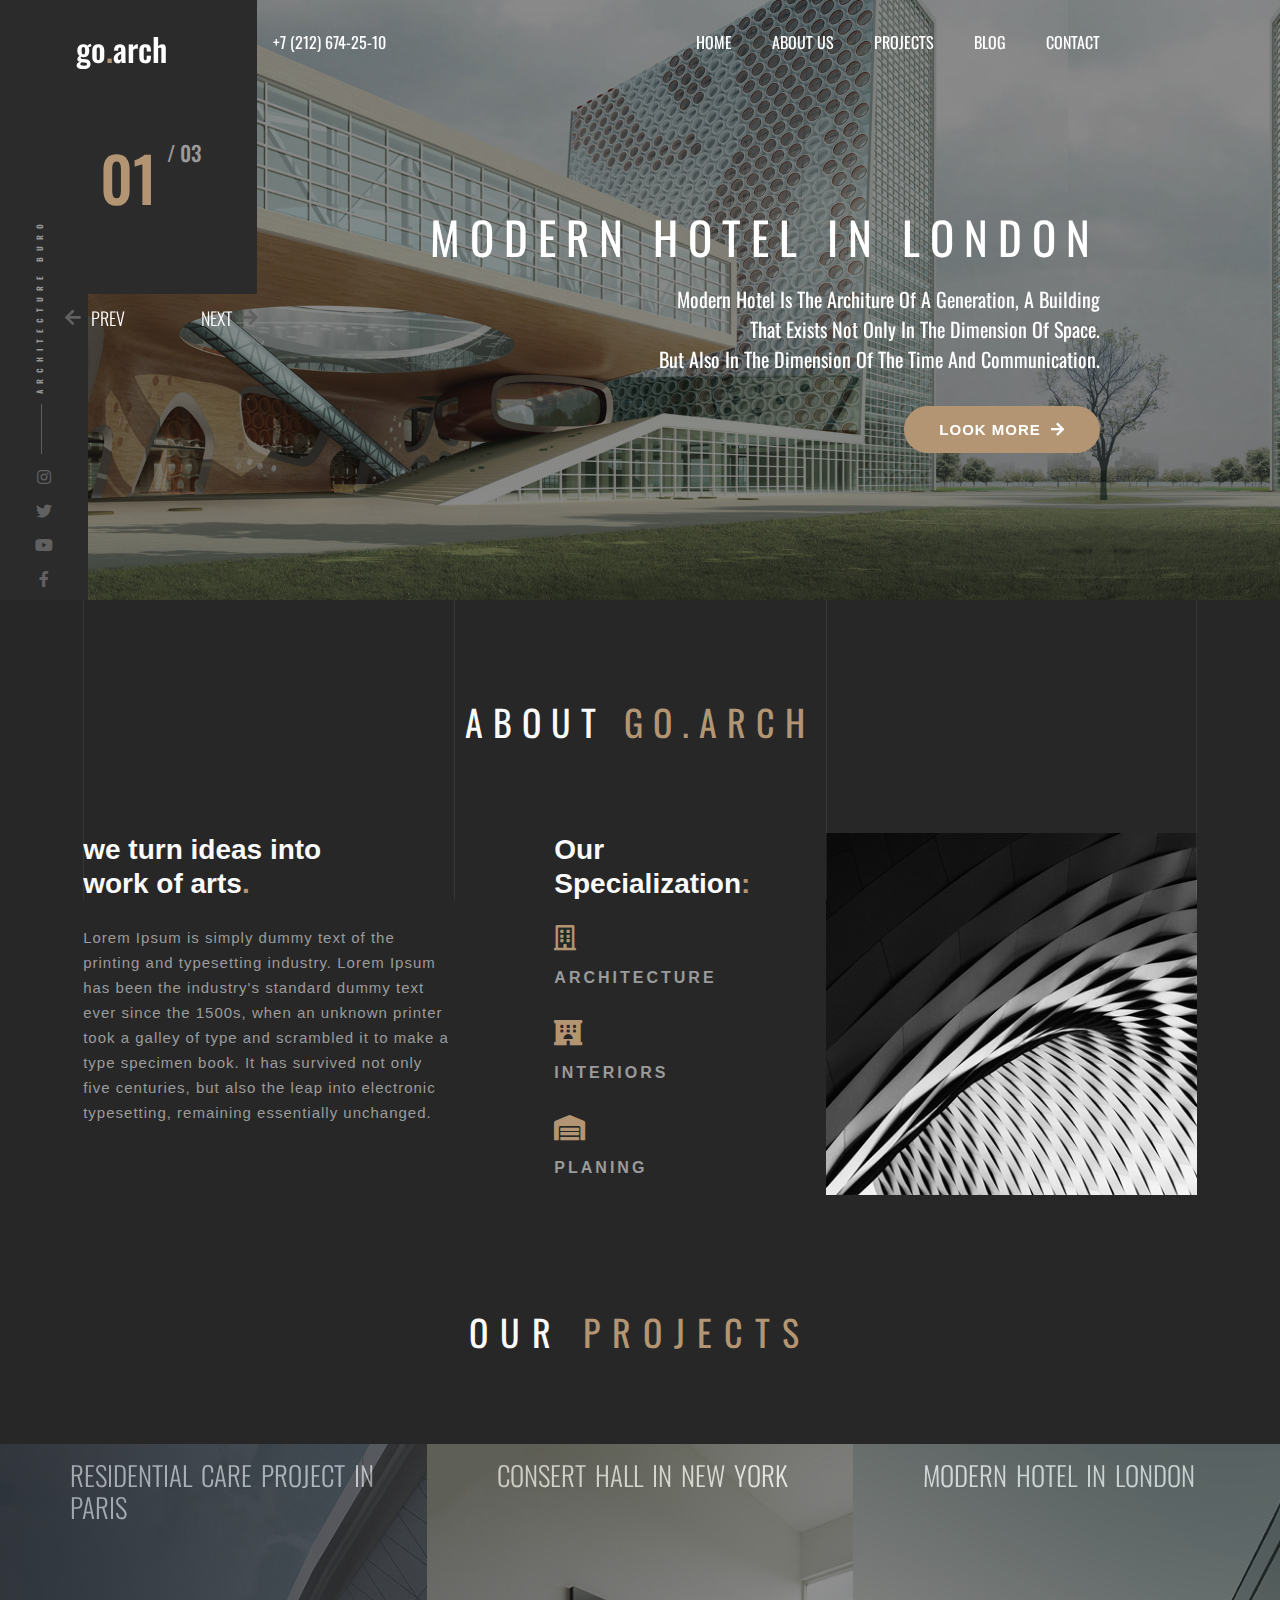
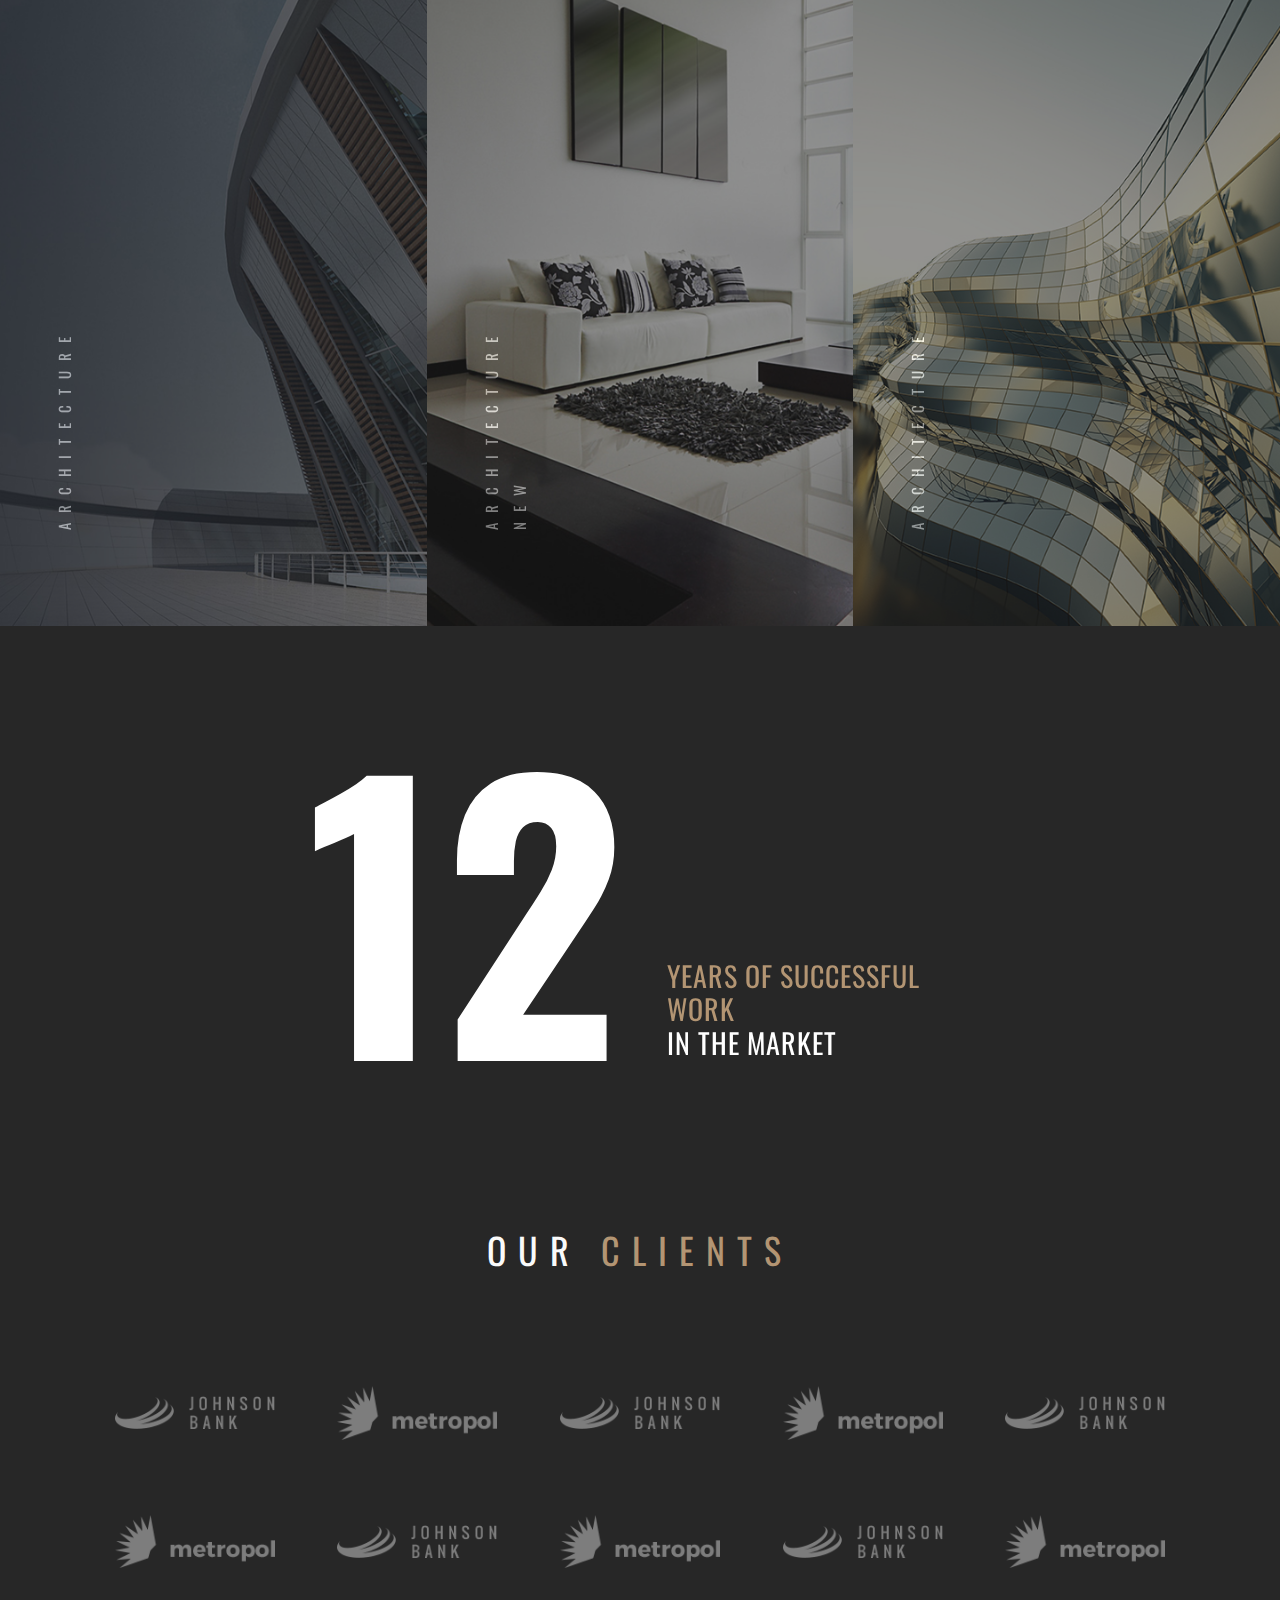
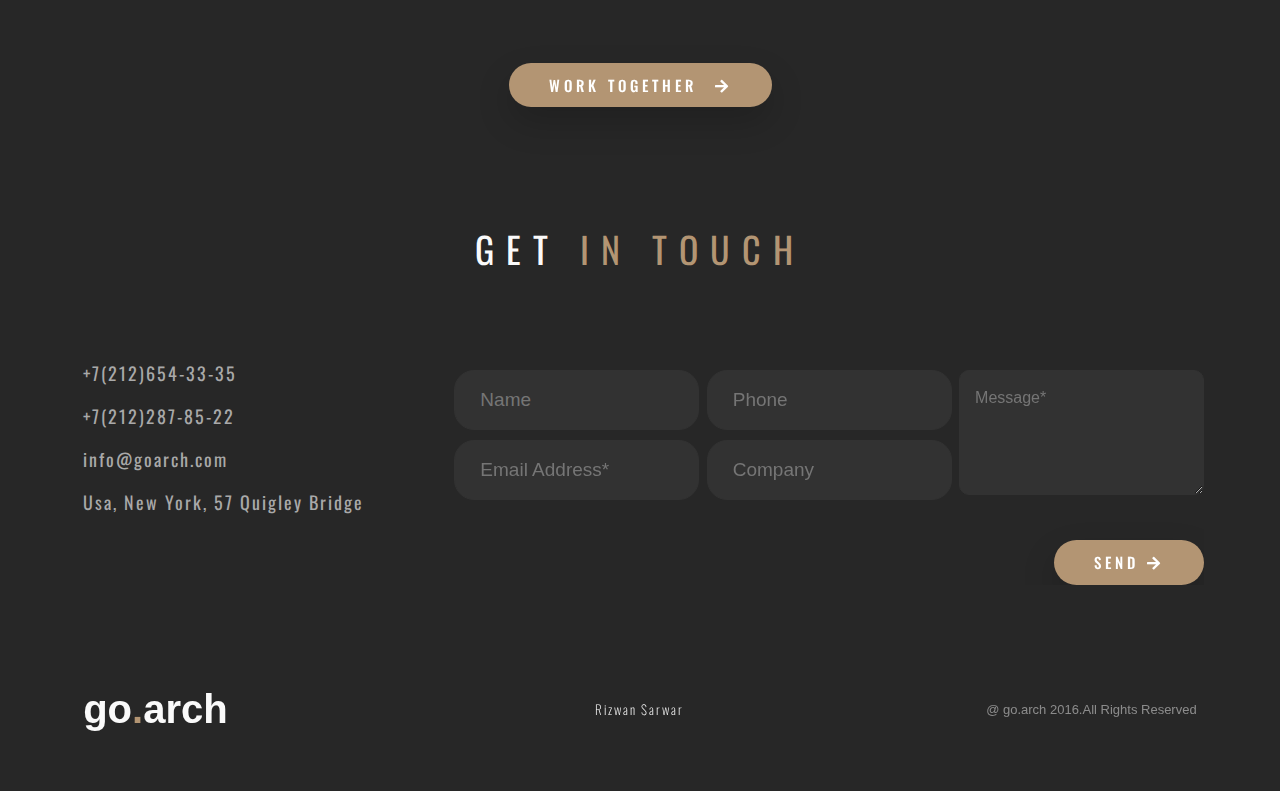
<file: index.html>
<!DOCTYPE html>
<html lang="en">
    <head>
        <meta charset="UTF-8">
        <meta name="viewport" content="width=device-width, initial-scale=1.0">

        <!--js-->
        <script src="js/Branch-Locations-to-Google-Maps.js"></script>
        
        <!--stylesheet-->
        <link rel="stylesheet" href="css/style.css">

        <!--stylesheet MQ-->
        <link rel="stylesheet" href="css/styleMQ.css">

        <!--Font- family Oswald-->
        <link href="https://fonts.googleapis.com/css2?family=Oswald:wght@200;300;400;500;600;700&display=swap" rel="stylesheet">
        
        <!--font Awesome-->
        <link rel="stylesheet" href="https://cdnjs.cloudflare.com/ajax/libs/font-awesome/5.15.1/css/all.min.css">
        
        <!--Bootstrap-->
        <link rel="stylesheet" href="https://maxcdn.bootstrapcdn.com/bootstrap/4.0.0/css/bootstrap.min.css" integrity="sha384-Gn5384xqQ1aoWXA+058RXPxPg6fy4IWvTNh0E263XmFcJlSAwiGgFAW/dAiS6JXm" crossorigin="anonymous">
        
        <title>London Hotel</title>
    </head>
    <body>
        <div class="vertical-main-line">
            <div class="box"></div>
            <div class="box"></div>
            <div class="box"></div>
        </div>
        <div class="carousel-style">
            <div class="menu-font-awesome" id="menu-icon">
                <i class="fas fa-bars"></i>
            </div>
            <div class="carousel-nav-style">
                <!--navbar-->
                <div class="nav-logo">
                    <h2 class="heading">go<span>.</span>arch</h2>
                </div>
                <div class="nav-contact-style">
                    <p>+7 (212) 674-25-10</p>
                </div>
                <div class="nav-menu-style" id="hide-or-show">
                    <ul>
                        <li><a href="index.html">home</a></li>
                        <li><a href="about-us.html">about us</a></li>
                        <li><a href="project-list.html">projects</a></li>
                        <li><a href="blog.html">blog</a></li>
                        <li><a href="contact.html">contact</a></li>
                    </ul>
                </div>
            </div>
            <!--navbar end-->
            <div class="opacty-style">
                <div id="carouselExampleSlidesOnly" class="carousel slide" data-ride="carousel">
                    <div class="carousel-inner">
                        <div class="count-method">
                            <h2 class="count">01<span> / 03</span></h2>
                        </div>
                        <div class="arrows">
                            <div class="left-arrow">
                                <a href="#carouselExampleIndicators" role="button" data-slide="prev"><i class="fas fa-arrow-left"></i>prev</a>
                            </div>
                            <div class="right-arrow">
                                <a href="#carouselExampleIndicators">next<i class="fas fa-arrow-right"></i></a>
                            </div>
                        </div>
                        <div class="carousel-item active">
                            <img class="z-100 d-block" src="images/home-slider-images/slide1.jpg" alt="First slide">
                        </div>
                        <div class="carousel-item">
                            <img class="z-100 d-block" src="images/home-slider-images/slide2.jpg" alt="Second slide">
                        </div>
                        <div class="carousel-item">
                            <img class="z-100 d-block" src="images/home-slider-images/slide3.jpg" alt="Third slide">
                        </div>
                        <div class="vertical">
                            <div class="vertical-text">
                                <h3>architecture buro</h3>
                            </div>
                            <div class="vertical-line"></div>
                            <div class="vertical-icon">
                                <div class="icon">
                                    <i class="fab fa-instagram"></i>
                                </div>
                                <div class="icon">
                                    <i class="fab fa-twitter"></i>
                                </div>
                                <div class="icon">
                                    <i class="fab fa-youtube"></i>
                                </div>
                                <div class="icon">
                                    <i class="fab fa-facebook-f"></i>
                                </div>
                            </div>
                        </div>
                        <div class="slider-heading">
                            <div class="top-heading">
                                <h1>modern hotel in london</h1>
                            </div>
                            <div class="middle-peragraph">
                                <p>modern hotel is the architure of a generation, a building <br>that exists not only in the dimension of space.<br>but also in the dimension of the time and communication.</p>
                            </div>
                            <div class="bottom-anchor">
                                <a href="#">look more <i class="fas fa-arrow-right"></i></a>
                            </div>
                        </div>
                    </div>
                </div>
            </div>
        </div>
        <!--home about-->
        <div class="home-about">
            <div class="cantainer">
                <h1>About<span> Go.Arch</span></h1>
                <div class="box-p">
                    <div class="box-c">
                        <h3>we turn ideas into<br>work of arts<span>.</span></h3>
                        <p>Lorem Ipsum is simply dummy text of the printing and typesetting industry. Lorem Ipsum has been the industry's standard dummy text ever since the 1500s, when an unknown printer took a galley of type and scrambled it to make a type specimen book. It has survived not only five centuries, but also the leap into electronic typesetting, remaining essentially unchanged.</p>
                    </div>
                    <div class="box-c">
                        <div class="box-d">
                            <h3>Our<br>Specialization<span>:</span></h3>
                            <div class="img-box">
                                <i class="far fa-building"></i>
                                <p>Architecture</p>
                            </div>
                            <div class="img-box">
                                <i class="fas fa-hotel"></i>
                                <p>Interiors</p>
                            </div>
                            <div class="img-box">
                                <i class="fas fa-warehouse"></i>
                                <p>Planing</p>
                            </div>
                        </div>
                    </div>
                    <div class="beep box-c">
                        <img class="about-img" src="images/home-about/home-about-image.jpg">
                    </div>
                </div>
            </div>
        </div>
        <div class="home-project">
            <h1>our <span>projects</span></h1>
            <div class="project-list">
                <div class="list-wise-project">
                    <a href="project-detail.html"><img src="images/project-list/project-1.jpg" alt="project-1"></a>
                    <!--
                    <div class="list-wise-project-zoom">
                        <i class="fas fa-search-plus"></i>
                    </div>
                    -->
                    <div class="project-image-inside">
                        <h3>residential care project in <br>paris</h3>
                        <div class="veritcal-text-home-project">
                            <h4>architecture</h4>
                        </div>
                    </div>
                </div>
                <div class="list-wise-project home-project-second-last-child">
                    <a href="project-detail.html"><img src="images/project-list/project-2.jpg" alt="project-2"></a>
                    <div class="project-image-inside">
                        <h3>consert hall in new york</h3>
                        <div class="veritcal-text-home-project">
                            <h4>architecture<span>new</span></h4>
                        </div>
                    </div>
                </div>
                <div class="list-wise-project home-project-last-child">
                    <a href="project-detail.html"><img src="images/project-list/project-3.jpg" alt="project-3"></a>
                    <div class="project-image-inside">
                        <h3>modern hotel in london</h3>
                        <div class="veritcal-text-home-project">
                            <h4>architecture</h4>
                        </div>
                    </div>
                </div>
            </div>
        </div>
        <div class="home-successful-work">
            <div class="successful-year">
                <div class="successful-heading">
                    <div class="success-hide">
                        <h1>12</h1>
                    </div>
                </div>
                <div class="successful-peragraph">
                    <h3><span>years of successful work</span> in the market</h3>
                </div>
            </div>
        </div>
        <div class="home-client">
            <div class="cantainer">
                <h1>our <span>clients</span></h1>
                <div class="clients">
                    <div class="client-company">
                        <img src="images/our-clients/1.png" alt="#">
                    </div>
                    <div class="client-company">
                        <img src="images/our-clients/2.png" alt="#">
                    </div>
                    <div class="client-company">
                        <img src="images/our-clients/1.png" alt="#">
                    </div>
                    <div class="client-company">
                        <img src="images/our-clients/2.png" alt="#">
                    </div>
                    <div class="client-company">
                        <img src="images/our-clients/1.png" alt="#">
                    </div>
                    <div class="client-company">
                        <img src="images/our-clients/2.png" alt="#">
                    </div>
                    <div class="client-company">
                        <img src="images/our-clients/1.png" alt="#">
                    </div>
                    <div class="client-company">
                        <img src="images/our-clients/2.png" alt="#">
                    </div>
                    <div class="client-company">
                        <img src="images/our-clients/1.png" alt="#">
                    </div>
                    <div class="client-company">
                        <img src="images/our-clients/2.png" alt="#">
                    </div>
                </div>
                <div class="client-anchor">
                    <a href="#">work together <i class="fas fa-arrow-right"></i></a>
                </div>
            </div>
        </div>
        <div class="home-get-in-touch">
            <h1>get <span>in touch</span></h1>
            <div class="cantainer">
                <div class="home-contact">
                    <div class="address">
                        <p>+7(212)654-33-35</p>
                        <p>+7(212)287-85-22</p>
                        <p>info@goarch.com</p>
                        <p class="upper-case">usa, new york, 57 quigley bridge</p>
                    </div>
                    <div class="form">
                        <div class="form-child">
                            <div class="input-field">
                                <input type="text" placeholder="name">
                            </div>
                            <div class="input-field">
                                <input type="email" placeholder="email address*">
                            </div>
                        </div>
                        <div class="form-child">
                            <div class="input-field">
                                <input type="text" placeholder="phone">
                            </div>
                            <div class="input-field">
                                <input type="text" placeholder="company">
                            </div>
                        </div>
                        <div class="form-child">
                            <div class="input-field">
                                <textarea type="text" placeholder="message*"></textarea>
                            </div>
                            <div class="form-anchor">
                                <a href="#">send <i class="fas fa-arrow-right"></i></a>
                            </div>
                        </div>
                    </div>
                </div>
            </div>
        </div>
        <footer>
            <div class="cantainer">
                <div class="footer-design">
                    <div class="footer-design-child">
                        <h1>go<span>.</span>arch</h1>
                    </div>
                    <div class="footer-design-child footer-center">
                        <a href="#">Rizwan Sarwar</a>
                    </div>
                    <div class="footer-design-child">
                        <p>@ go.arch 2016.<span>all rights reserved</span></p>
                    </div>
                </div>
            </div>
        </footer>




        <!-- jQuery first, then Popper.js, then Bootstrap JS -->
        <script src="https://code.jquery.com/jquery-3.2.1.slim.min.js" integrity="sha384-KJ3o2DKtIkvYIK3UENzmM7KCkRr/rE9/Qpg6aAZGJwFDMVNA/GpGFF93hXpG5KkN" crossorigin="anonymous"></script>
        <script src="https://cdnjs.cloudflare.com/ajax/libs/popper.js/1.12.9/umd/popper.min.js" integrity="sha384-ApNbgh9B+Y1QKtv3Rn7W3mgPxhU9K/ScQsAP7hUibX39j7fakFPskvXusvfa0b4Q" crossorigin="anonymous"></script>
        <script src="https://maxcdn.bootstrapcdn.com/bootstrap/4.0.0/js/bootstrap.min.js" integrity="sha384-JZR6Spejh4U02d8jOt6vLEHfe/JQGiRRSQQxSfFWpi1MquVdAyjUar5+76PVCmYl" crossorigin="anonymous"></script>
    </body>
</html>
</file>
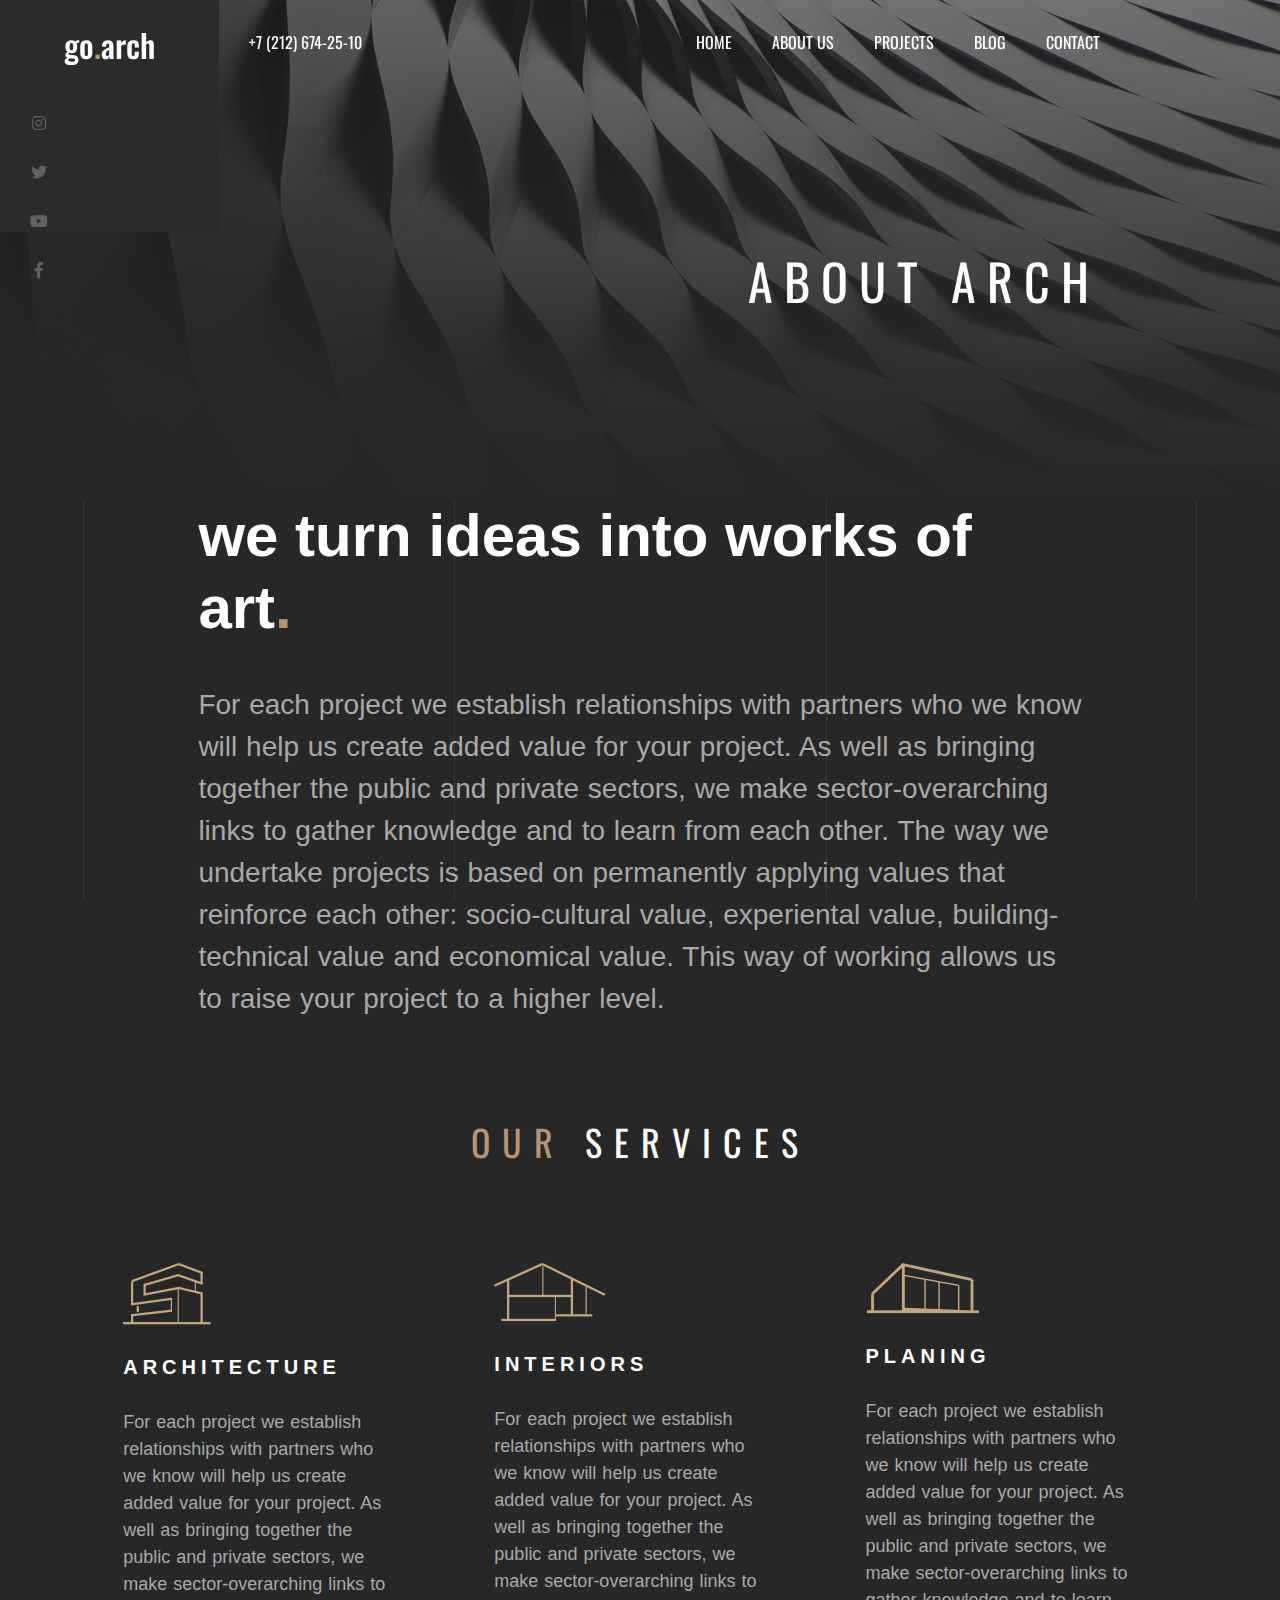
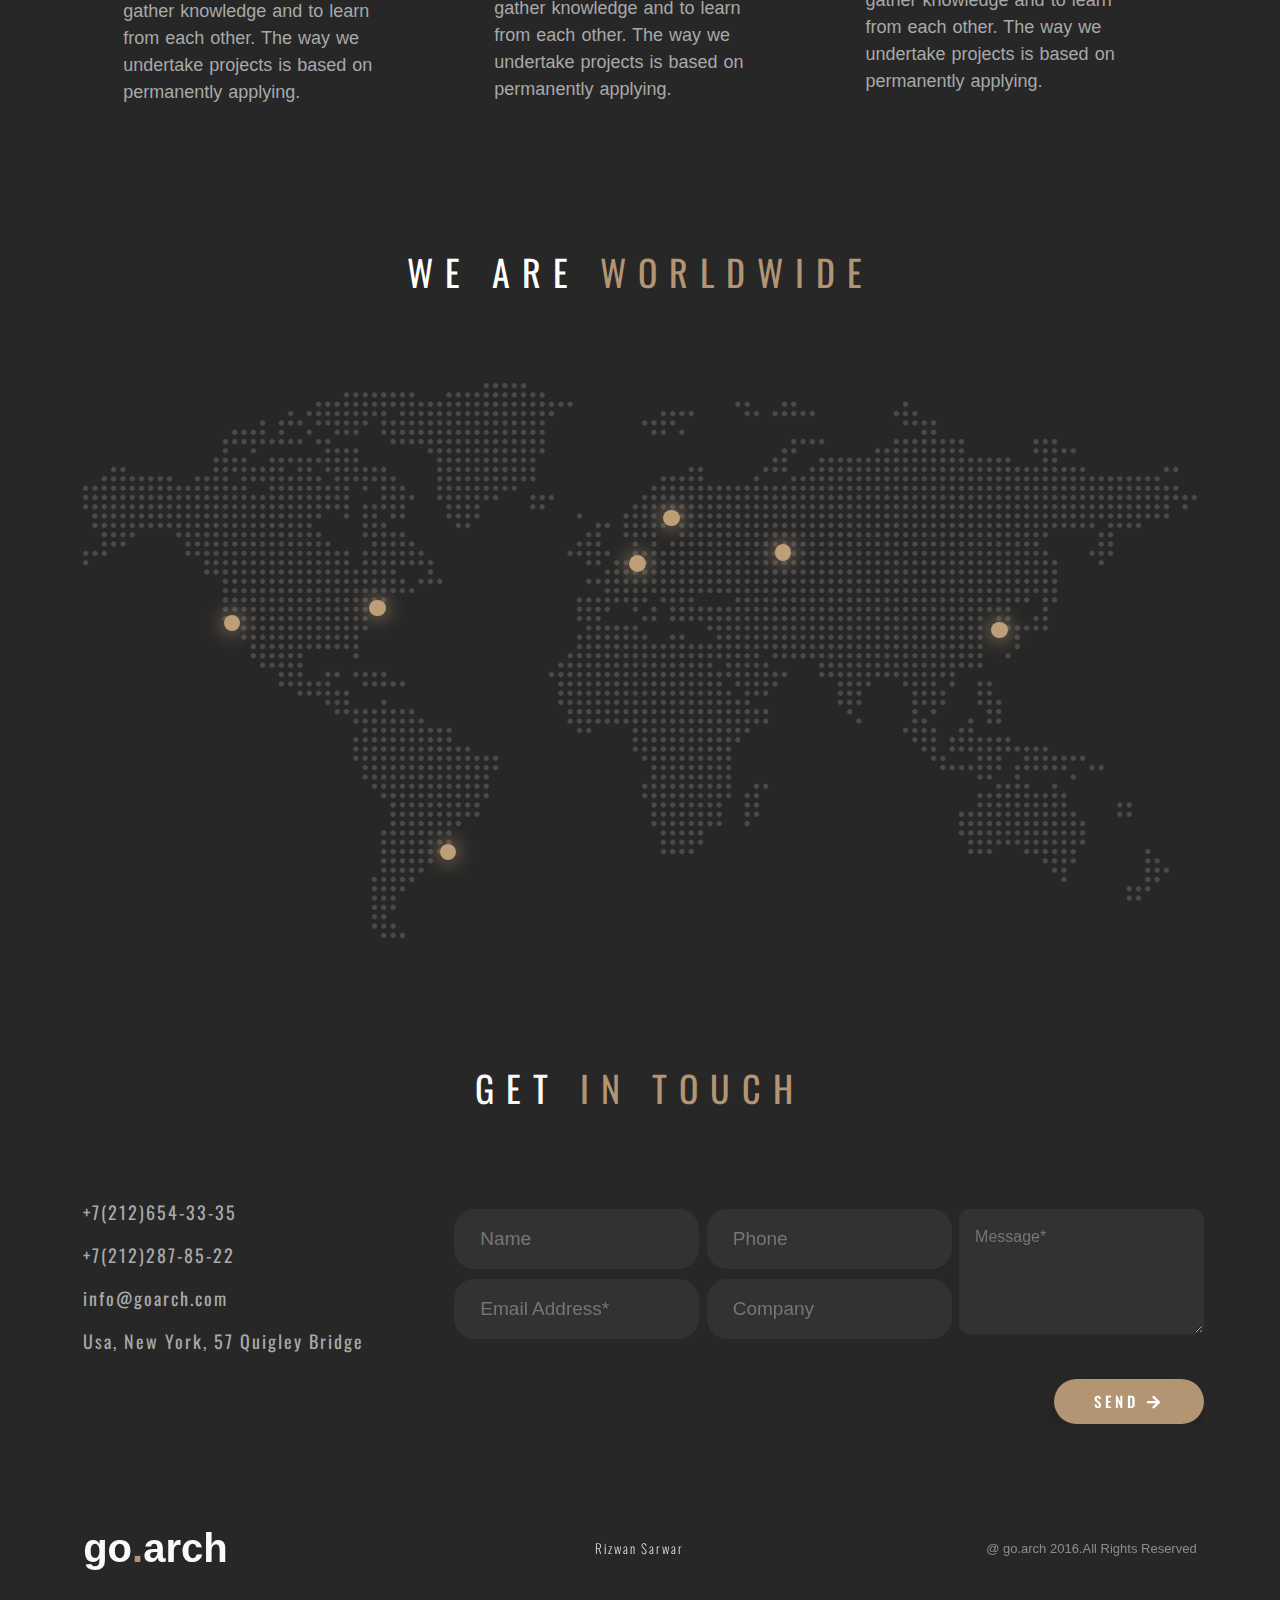
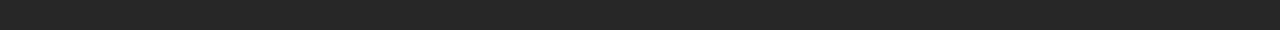
<file: about-us.html>
<!DOCTYPE html>
<html lang="en">
    <head>
        <meta charset="UTF-8">
        <meta name="viewport" content="width=device-width, initial-scale=1.0">
        
        <!--js-->
        <script src="js/Branch-Locations-to-Google-Maps.js"></script>

        <!--stylesheet-->
        <link rel="stylesheet" href="css/style.css">

        <!--stylesheet MQ-->
        <link rel="stylesheet" href="css/styleMQ.css">

        <!--Font- family Oswald-->
        <link href="https://fonts.googleapis.com/css2?family=Oswald:wght@200;300;400;500;600;700&display=swap" rel="stylesheet">
        
        <!--font Awesome-->
        <link rel="stylesheet" href="https://cdnjs.cloudflare.com/ajax/libs/font-awesome/5.15.1/css/all.min.css">
        
        <!--Bootstrap-->
        <link rel="stylesheet" href="https://maxcdn.bootstrapcdn.com/bootstrap/4.0.0/css/bootstrap.min.css" integrity="sha384-Gn5384xqQ1aoWXA+058RXPxPg6fy4IWvTNh0E263XmFcJlSAwiGgFAW/dAiS6JXm" crossorigin="anonymous">
        
        <title>HOTEL ABOUT</title>
    </head>
    <body>
        <div class="vertical-main-line">
            <div class="box"></div>
            <div class="box"></div>
            <div class="box"></div>
        </div>
        <div class="contact-top">
            <div class="carousel-style">
                <div class="menu-font-awesome" id="menu-icon">
                    <i class="fas fa-bars"></i>
                </div>
                <div class="carousel-nav-style">
                    <!--navbar-->
                    <div class="contact-logo nav-logo">
                        <h2 class="contact-top-heading heading">go<span>.</span>arch</h2>
                    </div>
                    <div class="nav-contact-style">
                        <p>+7 (212) 674-25-10</p>
                    </div>
                    <div class="nav-menu-style" id="hide-or-show">
                        <ul>
                            <li><a href="index.html">home</a></li>
                            <li><a href="about-us.html">about us</a></li>
                            <li><a href="project-list.html">projects</a></li>
                            <li><a href="blog.html">blog</a></li>
                            <li><a href="contact.html">contact</a></li>
                        </ul>
                    </div>
                </div>
                <!--navbar end-->
                <div class="opacty-style">
                    <div id="carouselExampleSlidesOnly" class="carousel slide" data-ride="carousel">
                        <div class="carousel-inner">
                            <div class="about-slider carousel-item active">
                                <img class="about-image d-block z-100" src="images/about/about-top.jpg" alt="First slide">
                            </div>
                            <div class="contact-sm vertical">
                                <div class="vertical-sm vertical-icon">
                                    <div class="icon">
                                        <i class="fab fa-instagram"></i>
                                    </div>
                                    <div class="icon">
                                        <i class="fab fa-twitter"></i>
                                    </div>
                                    <div class="icon">
                                        <i class="fab fa-youtube"></i>
                                    </div>
                                    <div class="icon">
                                        <i class="fab fa-facebook-f"></i>
                                    </div>
                                </div>
                            </div>
                            <div class="contact-slider-heading slider-heading">
                                <div class="top-heading">
                                    <h1 class="contact-slider-heading-h1">about arch</h1>
                                </div>
                            </div>
                        </div>
                    </div>
                </div>
            </div>
        </div>
        <!--navbar end-->
        <div class="about">
            <div class="about-heading">
                <h2 class="contact-top-heading heading">we turn ideas into works of art<span>.</span></h2>
            </div>
            <div class="about-peragraph">
                <p>For each project we establish relationships with partners who we know will help us create added value for your project. As well as bringing together the public and private sectors, we make sector-overarching links to gather knowledge and to learn from each other. The way we undertake projects is based on permanently applying values that reinforce each other: socio-cultural value, experiental value, building-technical value and economical value. This way of working allows us to raise your project to a higher level.</p>
            </div>
        </div>
        <!--about arch end-->
        <div class="about-services">
            <h1><span>our</span> services</h1>
            <div class="about-our-services">
                <div class="about-service-box">
                    <img src="images/about/icon-architecture.png" alt="architecture">
                    <h4>architecture</h4>
                    <p>For each project we establish relationships with partners who we know will help us create added value for your project. As well as bringing together the public and private sectors, we make sector-overarching links to gather knowledge and to learn from each other. The way we undertake projects is based on permanently applying.</p>
                </div>
                <div class="about-service-box">
                    <img src="images/about/icon-interiors.png" alt="interiors">
                    <h4>interiors</h4>
                    <p>For each project we establish relationships with partners who we know will help us create added value for your project. As well as bringing together the public and private sectors, we make sector-overarching links to gather knowledge and to learn from each other. The way we undertake projects is based on permanently applying.</p>
                </div>
                <div class="about-service-box">
                    <img src="images/about/icon-planing.png" alt="planing">
                    <h4>planing</h4>
                    <p>For each project we establish relationships with partners who we know will help us create added value for your project. As well as bringing together the public and private sectors, we make sector-overarching links to gather knowledge and to learn from each other. The way we undertake projects is based on permanently applying.</p>
                </div>
            </div>
        </div>
        <div class="world-wide">
            <h1>we are <span>worldwide</span></h1>
            <div class="country-map">
                <img onclick="doteClose()" src="images/contact/map.png" alt="map">
                <!--CHICAGO-->
                <div onclick="chicago()" class="position-chicago dote">
                    <div id="chicago" class="none-box">
                        <p class="country">chicago</p>
                        <div class="horizontal-line"></div>
                        <p>+0 595-510-1352</p>
                        <p>flatley.don@weissnat.me</p>
                        <p>713 Dibbert Bridge</p>
                    </div>
                </div>  
                <!--NEW-YORK-->
                <div onclick="newYork()" class="position-new-york dote">
                    <div id="new-york" class="none-box">
                        <p class="country">new york</p>
                        <div class="horizontal-line"></div>
                        <p>+0 595-510-1352</p>
                        <p>flatley.don@weissnat.me</p>
                        <p>713 Dibbert Bridge</p>
                    </div>        
                </div>
                <!--BRAZIL-->
                <div onclick="brazil()" class="position-brazil dote">
                    <div id="brazil" class="none-box">
                        <p class="country">brazil</p>
                        <div class="horizontal-line"></div>
                        <p>+0 595-510-1352</p>
                        <p>flatley.don@weissnat.me</p>
                        <p>713 Dibbert Bridge</p>
                    </div>          
                </div>
                <!--MADRID-->
                <div onclick="madrid()" class="position-madrid dote">
                    <div id="madrid" class="none-box">
                        <p class="country">madrid</p>
                        <div class="horizontal-line"></div>
                        <p>+0 595-510-1352</p>
                        <p>flatley.don@weissnat.me</p>
                        <p>713 Dibbert Bridge</p>
                    </div>          
                </div>
                <!--OSLO-->
                <div onclick="oslo()" class="position-oslo dote">
                    <div id="oslo" class="none-box">
                        <p class="country">oslo</p>
                        <div class="horizontal-line"></div>
                        <p>+0 595-510-1352</p>
                        <p>flatley.don@weissnat.me</p>
                        <p>713 Dibbert Bridge</p>
                    </div>          
                </div>
                <!--MOSCOW-->
                <div onclick="moscow()" class="position-moscow dote">
                    <div id="moscow" class="none-box">
                        <p class="country">moscow</p>
                        <div class="horizontal-line"></div>
                        <p>+0 595-510-1352</p>
                        <p>flatley.don@weissnat.me</p>
                        <p>713 Dibbert Bridge</p>
                    </div>          
                </div>
                <!--PEKING-->
                <div onclick="peking()" class="position-peking dote">
                    <div id="peking" class="none-box">
                        <p class="country">peking</p>
                        <div class="horizontal-line"></div>
                        <p>+0 595-510-1352</p>
                        <p>flatley.don@weissnat.me</p>
                        <p>713 Dibbert Bridge</p>
                    </div>          
                </div>
            </div>
        </div>
        <!--EMBED MAP CLOSE-->
        
        <div class="home-get-in-touch">
            <h1>get <span>in touch</span></h1>
            <div class="cantainer">
                <div class="home-contact">
                    <div class="address">
                        <p>+7(212)654-33-35</p>
                        <p>+7(212)287-85-22</p>
                        <p>info@goarch.com</p>
                        <p class="upper-case">usa, new york, 57 quigley bridge</p>
                    </div>
                    <div class="form">
                        <div class="form-child">
                            <div class="input-field">
                                <input type="text" placeholder="name">
                            </div>
                            <div class="input-field">
                                <input type="email" placeholder="email address*">
                            </div>
                        </div>
                        <div class="form-child">
                            <div class="input-field">
                                <input type="text" placeholder="phone">
                            </div>
                            <div class="input-field">
                                <input type="text" placeholder="company">
                            </div>
                        </div>
                        <div class="form-child">
                            <div class="input-field">
                                <textarea type="text" placeholder="message*"></textarea>
                            </div>
                            <div class="form-anchor">
                                <a href="#">send <i class="fas fa-arrow-right"></i></a>
                            </div>
                        </div>
                    </div>
                </div>
            </div>
        </div>
        <footer>
            <div class="cantainer">
                <div class="footer-design">
                    <div class="footer-design-child">
                        <h1>go<span>.</span>arch</h1>
                    </div>
                    <div class="footer-design-child footer-center">
                        <a href="#">Rizwan Sarwar</a>
                    </div>
                    <div class="footer-design-child">
                        <p>@ go.arch 2016.<span>all rights reserved</span></p>
                    </div>
                </div>
            </div>
        </footer>
    </body>
</html>
</file>
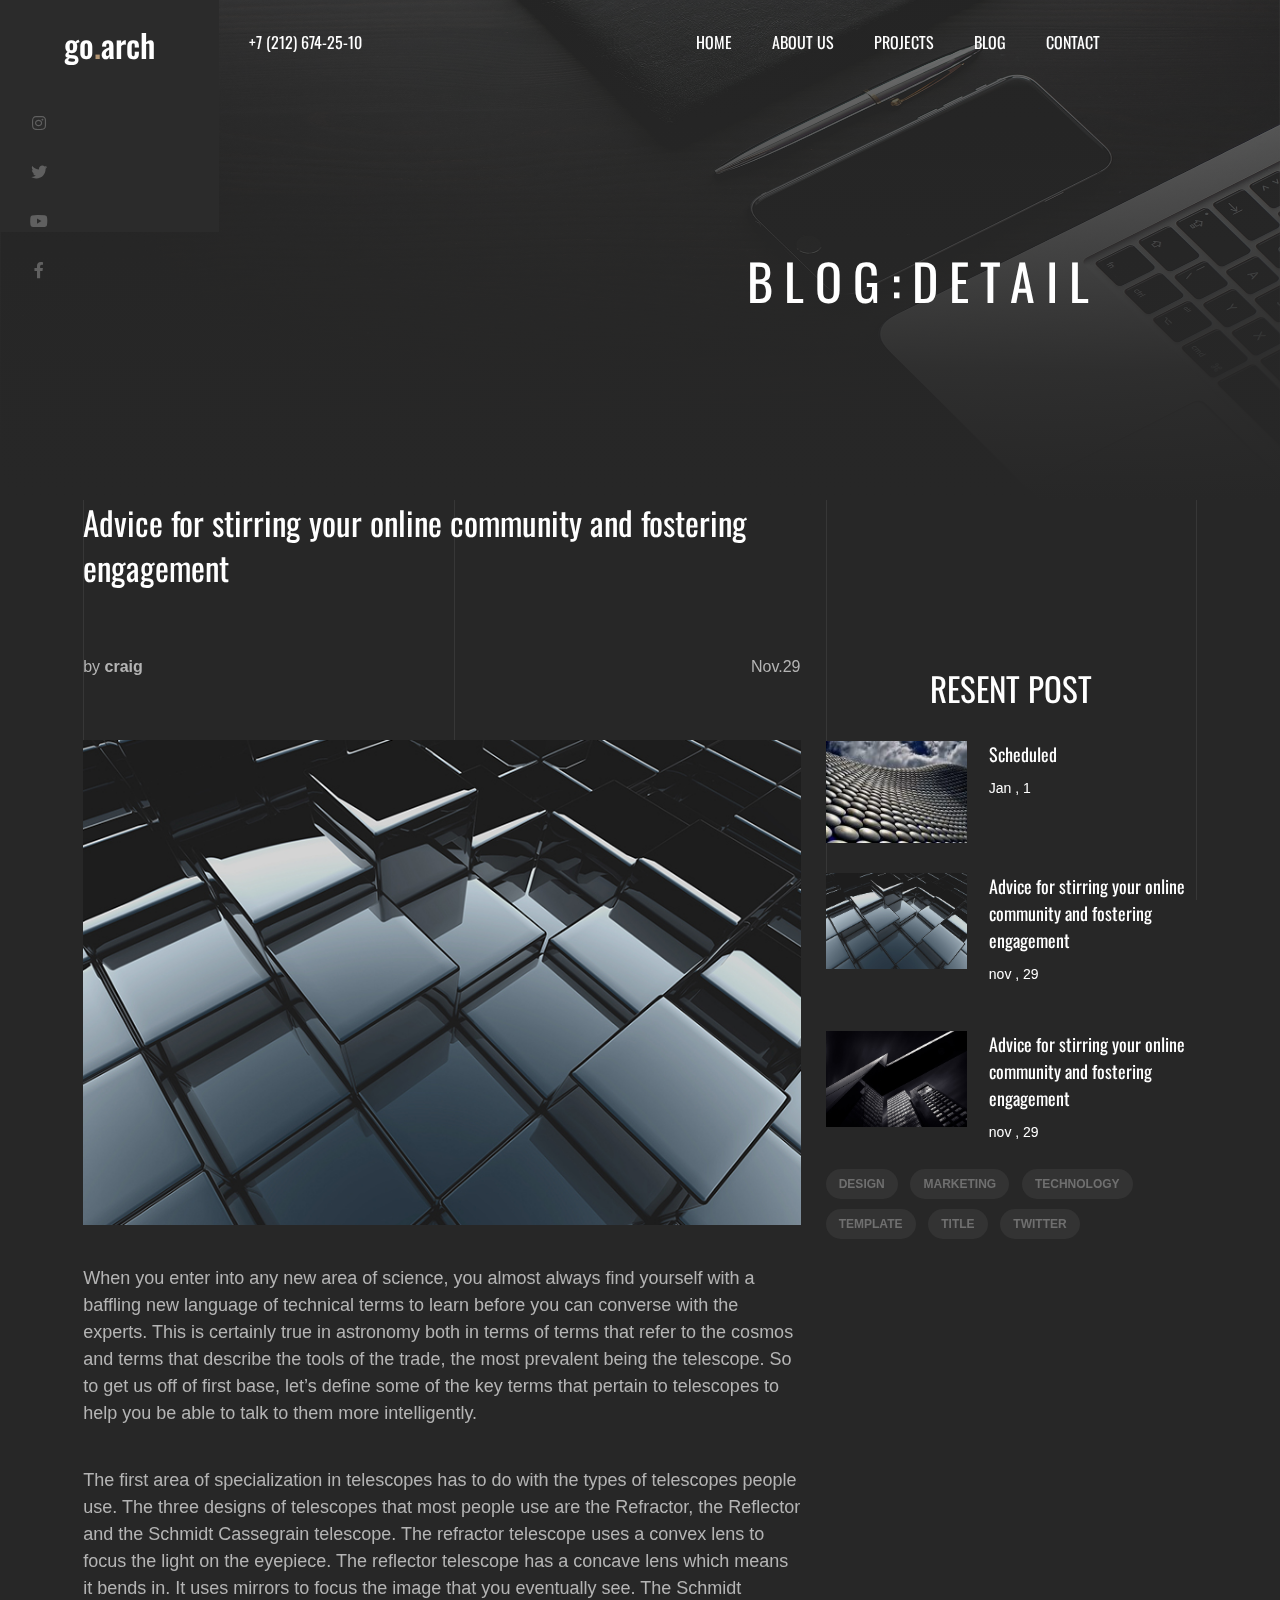
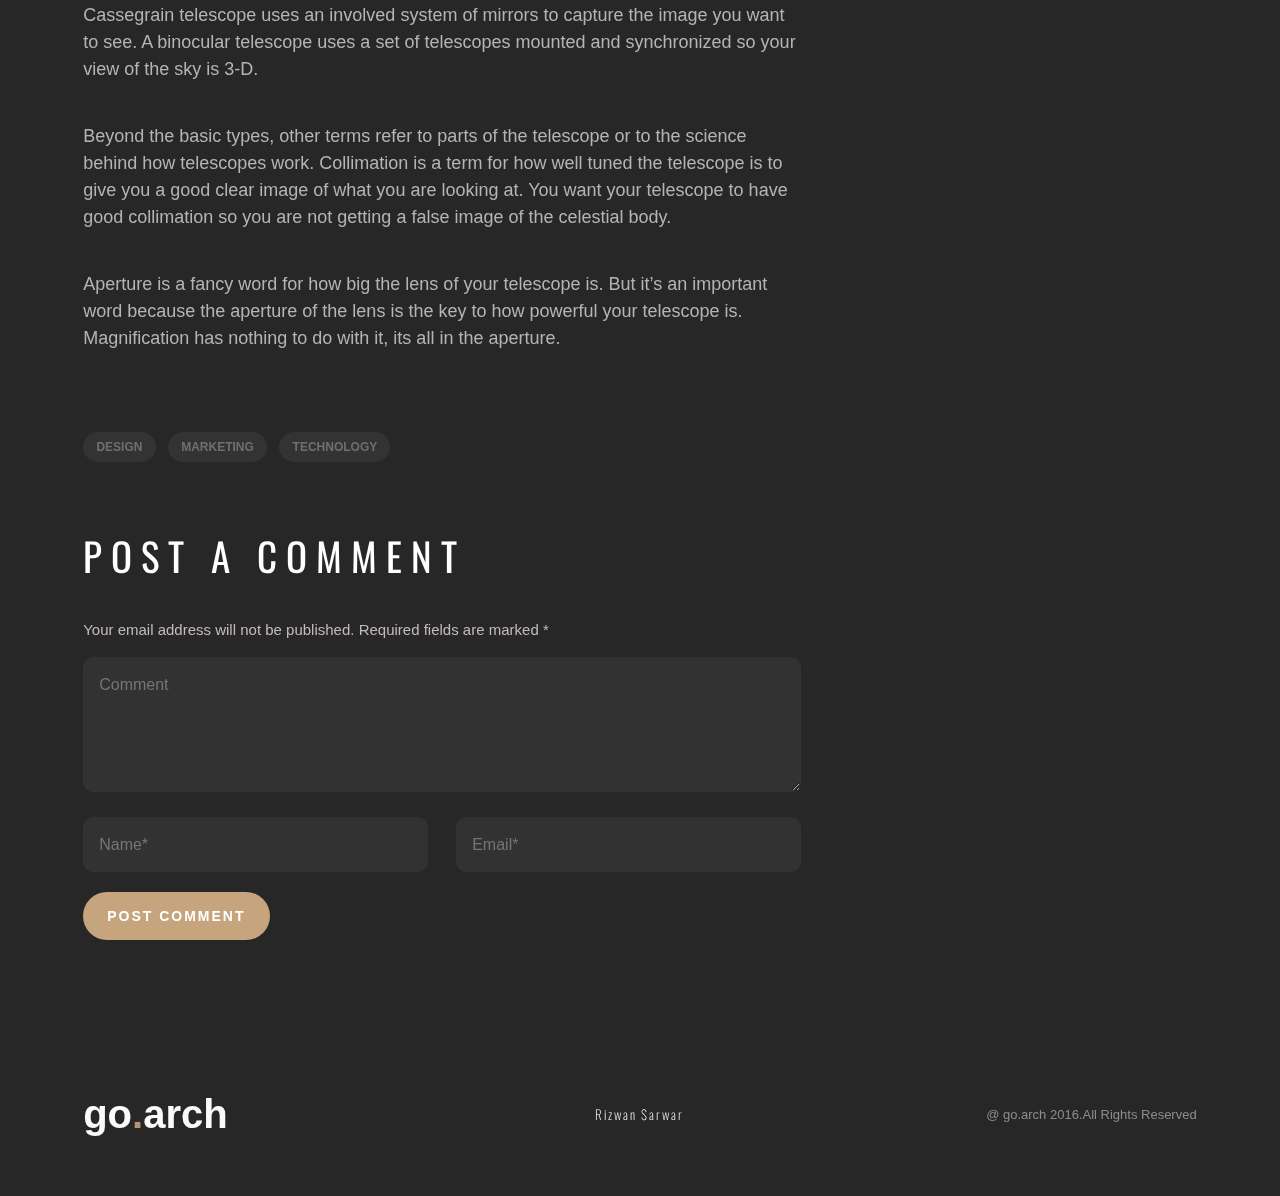
<file: blog-detail.html>
<!DOCTYPE html>
<html lang="en">
    <head>
        <meta charset="UTF-8">
        <meta name="viewport" content="width=device-width, initial-scale=1.0">
        
        <!--js-->
        <script src="js/Branch-Locations-to-Google-Maps.js"></script>

        <!--stylesheet-->
        <link rel="stylesheet" href="css/style.css">

        <!--stylesheet MQ-->
        <link rel="stylesheet" href="css/styleMQ.css">

        <!--Font- family Oswald-->
        <link href="https://fonts.googleapis.com/css2?family=Oswald:wght@200;300;400;500;600;700&display=swap" rel="stylesheet">
        
        <!--font Awesome-->
        <link rel="stylesheet" href="https://cdnjs.cloudflare.com/ajax/libs/font-awesome/5.15.1/css/all.min.css">
        
        <!--Bootstrap-->
        <link rel="stylesheet" href="https://maxcdn.bootstrapcdn.com/bootstrap/4.0.0/css/bootstrap.min.css" integrity="sha384-Gn5384xqQ1aoWXA+058RXPxPg6fy4IWvTNh0E263XmFcJlSAwiGgFAW/dAiS6JXm" crossorigin="anonymous">
        
        <title>HOTEL CONTACT</title>
    </head>
    <body>
        <div class="vertical-main-line">
            <div class="box"></div>
            <div class="box"></div>
            <div class="box"></div>
        </div>
        <div class="contact-top">
            <div class="carousel-style">
                <div class="menu-font-awesome" id="menu-icon">
                    <i class="fas fa-bars"></i>
                </div>
                <div class="carousel-nav-style">
                    <!--navbar-->
                    <div class="contact-logo nav-logo">
                        <h2 class="contact-top-heading heading">go<span>.</span>arch</h2>
                    </div>
                    <div class="nav-contact-style">
                        <p>+7 (212) 674-25-10</p>
                    </div>
                    <div class="nav-menu-style" id="hide-or-show">
                        <ul>
                            <li><a href="index.html">home</a></li>
                            <li><a href="about-us.html">about us</a></li>
                            <li><a href="project-list.html">projects</a></li>
                            <li><a href="blog.html">blog</a></li>
                            <li><a href="contact.html">contact</a></li>
                        </ul>
                    </div>
                </div>
                <!--navbar end-->
                <div class="opacty-style">
                    <div id="carouselExampleSlidesOnly" class="carousel slide" data-ride="carousel">
                        <div class="carousel-inner">
                            <div class="about-slider carousel-item active">
                                <img class="about-image d-block z-100" src="images/blog/blog-slider.jpg" alt="First slide">
                            </div>
                            <div class="contact-sm vertical">
                                <div class="vertical-sm vertical-icon">
                                    <div class="icon">
                                        <i class="fab fa-instagram"></i>
                                    </div>
                                    <div class="icon">
                                        <i class="fab fa-twitter"></i>
                                    </div>
                                    <div class="icon">
                                        <i class="fab fa-youtube"></i>
                                    </div>
                                    <div class="icon">
                                        <i class="fab fa-facebook-f"></i>
                                    </div>
                                </div>
                            </div>
                            <div class="contact-slider-heading slider-heading">
                                <div class="top-heading">
                                    <h1 class="contact-slider-heading-h1">blog:detail</h1>
                                </div>
                            </div>
                        </div>
                    </div>
                </div>
            </div>
        </div>
        <!--read blog-->
        <div class="read-blog">
            <div class="read-blog-left">
                <div class="read-blog-left-heading">
                    <h3>Advice for stirring your online community and fostering engagement</h3>
                    <div class="read-blog-left-heading-author">
                        <p>by <a href="#">craig</a></p>
                        <p>Nov.29</p>
                    </div>
                </div>
                <div class="read-blog-left-image">
                    <img src="images/blog/1.jpg" alt="image-1">
                </div>
                <p>When you enter into any new area of science, you almost always find yourself with a baffling new language of technical terms to learn before you can converse with the experts. This is certainly true in astronomy both in terms of terms that refer to the cosmos and terms that describe the tools of the trade, the most prevalent being the telescope. So to get us off of first base, let’s define some of the key terms that pertain to telescopes to help you be able to talk to them more intelligently.</p>
                <p>The first area of specialization in telescopes has to do with the types of telescopes people use. The three designs of telescopes that most people use are the Refractor, the Reflector and the Schmidt Cassegrain telescope. The refractor telescope uses a convex lens to focus the light on the eyepiece. The reflector telescope has a concave lens which means it bends in. It uses mirrors to focus the image that you eventually see. The Schmidt Cassegrain telescope uses an involved system of mirrors to capture the image you want to see. A binocular telescope uses a set of telescopes mounted and synchronized so your view of the sky is 3-D.</p>
                <p>Beyond the basic types, other terms refer to parts of the telescope or to the science behind how telescopes work. Collimation is a term for how well tuned the telescope is to give you a good clear image of what you are looking at. You want your telescope to have good collimation so you are not getting a false image of the celestial body.</p>
                <p>Aperture is a fancy word for how big the lens of your telescope is. But it’s an important word because the aperture of the lens is the key to how powerful your telescope is. Magnification has nothing to do with it, its all in the aperture.</p>
                <div class="read-blog-left-buttons">
                    <a href="#">design</a>
                    <a href="#">marketing</a>
                    <a href="#">technology</a>
                </div>
                <!--post a comment-->
                <div class="read-blog-post-comment">
                    <div class="read-blog-post-comment-heading">
                        <h3>POST A COMMENT</h3>
                        <p>Your email address will not be published. Required fields are marked *</p>
                    </div>
                    <div class="read-blog-post-comment-filed">
                        <textarea placeholder="comment"></textarea>
                    </div>
                    <div class="read-blog-post-comment-address">
                        <input placeholder="name*" type="text">
                        <input placeholder="email*" type="email">
                    </div>
                    <div class="read-blog-post-comment-button">
                        <a href="#">post comment</a>
                    </div>
                </div>
            </div>
            <div class="read-blog-right">
                <div class="read-blog-right-resent-post">
                    <h4>resent post</h4>
                </div>
                <!-- resent 1-->
                <div class="read-blog-right-post">
                    <div class="read-blog-right-resent-post-image">
                        <img src="images/blog/4.jpg" alt="image">
                    </div>
                    <div class="read-blog-right-resent-post-image-detail">
                        <a href="#">Scheduled</a>
                        <p>Jan , 1</p>
                    </div>
                </div>
                <!-- resent 2-->
                <div class="read-blog-right-post">
                    <div class="read-blog-right-resent-post-image">
                        <img src="images/blog/1.jpg" alt="image">
                    </div>
                    <div class="read-blog-right-resent-post-image-detail">
                        <a href="#">Advice for stirring your online community and fostering engagement</a>
                        <p>nov , 29</p>
                    </div>
                </div>
                <!-- resent 3-->
                <div class="read-blog-right-post">
                    <div class="read-blog-right-resent-post-image">
                        <img src="images/blog/2.jpg" alt="image">
                    </div>
                    <div class="read-blog-right-resent-post-image-detail">
                        <a href="#">Advice for stirring your online community and fostering engagement</a>
                        <p>nov , 29</p>
                    </div>
                </div>
                <div class="read-blog-right-buttons">
                    <a href="#">design</a>
                    <a href="#">marketing</a>
                    <a href="#">technology</a>
                    <a href="#">template</a>
                    <a href="#">title</a>
                    <a href="#">twitter</a>
                </div>
            </div>
        </div>
        <footer>
            <div class="cantainer">
                <div class="footer-design">
                    <div class="footer-design-child">
                        <h1>go<span>.</span>arch</h1>
                    </div>
                    <div class="footer-design-child footer-center">
                        <a href="#">Rizwan Sarwar</a>
                    </div>
                    <div class="footer-design-child">
                        <p>@ go.arch 2016.<span>all rights reserved</span></p>
                    </div>
                </div>
            </div>
        </footer>
    </body>
</html>
</file>
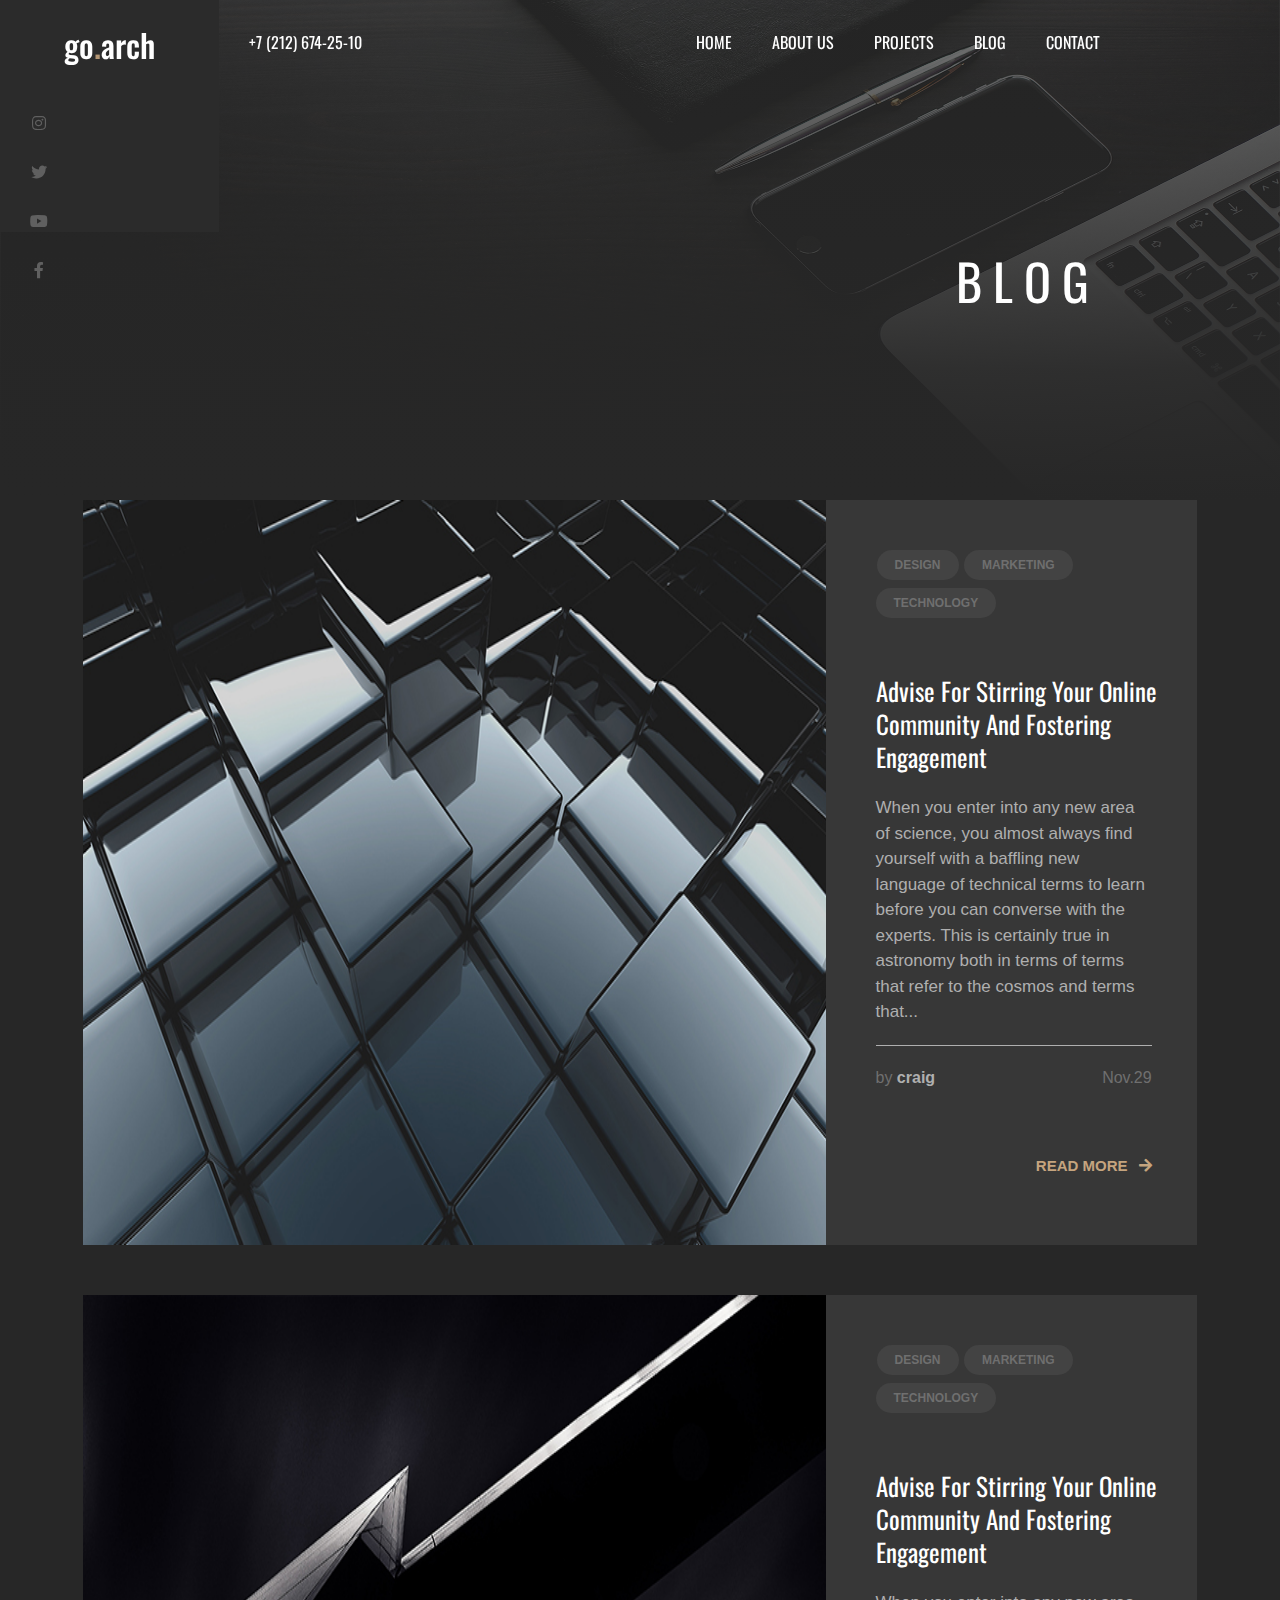
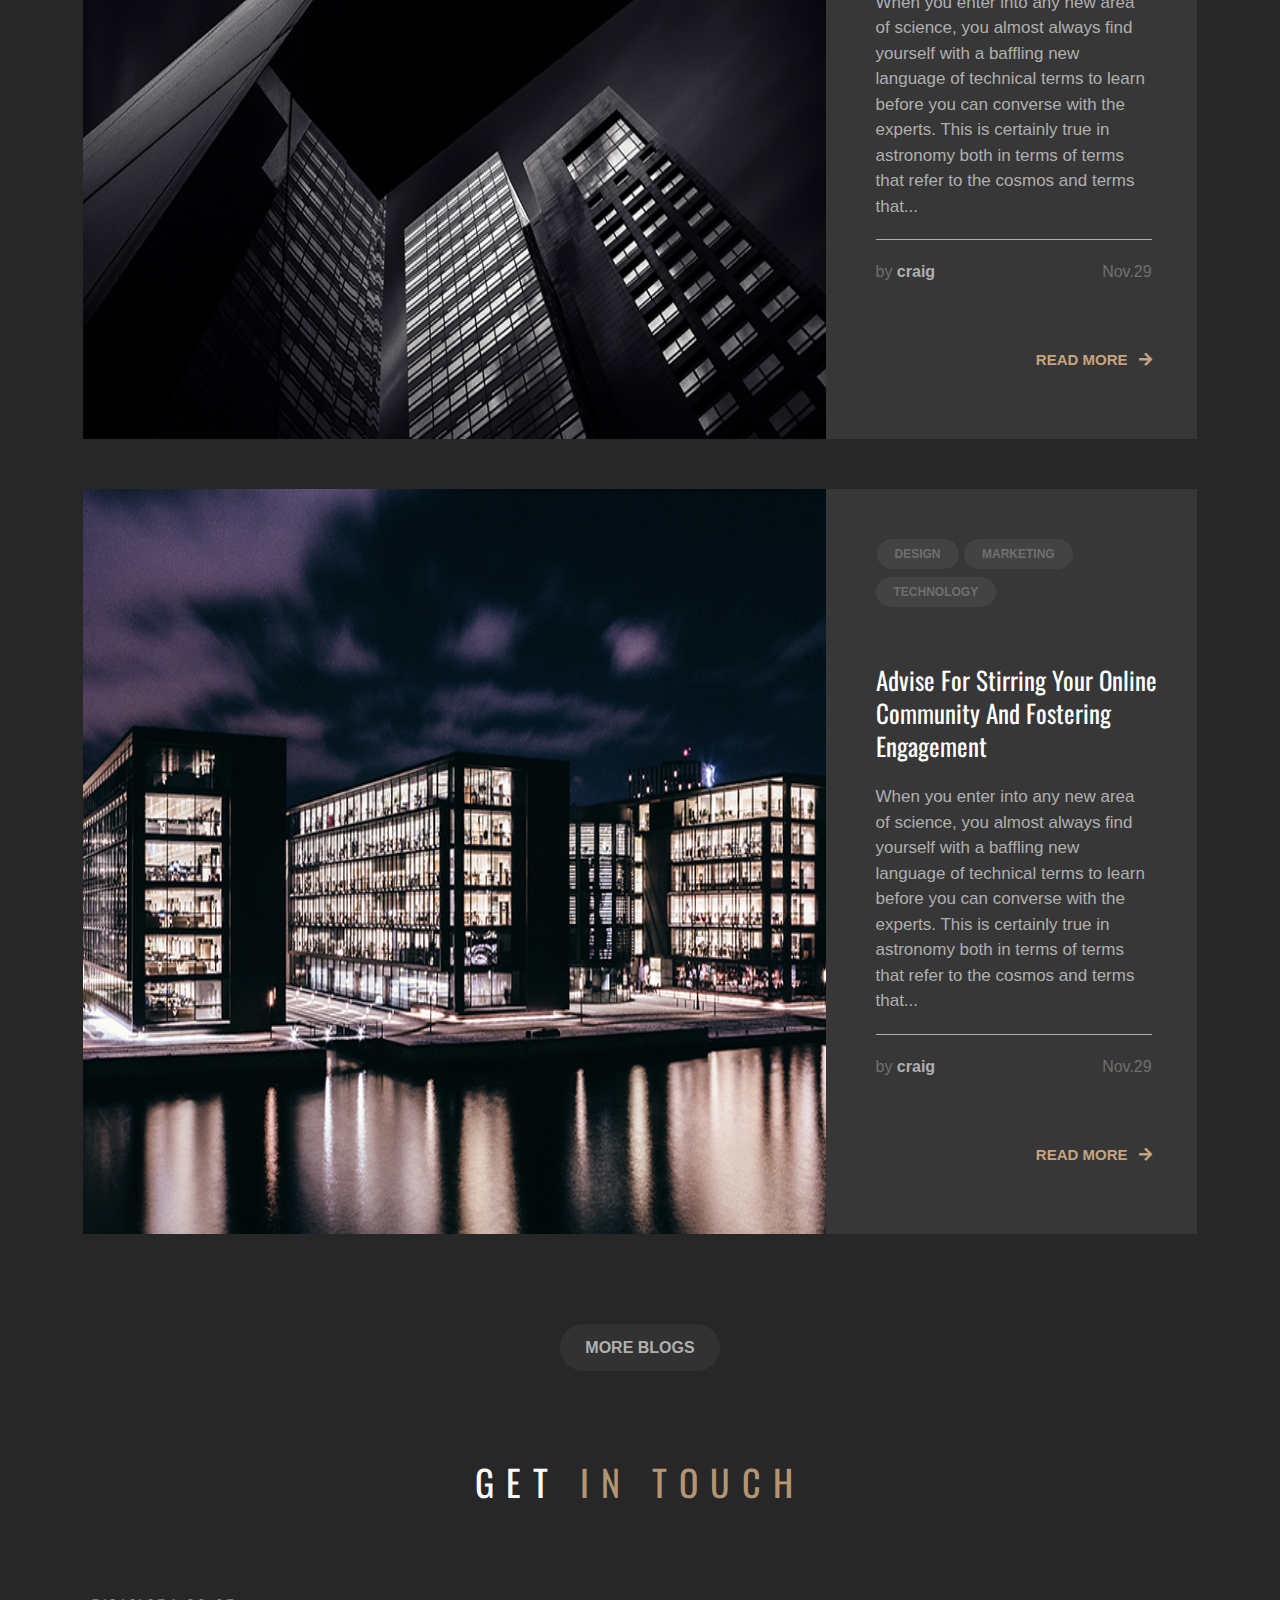
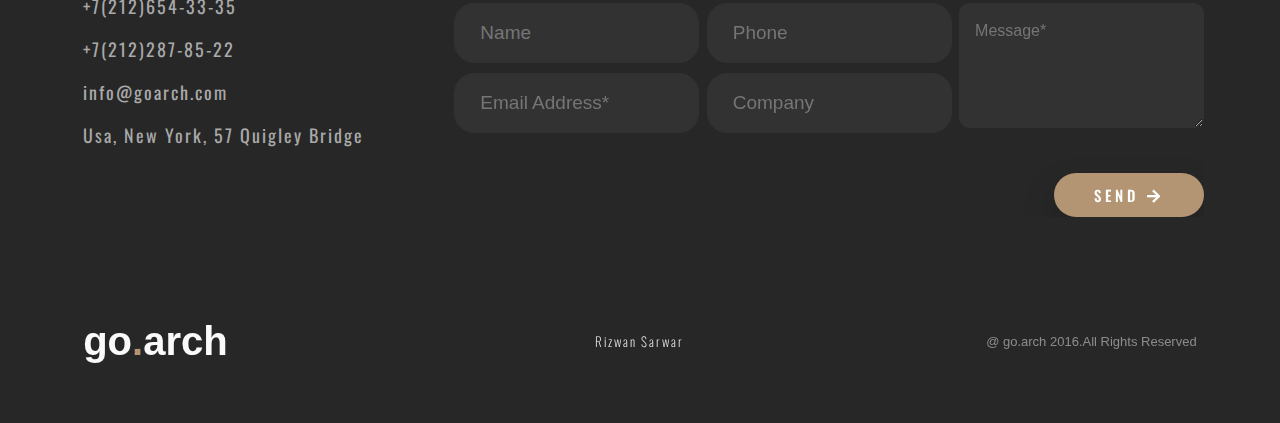
<file: blog.html>
<!DOCTYPE html>
<html lang="en">
    <head>
        <meta charset="UTF-8">
        <meta name="viewport" content="width=device-width, initial-scale=1.0">
        
        <!--js-->
        <script src="js/Branch-Locations-to-Google-Maps.js"></script>

        <!--stylesheet-->
        <link rel="stylesheet" href="css/style.css">

        <!--stylesheet MQ-->
        <link rel="stylesheet" href="css/styleMQ.css">

        <!--Font- family Oswald-->
        <link href="https://fonts.googleapis.com/css2?family=Oswald:wght@200;300;400;500;600;700&display=swap" rel="stylesheet">
        
        <!--font Awesome-->
        <link rel="stylesheet" href="https://cdnjs.cloudflare.com/ajax/libs/font-awesome/5.15.1/css/all.min.css">
        
        <!--Bootstrap-->
        <link rel="stylesheet" href="https://maxcdn.bootstrapcdn.com/bootstrap/4.0.0/css/bootstrap.min.css" integrity="sha384-Gn5384xqQ1aoWXA+058RXPxPg6fy4IWvTNh0E263XmFcJlSAwiGgFAW/dAiS6JXm" crossorigin="anonymous">
        
        <title>HOTEL CONTACT</title>
    </head>
    <body>
        <div class="vertical-main-line">
            <div class="box"></div>
            <div class="box"></div>
            <div class="box"></div>
        </div>
        <div class="contact-top">
            <div class="carousel-style">
                <div class="menu-font-awesome" id="menu-icon">
                    <i class="fas fa-bars"></i>
                </div>
                <div class="carousel-nav-style">
                    <!--navbar-->
                    <div class="contact-logo nav-logo">
                        <h2 class="contact-top-heading heading">go<span>.</span>arch</h2>
                    </div>
                    <div class="nav-contact-style">
                        <p>+7 (212) 674-25-10</p>
                    </div>
                    <div class="nav-menu-style" id="hide-or-show">
                        <ul>
                            <li><a href="index.html">home</a></li>
                            <li><a href="about-us.html">about us</a></li>
                            <li><a href="project-list.html">projects</a></li>
                            <li><a href="blog.html">blog</a></li>
                            <li><a href="contact.html">contact</a></li>
                        </ul>
                    </div>
                </div>
                <!--navbar end-->
                <div class="opacty-style">
                    <div id="carouselExampleSlidesOnly" class="carousel slide" data-ride="carousel">
                        <div class="carousel-inner">
                            <div class="about-slider carousel-item active">
                                <img class="about-image d-block z-100" src="images/blog/blog-slider.jpg" alt="First slide">
                            </div>
                            <div class="contact-sm vertical">
                                <div class="vertical-sm vertical-icon">
                                    <div class="icon">
                                        <i class="fab fa-instagram"></i>
                                    </div>
                                    <div class="icon">
                                        <i class="fab fa-twitter"></i>
                                    </div>
                                    <div class="icon">
                                        <i class="fab fa-youtube"></i>
                                    </div>
                                    <div class="icon">
                                        <i class="fab fa-facebook-f"></i>
                                    </div>
                                </div>
                            </div>
                            <div class="contact-slider-heading slider-heading">
                                <div class="top-heading">
                                    <h1 class="contact-slider-heading-h1">blog</h1>
                                </div>
                            </div>
                        </div>
                    </div>
                </div>
            </div>
        </div>
        <div id="author-show" class="author-craig">
            <div class="author-text">
                <h3>Gutenberg Test</h3>
                <p>Donec id elit non mi porta gravida at eget metus. Cum sociis natoque penatibus et magnis dis parturient montes, nascetur ridiculus mus. Donec ullamcorper nulla non metus auctor fringilla....</p>
            </div>
            <div class="author-by">
                <p>by <a href="#">craig</a></p>
                <p>Apr.25</p>
            </div>
            <div class="author-read-more">
                <a href="#">read more <i class="fas fa-arrow-right"></i></a>
            </div>
        </div>
        <div class="all-blogs">
            <!-- blog #1-->
            <div class="blog">
                <div class="blog-left">
                    <img src="images/blog/1.jpg" alt="image-1">
                </div>
                <div class="blog-right">
                    <div class="blog-buttons">
                        <a href="#">design</a>
                        <a href="#">marketing</a><br>
                        <a href="#">technology</a>
                    </div>
                    <div class="blog-text">
                        <a href="#">advise for stirring your online community and fostering engagement</a>
                        <p>When you enter into any new area of science, you almost always find yourself with a baffling new language of technical terms to learn before you can converse with the experts. This is certainly true in astronomy both in terms of terms that refer to the cosmos and terms that...</p>
                    </div>
                    <div class="blog-by">
                        <p>by <a onclick="authorShow()" href="#">craig</a></p>
                        <p>Nov.29</p>
                    </div>
                    <div class="blog-read-more">
                        <a href="blog-detail.html">read more <i class="fas fa-arrow-right"></i></a>
                    </div>
                </div>
            </div>
            <!-- blog #2-->
            <div class="blog">
                <div class="blog-left">
                    <img src="images/blog/2.jpg" alt="image-1">
                </div>
                <div class="blog-right">
                    <div class="blog-buttons">
                        <a href="#">design</a>
                        <a href="#">marketing</a><br>
                        <a href="#">technology</a>
                    </div>
                    <div class="blog-text">
                        <a href="#">advise for stirring your online community and fostering engagement</a>
                        <p>When you enter into any new area of science, you almost always find yourself with a baffling new language of technical terms to learn before you can converse with the experts. This is certainly true in astronomy both in terms of terms that refer to the cosmos and terms that...</p>
                    </div>
                    <div class="blog-by">
                        <p>by <a onclick="authorShow()" href="#">craig</a></p>
                        <p>Nov.29</p>
                    </div>
                    <div class="blog-read-more">
                        <a href="blog-detail.html">read more <i class="fas fa-arrow-right"></i></a>
                    </div>
                </div>
            </div>
            <!-- blog #3-->
            <div class="blog">
                <div class="blog-left">
                    <img src="images/blog/3.jpg" alt="image-1">
                </div>
                <div class="blog-right">
                    <div class="blog-buttons">
                        <a href="#">design</a>
                        <a href="#">marketing</a><br>
                        <a href="#">technology</a>
                    </div>
                    <div class="blog-text">
                        <a href="#">advise for stirring your online community and fostering engagement</a>
                        <p>When you enter into any new area of science, you almost always find yourself with a baffling new language of technical terms to learn before you can converse with the experts. This is certainly true in astronomy both in terms of terms that refer to the cosmos and terms that...</p>
                    </div>
                    <div class="blog-by">
                        <p>by <a onclick="authorShow()" href="#">craig</a></p>
                        <p>Nov.29</p>
                    </div>
                    <div class="blog-read-more">
                        <a href="blog-detail.html">read more <i class="fas fa-arrow-right"></i></a>
                    </div>
                </div>
            </div>
            <!-- blog #4-->
            <div id="blog-show" class="blog">
                <div class="blog-left">
                    <img src="images/blog/1.jpg" alt="image-1">
                </div>
                <div class="blog-right">
                    <div class="blog-buttons">
                        <a href="#">design</a>
                        <a href="#">marketing</a><br>
                        <a href="#">technology</a>
                    </div>
                    <div class="blog-text">
                        <a href="#">advise for stirring your online community and fostering engagement</a>
                        <p>When you enter into any new area of science, you almost always find yourself with a baffling new language of technical terms to learn before you can converse with the experts. This is certainly true in astronomy both in terms of terms that refer to the cosmos and terms that...</p>
                    </div>
                    <div class="blog-by">
                        <p>by <a onclick="authorShow()" href="#">craig</a></p>
                        <p>Nov.29</p>
                    </div>
                    <div class="blog-read-more">
                        <a href="blog-detail.html">read more <i class="fas fa-arrow-right"></i></a>
                    </div>
                </div>
            </div>
            <div class="more-blogs">
                <a onclick="blogShow()" href="#">more blogs</a>
            </div>
        </div>
        <div class="home-get-in-touch">
            <h1>get <span>in touch</span></h1>
            <div class="cantainer">
                <div class="home-contact">
                    <div class="address">
                        <p>+7(212)654-33-35</p>
                        <p>+7(212)287-85-22</p>
                        <p>info@goarch.com</p>
                        <p class="upper-case">usa, new york, 57 quigley bridge</p>
                    </div>
                    <div class="form">
                        <div class="form-child">
                            <div class="input-field">
                                <input type="text" placeholder="name">
                            </div>
                            <div class="input-field">
                                <input type="email" placeholder="email address*">
                            </div>
                        </div>
                        <div class="form-child">
                            <div class="input-field">
                                <input type="text" placeholder="phone">
                            </div>
                            <div class="input-field">
                                <input type="text" placeholder="company">
                            </div>
                        </div>
                        <div class="form-child">
                            <div class="input-field">
                                <textarea type="text" placeholder="message*"></textarea>
                            </div>
                            <div class="form-anchor">
                                <a href="#">send <i class="fas fa-arrow-right"></i></a>
                            </div>
                        </div>
                    </div>
                </div>
            </div>
        </div>
        <footer>
            <div class="cantainer">
                <div class="footer-design">
                    <div class="footer-design-child">
                        <h1>go<span>.</span>arch</h1>
                    </div>
                    <div class="footer-design-child footer-center">
                        <a href="#">Rizwan Sarwar</a>
                    </div>
                    <div class="footer-design-child">
                        <p>@ go.arch 2016.<span>all rights reserved</span></p>
                    </div>
                </div>
            </div>
        </footer>
    </body>
</html>
</file>
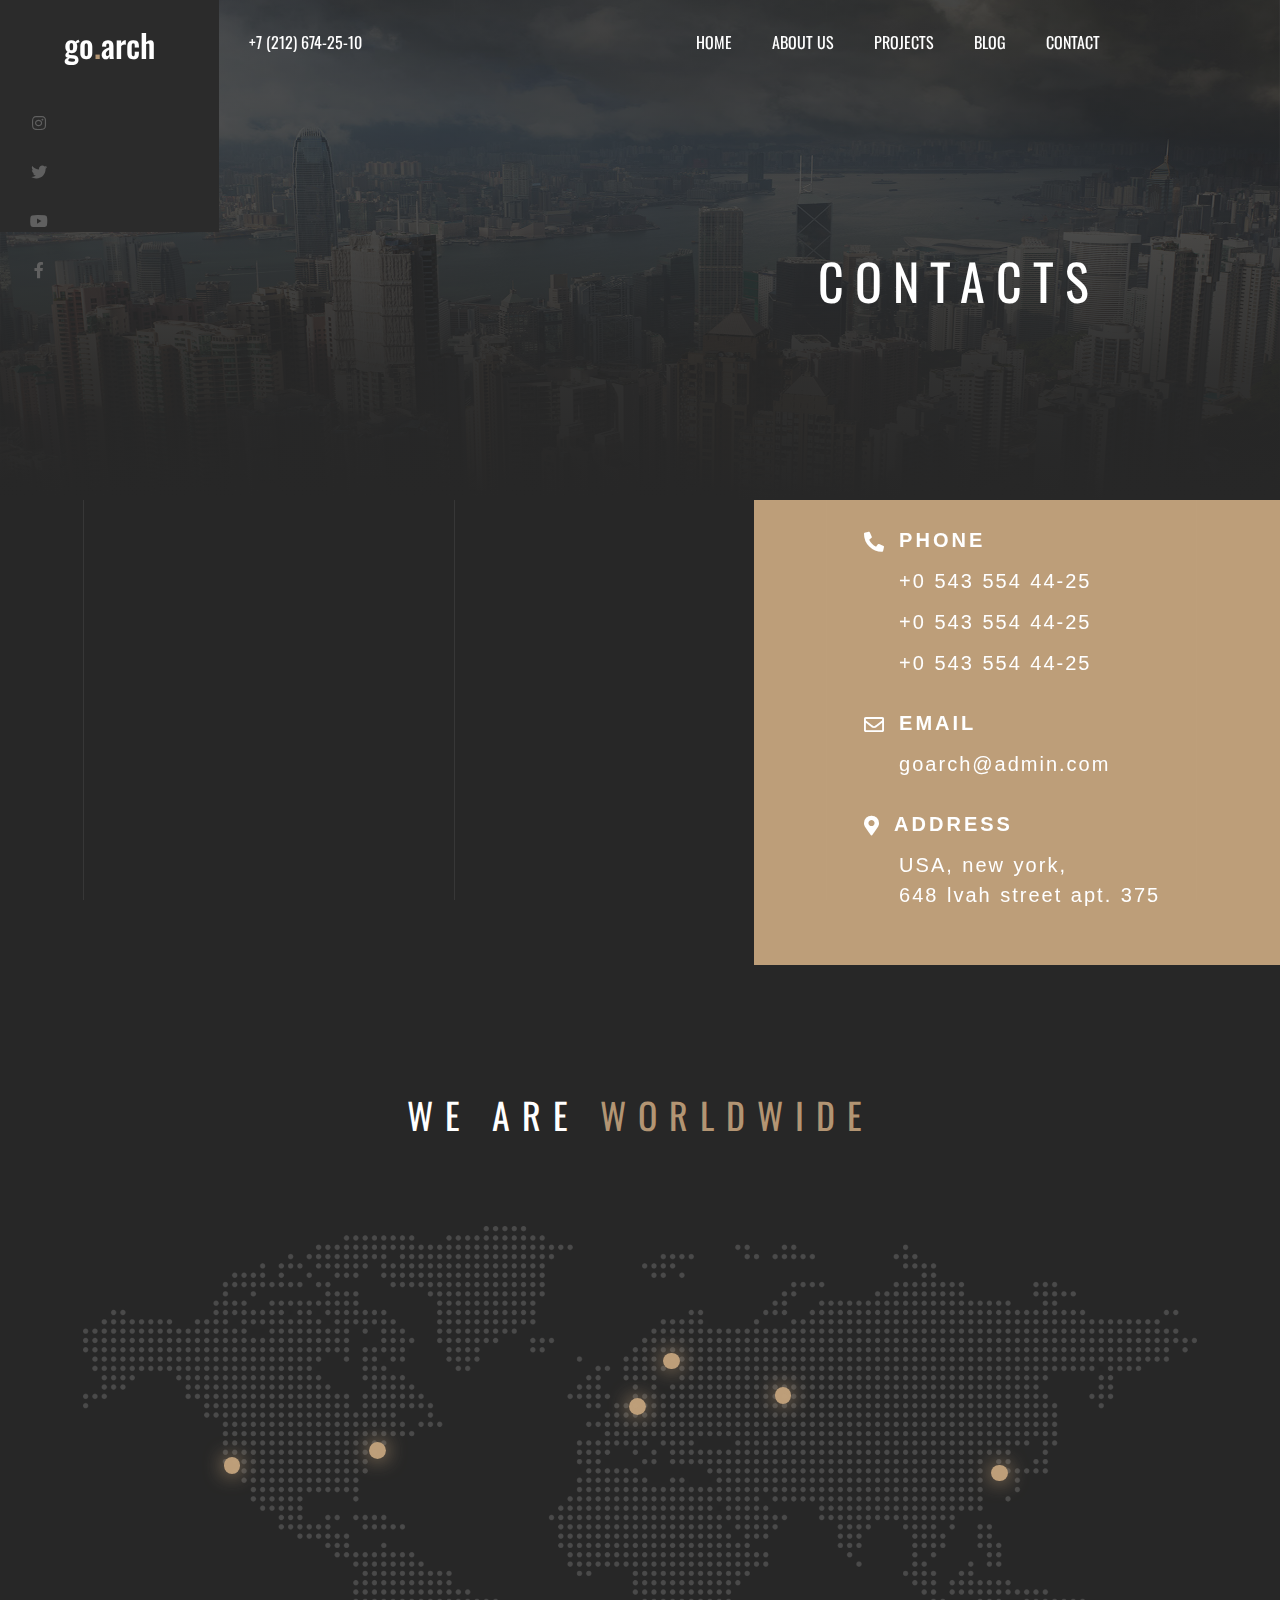
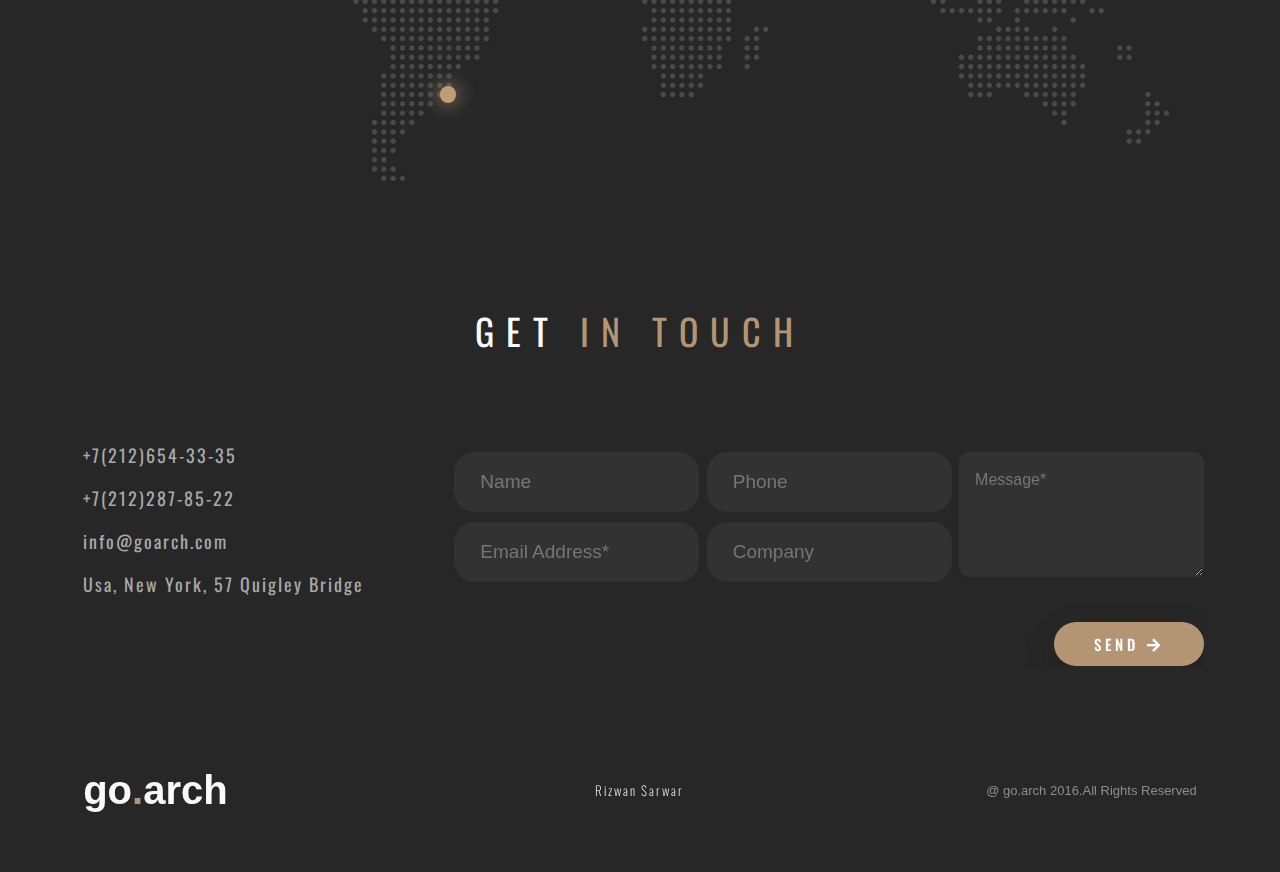
<file: contact.html>
<!DOCTYPE html>
<html lang="en">
    <head>
        <meta charset="UTF-8">
        <meta name="viewport" content="width=device-width, initial-scale=1.0">
        
        <!--js-->
        <script src="js/Branch-Locations-to-Google-Maps.js"></script>

        <!--stylesheet-->
        <link rel="stylesheet" href="css/style.css">

        <!--stylesheet MQ-->
        <link rel="stylesheet" href="css/styleMQ.css">

        <!--Font- family Oswald-->
        <link href="https://fonts.googleapis.com/css2?family=Oswald:wght@200;300;400;500;600;700&display=swap" rel="stylesheet">
        
        <!--font Awesome-->
        <link rel="stylesheet" href="https://cdnjs.cloudflare.com/ajax/libs/font-awesome/5.15.1/css/all.min.css">
        
        <!--Bootstrap-->
        <link rel="stylesheet" href="https://maxcdn.bootstrapcdn.com/bootstrap/4.0.0/css/bootstrap.min.css" integrity="sha384-Gn5384xqQ1aoWXA+058RXPxPg6fy4IWvTNh0E263XmFcJlSAwiGgFAW/dAiS6JXm" crossorigin="anonymous">
        
        <title>HOTEL CONTACT</title>
    </head>
    <body>
        <div class="vertical-main-line">
            <div class="box"></div>
            <div class="box"></div>
            <div class="box"></div>
        </div>
        <div class="contact-top">
            <div class="carousel-style">
                <div class="menu-font-awesome" id="menu-icon">
                    <i class="fas fa-bars"></i>
                </div>
                <div class="carousel-nav-style">
                    <!--navbar-->
                    <div class="contact-logo nav-logo">
                        <h2 class="contact-top-heading heading">go<span>.</span>arch</h2>
                    </div>
                    <div class="nav-contact-style">
                        <p>+7 (212) 674-25-10</p>
                    </div>
                    <div class="nav-menu-style" id="hide-or-show">
                        <ul>
                            <li><a href="index.html">home</a></li>
                            <li><a href="about-us.html">about us</a></li>
                            <li><a href="project-list.html">projects</a></li>
                            <li><a href="blog.html">blog</a></li>
                            <li><a href="contact.html">contact</a></li>
                        </ul>
                    </div>
                </div>
                <!--navbar end-->
                <div class="opacty-style">
                    <div id="carouselExampleSlidesOnly" class="carousel slide" data-ride="carousel">
                        <div class="carousel-inner">
                            <div class="about-slider carousel-item active">
                                <img class="about-image d-block zw-100" src="images/contact/contact-top-slider.jpg" alt="First slide">
                            </div>
                            <div class="contact-sm vertical">
                                <div class="vertical-sm vertical-icon">
                                    <div class="icon">
                                        <i class="fab fa-instagram"></i>
                                    </div>
                                    <div class="icon">
                                        <i class="fab fa-twitter"></i>
                                    </div>
                                    <div class="icon">
                                        <i class="fab fa-youtube"></i>
                                    </div>
                                    <div class="icon">
                                        <i class="fab fa-facebook-f"></i>
                                    </div>
                                </div>
                            </div>
                            <div class="contact-slider-heading slider-heading">
                                <div class="top-heading">
                                    <h1 class="contact-slider-heading-h1">contacts</h1>
                                </div>
                            </div>
                        </div>
                    </div>
                </div>
            </div>
        </div>
        <!--EMBED MAP-->
        <div class="embed-map">
            <div class="map">
                <div class="mapouter" style="width: 100%; height: 100%;">
                    <div class="gmap_canvas" style="width: 100%; height: 100%;">
                        <iframe width="100%" height="100%" id="gmap_canvas" src="https://maps.google.com/maps?q=korangi&t=&z=13&ie=UTF8&iwloc=&output=embed" frameborder="0" scrolling="no" marginheight="0" marginwidth="0">
                        </iframe>
                        <a href="https://2torrentz.net">torrentz europe</a>
                    </div>
                    <style>.mapouter{position:relative;text-align:right;height:500px;width:700px;}.gmap_canvas {overflow:hidden;background:none!important;height:500px;width:800px;}</style>
                </div>
            </div>
            <div class="contact-num">
                <div class="contact-box">
                    <ul>
                        <div class="icon-heading">
                            <i class="fas fa-phone-alt"></i><li>phone</li>
                        </div>
                        <li>+0 543 554 44-25</li>
                        <li>+0 543 554 44-25</li>
                        <li>+0 543 554 44-25</li>
                    </ul>
                </div>
                <div class="contact-box">
                    <ul>
                        <div class="icon-heading">
                            <i class="far fa-envelope"></i><li>email</li>
                        </div>
                        <li>goarch@admin.com</li>
                    </ul>
                </div>
                <div class="contact-box">
                    <ul>
                        <div class="icon-heading">
                            <i class="fas fa-map-marker-alt"></i><li>address</li>
                        </div>
                        <li><span>usa</span>, new york,<br>648 lvah street apt. 375</li>
                    </ul>
                </div>
            </div>
        </div>
        <div class="world-wide">
            <h1>we are <span>worldwide</span></h1>
            <div class="country-map">
                <img onclick="doteClose()" src="images/contact/map.png" alt="map">
                <!--CHICAGO-->
                <div onclick="chicago()" class="position-chicago dote">
                    <div id="chicago" class="none-box">
                        <p class="country">chicago</p>
                        <div class="horizontal-line"></div>
                        <p>+0 595-510-1352</p>
                        <p>flatley.don@weissnat.me</p>
                        <p>713 Dibbert Bridge</p>
                    </div>
                </div>  
                <!--NEW-YORK-->
                <div onclick="newYork()" class="position-new-york dote">
                    <div id="new-york" class="none-box">
                        <p class="country">new york</p>
                        <div class="horizontal-line"></div>
                        <p>+0 595-510-1352</p>
                        <p>flatley.don@weissnat.me</p>
                        <p>713 Dibbert Bridge</p>
                    </div>        
                </div>
                <!--BRAZIL-->
                <div onclick="brazil()" class="position-brazil dote">
                    <div id="brazil" class="none-box">
                        <p class="country">brazil</p>
                        <div class="horizontal-line"></div>
                        <p>+0 595-510-1352</p>
                        <p>flatley.don@weissnat.me</p>
                        <p>713 Dibbert Bridge</p>
                    </div>          
                </div>
                <!--MADRID-->
                <div onclick="madrid()" class="position-madrid dote">
                    <div id="madrid" class="none-box">
                        <p class="country">madrid</p>
                        <div class="horizontal-line"></div>
                        <p>+0 595-510-1352</p>
                        <p>flatley.don@weissnat.me</p>
                        <p>713 Dibbert Bridge</p>
                    </div>          
                </div>
                <!--OSLO-->
                <div onclick="oslo()" class="position-oslo dote">
                    <div id="oslo" class="none-box">
                        <p class="country">oslo</p>
                        <div class="horizontal-line"></div>
                        <p>+0 595-510-1352</p>
                        <p>flatley.don@weissnat.me</p>
                        <p>713 Dibbert Bridge</p>
                    </div>          
                </div>
                <!--MOSCOW-->
                <div onclick="moscow()" class="position-moscow dote">
                    <div id="moscow" class="none-box">
                        <p class="country">moscow</p>
                        <div class="horizontal-line"></div>
                        <p>+0 595-510-1352</p>
                        <p>flatley.don@weissnat.me</p>
                        <p>713 Dibbert Bridge</p>
                    </div>          
                </div>
                <!--PEKING-->
                <div onclick="peking()" class="position-peking dote">
                    <div id="peking" class="none-box">
                        <p class="country">peking</p>
                        <div class="horizontal-line"></div>
                        <p>+0 595-510-1352</p>
                        <p>flatley.don@weissnat.me</p>
                        <p>713 Dibbert Bridge</p>
                    </div>          
                </div>
            </div>
        </div>
        <!--EMBED MAP CLOSE-->
        
        <div class="home-get-in-touch">
            <h1>get <span>in touch</span></h1>
            <div class="cantainer">
                <div class="home-contact">
                    <div class="address">
                        <p>+7(212)654-33-35</p>
                        <p>+7(212)287-85-22</p>
                        <p>info@goarch.com</p>
                        <p class="upper-case">usa, new york, 57 quigley bridge</p>
                    </div>
                    <div class="form">
                        <div class="form-child">
                            <div class="input-field">
                                <input type="text" placeholder="name">
                            </div>
                            <div class="input-field">
                                <input type="email" placeholder="email address*">
                            </div>
                        </div>
                        <div class="form-child">
                            <div class="input-field">
                                <input type="text" placeholder="phone">
                            </div>
                            <div class="input-field">
                                <input type="text" placeholder="company">
                            </div>
                        </div>
                        <div class="form-child">
                            <div class="input-field">
                                <textarea type="text" placeholder="message*"></textarea>
                            </div>
                            <div class="form-anchor">
                                <a href="#">send <i class="fas fa-arrow-right"></i></a>
                            </div>
                        </div>
                    </div>
                </div>
            </div>
        </div>
        <footer>
            <div class="cantainer">
                <div class="footer-design">
                    <div class="footer-design-child">
                        <h1>go<span>.</span>arch</h1>
                    </div>
                    <div class="footer-design-child footer-center">
                        <a href="#">Rizwan Sarwar</a>
                    </div>
                    <div class="footer-design-child">
                        <p>@ go.arch 2016.<span>all rights reserved</span></p>
                    </div>
                </div>
            </div>
        </footer>
    </body>
</html>
</file>
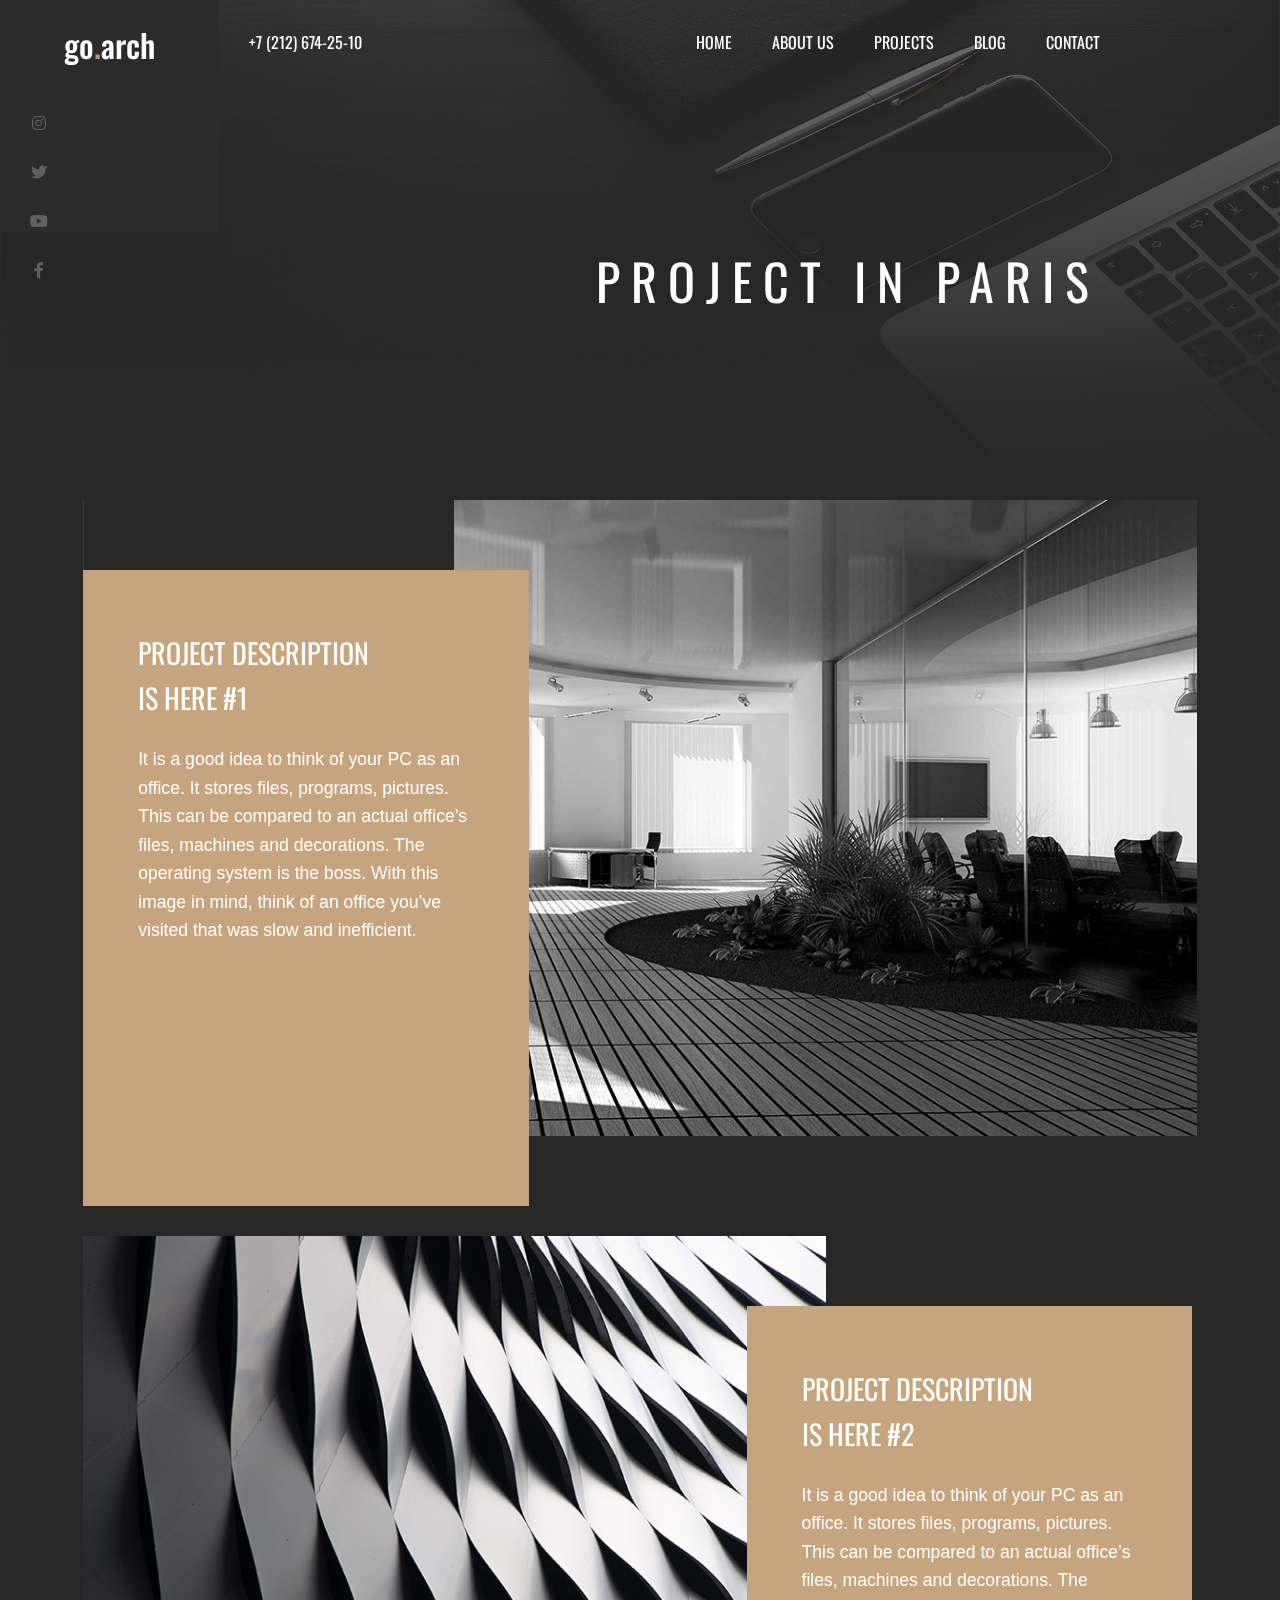
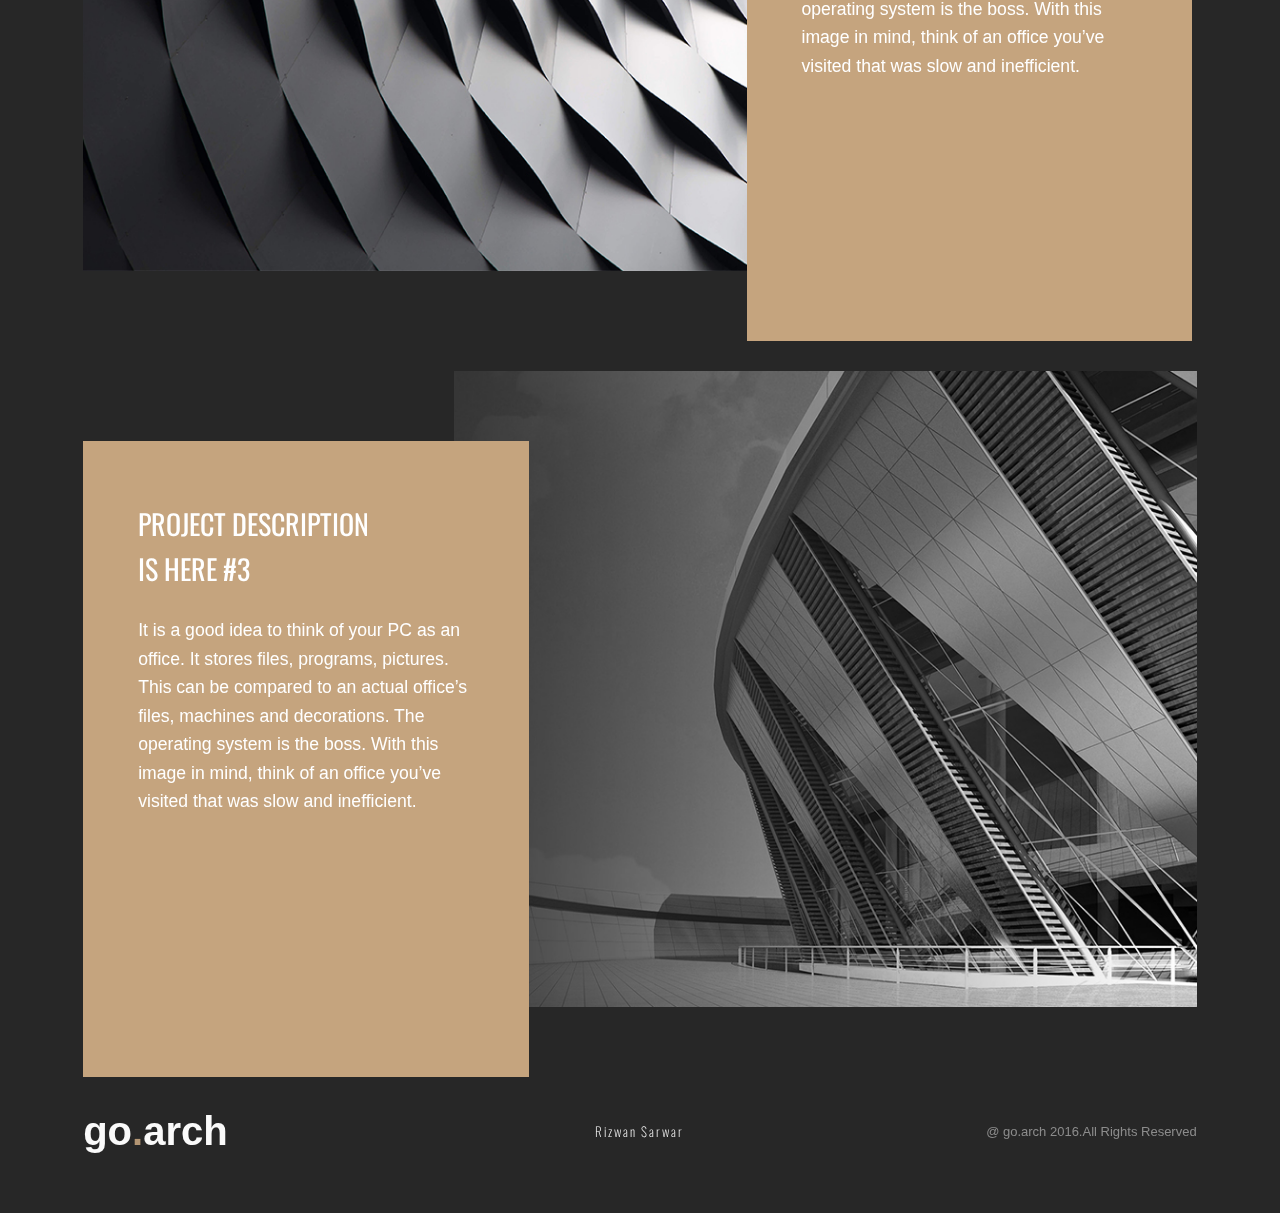
<file: project-detail.html>
<!DOCTYPE html>
<html lang="en">
    <head>
        <meta charset="UTF-8">
        <meta name="viewport" content="width=device-width, initial-scale=1.0">
        
        <!--js-->
        <script src="js/Branch-Locations-to-Google-Maps.js"></script>

        <!--stylesheet-->
        <link rel="stylesheet" href="css/style.css">

        <!--stylesheet MQ-->
        <link rel="stylesheet" href="css/styleMQ.css">

        <!--Font- family Oswald-->
        <link href="https://fonts.googleapis.com/css2?family=Oswald:wght@200;300;400;500;600;700&display=swap" rel="stylesheet">
        
        <!--font Awesome-->
        <link rel="stylesheet" href="https://cdnjs.cloudflare.com/ajax/libs/font-awesome/5.15.1/css/all.min.css">
        
        <!--Bootstrap-->
        <link rel="stylesheet" href="https://maxcdn.bootstrapcdn.com/bootstrap/4.0.0/css/bootstrap.min.css" integrity="sha384-Gn5384xqQ1aoWXA+058RXPxPg6fy4IWvTNh0E263XmFcJlSAwiGgFAW/dAiS6JXm" crossorigin="anonymous">
        
        <title>HOTEL CONTACT</title>
    </head>
    <body>
        <div class="vertical-main-line">
            <div class="box"></div>
            <div class="box"></div>
            <div class="box"></div>
        </div>
        <div class="contact-top">
            <div class="carousel-style">
                <div class="menu-font-awesome" id="menu-icon">
                    <i class="fas fa-bars"></i>
                </div>
                <div class="carousel-nav-style">
                    <!--navbar-->
                    <div class="contact-logo nav-logo">
                        <h2 class="contact-top-heading heading">go<span>.</span>arch</h2>
                    </div>
                    <div class="nav-contact-style">
                        <p>+7 (212) 674-25-10</p>
                    </div>
                    <div class="nav-menu-style" id="hide-or-show">
                        <ul>
                            <li><a href="index.html">home</a></li>
                            <li><a href="about-us.html">about us</a></li>
                            <li><a href="project-list.html">projects</a></li>
                            <li><a href="blog.html">blog</a></li>
                            <li><a href="contact.html">contact</a></li>
                        </ul>
                    </div>
                </div>
                <!--navbar end-->
                <div class="opacty-style">
                    <div id="carouselExampleSlidesOnly" class="carousel slide" data-ride="carousel">
                        <div class="carousel-inner">
                            <div class="about-slider carousel-item active">
                                <img class="about-image d-block z-100" src="images/blog/blog-slider.jpg" alt="First slide">
                            </div>
                            <div class="contact-sm vertical">
                                <div class="vertical-sm vertical-icon">
                                    <div class="icon">
                                        <i class="fab fa-instagram"></i>
                                    </div>
                                    <div class="icon">
                                        <i class="fab fa-twitter"></i>
                                    </div>
                                    <div class="icon">
                                        <i class="fab fa-youtube"></i>
                                    </div>
                                    <div class="icon">
                                        <i class="fab fa-facebook-f"></i>
                                    </div>
                                </div>
                            </div>
                            <div class="contact-slider-heading slider-heading">
                                <div class="top-heading">
                                    <h1 class="contact-slider-heading-h1">PROJECT IN PARIS</h1>
                                </div>
                            </div>
                        </div>
                    </div>
                </div>
            </div>
        </div>
        <!--detail project-->
        <div class="project-detail">
            <!--project 1-->
            <div class="project">
                <div class="project-description">
                    <h1>project description<br>is here #1</h1>
                    <p>It is a good idea to think of your PC as an office. It stores files, programs, pictures. This can be compared to an actual office’s files, machines and decorations. The operating system is the boss. With this image in mind, think of an office you’ve visited that was slow and inefficient.</p>
                </div>
                <div class="project-image">
                    <img src="images/project/1.jpg" alt="image 1">
                </div>
            </div>
            <!--project 2-->
            <div class="position-change project">
                <div class="project-image">
                    <img src="images/project/2.jpg" alt="image 2">
                </div>
                <div class="project-description description-position-change">
                    <h1>project description<br>is here #2</h1>
                    <p>It is a good idea to think of your PC as an office. It stores files, programs, pictures. This can be compared to an actual office’s files, machines and decorations. The operating system is the boss. With this image in mind, think of an office you’ve visited that was slow and inefficient.</p>
                </div>
            </div>
            <!--project 3-->
            <div class="project">
                <div class="project-description">
                    <h1>project description<br>is here #3</h1>
                    <p>It is a good idea to think of your PC as an office. It stores files, programs, pictures. This can be compared to an actual office’s files, machines and decorations. The operating system is the boss. With this image in mind, think of an office you’ve visited that was slow and inefficient.</p>
                </div>
                <div class="project-image">
                    <img src="images/project/3.jpg" alt="image 3">
                </div>
            </div>
        </div>
        <footer>
            <div class="cantainer">
                <div class="footer-design">
                    <div class="footer-design-child">
                        <h1>go<span>.</span>arch</h1>
                    </div>
                    <div class="footer-design-child footer-center">
                        <a href="#">Rizwan Sarwar</a>
                    </div>
                    <div class="footer-design-child">
                        <p>@ go.arch 2016.<span>all rights reserved</span></p>
                    </div>
                </div>
            </div>
        </footer>
    </body>
</html>
</file>
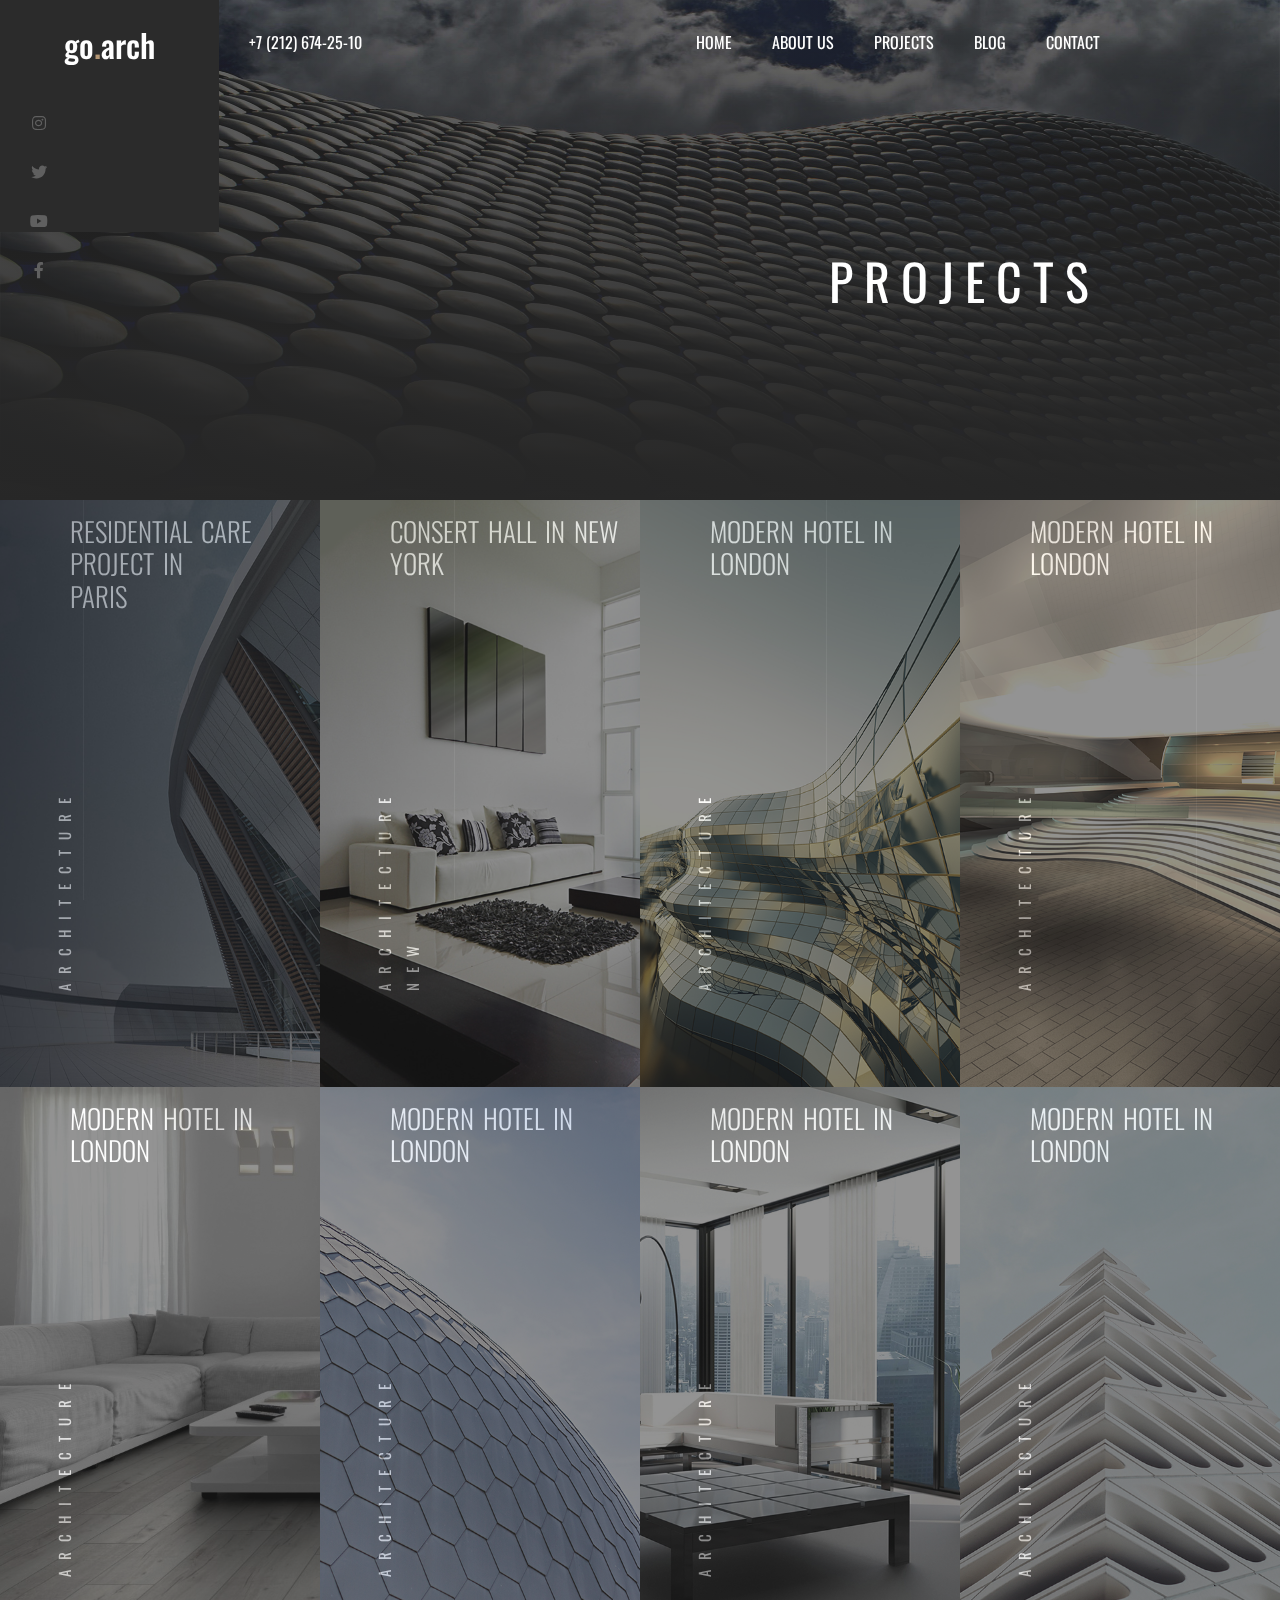
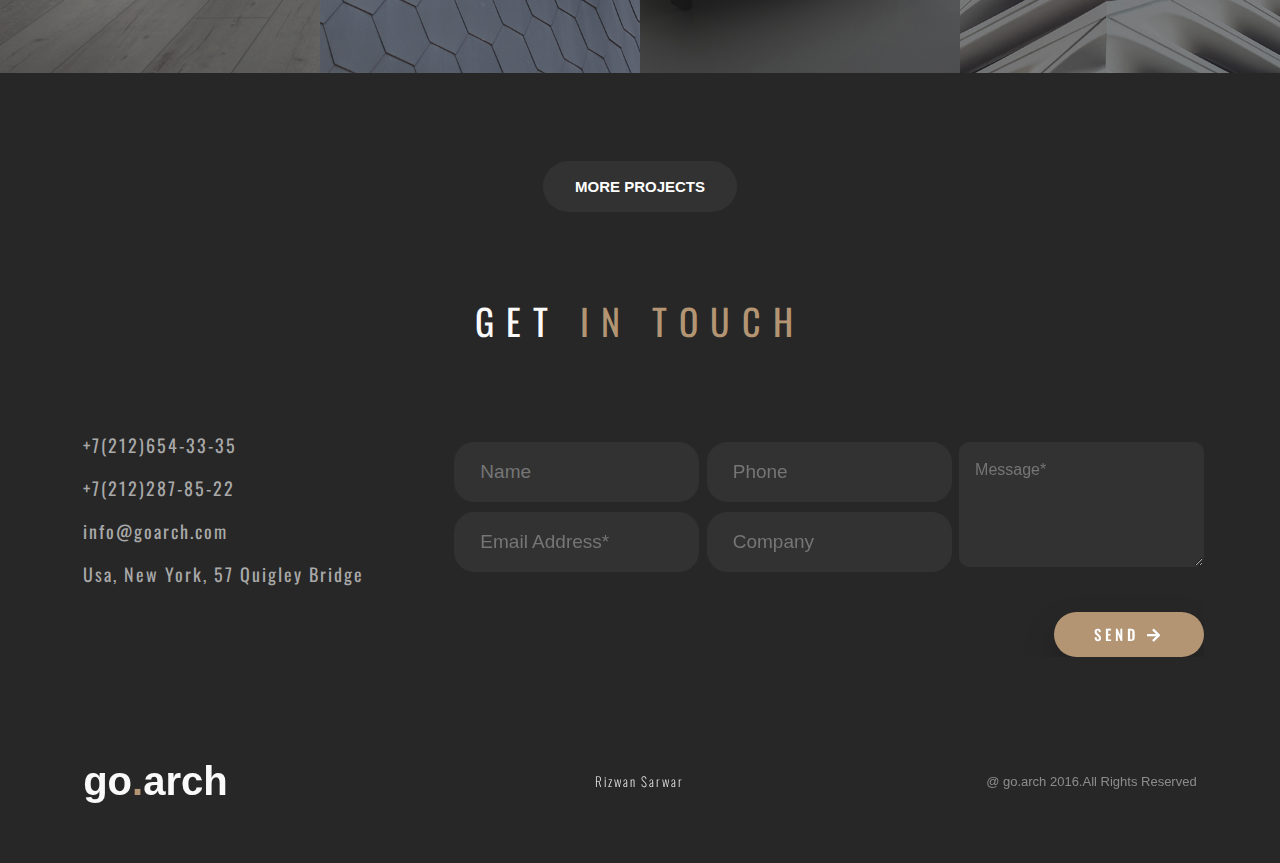
<file: project-list.html>
<!DOCTYPE html>
<html lang="en">
    <head>
        <meta charset="UTF-8">
        <meta name="viewport" content="width=device-width, initial-scale=1.0">
        
        <!--js-->
        <script src="js/Branch-Locations-to-Google-Maps.js"></script>

        <!--stylesheet-->
        <link rel="stylesheet" href="css/style.css">

        <!--stylesheet MQ-->
        <link rel="stylesheet" href="css/styleMQ.css">

        <!--Font- family Oswald-->
        <link href="https://fonts.googleapis.com/css2?family=Oswald:wght@200;300;400;500;600;700&display=swap" rel="stylesheet">
        
        <!--font Awesome-->
        <link rel="stylesheet" href="https://cdnjs.cloudflare.com/ajax/libs/font-awesome/5.15.1/css/all.min.css">
        
        <!--Bootstrap-->
        <link rel="stylesheet" href="https://maxcdn.bootstrapcdn.com/bootstrap/4.0.0/css/bootstrap.min.css" integrity="sha384-Gn5384xqQ1aoWXA+058RXPxPg6fy4IWvTNh0E263XmFcJlSAwiGgFAW/dAiS6JXm" crossorigin="anonymous">
        
        <title>HOTEL CONTACT</title>
    </head>
    <body>
        <div class="vertical-main-line">
            <div class="box"></div>
            <div class="box"></div>
            <div class="box"></div>
        </div>
        <div class="contact-top">
            <div class="carousel-style">
                <div class="menu-font-awesome" id="menu-icon">
                    <i class="fas fa-bars"></i>
                </div>
                <div class="carousel-nav-style">
                    <!--navbar-->
                    <div class="contact-logo nav-logo">
                        <h2 class="contact-top-heading heading">go<span>.</span>arch</h2>
                    </div>
                    <div class="nav-contact-style">
                        <p>+7 (212) 674-25-10</p>
                    </div>
                    <div class="nav-menu-style" id="hide-or-show">
                        <ul>
                            <li><a href="index.html">home</a></li>
                            <li><a href="about-us.html">about us</a></li>
                            <li><a href="project-list.html">projects</a></li>
                            <li><a href="blog.html">blog</a></li>
                            <li><a href="contact.html">contact</a></li>
                        </ul>
                    </div>
                </div>
                <!--navbar end-->
                <div class="opacty-style">
                    <div id="carouselExampleSlidesOnly" class="carousel slide" data-ride="carousel">
                        <div class="carousel-inner">
                            <div class="about-slider carousel-item active">
                                <img class="about-image d-block z-100" src="images/project-list/slider.jpg" alt="First slide">
                            </div>
                            <div class="contact-sm vertical">
                                <div class="vertical-sm vertical-icon">
                                    <div class="icon">
                                        <i class="fab fa-instagram"></i>
                                    </div>
                                    <div class="icon">
                                        <i class="fab fa-twitter"></i>
                                    </div>
                                    <div class="icon">
                                        <i class="fab fa-youtube"></i>
                                    </div>
                                    <div class="icon">
                                        <i class="fab fa-facebook-f"></i>
                                    </div>
                                </div>
                            </div>
                            <div class="contact-slider-heading slider-heading">
                                <div class="top-heading">
                                    <h1 class="contact-slider-heading-h1">projects</h1>
                                </div>
                            </div>
                        </div>
                    </div>
                </div>
            </div>
        </div>
        <div class="home-project">
            <div class="project-list-gird-4X project-list">
                <div class="list-wise-project">
                    <a href="project-detail.html"><img src="images/project-list/project-1.jpg" alt="project-1"></a>
                    <!--
                    <div class="list-wise-project-zoom">
                        <i class="fas fa-search-plus"></i>
                    </div>
                    -->
                    <div class="project-image-inside">
                        <h3>residential care project in <br>paris</h3>
                        <div class="veritcal-text-home-project">
                            <h4>architecture</h4>
                        </div>
                    </div>
                </div>
                <div class="list-wise-project">
                    <a href="project-detail.html"><img src="images/project-list/project-2.jpg" alt="project-2"></a>
                    <div class="project-image-inside">
                        <h3>consert hall in new york</h3>
                        <div class="veritcal-text-home-project">
                            <h4>architecture<span>new</span></h4>
                        </div>
                    </div>
                </div>
                <div class="list-wise-project">
                    <a href="project-detail.html"><img src="images/project-list/project-3.jpg" alt="project-3"></a>
                    <div class="project-image-inside">
                        <h3>modern hotel in london</h3>
                        <div class="veritcal-text-home-project">
                            <h4>architecture</h4>
                        </div>
                    </div>
                </div>
                <div class="list-wise-project">
                    <a href="project-detail.html"><img src="images/project-list/project-4.jpg" alt="project-3"></a>
                    <div class="project-image-inside">
                        <h3>modern hotel in london</h3>
                        <div class="veritcal-text-home-project">
                            <h4>architecture</h4>
                        </div>
                    </div>
                </div>
                <div class="list-wise-project">
                    <a href="project-detail.html"><img src="images/project-list/project-5.jpg" alt="project-3"></a>
                    <div class="project-image-inside">
                        <h3>modern hotel in london</h3>
                        <div class="veritcal-text-home-project">
                            <h4>architecture</h4>
                        </div>
                    </div>
                </div>
                <div class="list-wise-project">
                    <a href="project-detail.html"><img src="images/project-list/project-6.jpg" alt="project-3"></a>
                    <div class="project-image-inside">
                        <h3>modern hotel in london</h3>
                        <div class="veritcal-text-home-project">
                            <h4>architecture</h4>
                        </div>
                    </div>
                </div>
                <div class="list-wise-project">
                    <a href="project-detail.html"><img src="images/project-list/project-7.jpg" alt="project-3"></a>
                    <div class="project-image-inside">
                        <h3>modern hotel in london</h3>
                        <div class="veritcal-text-home-project">
                            <h4>architecture</h4>
                        </div>
                    </div>
                </div>
                <div class="list-wise-project">
                    <a href="project-detail.html"><img src="images/project-list/project-8.jpg" alt="project-3"></a>
                    <div class="project-image-inside">
                        <h3>modern hotel in london</h3>
                        <div class="veritcal-text-home-project">
                            <h4>architecture</h4>
                        </div>
                    </div>
                </div>
            </div>
            <div class="more-project">
                <a href="#">more projects</a>
            </div>
        </div>
        <div class="home-get-in-touch">
            <h1>get <span>in touch</span></h1>
            <div class="cantainer">
                <div class="home-contact">
                    <div class="address">
                        <p>+7(212)654-33-35</p>
                        <p>+7(212)287-85-22</p>
                        <p>info@goarch.com</p>
                        <p class="upper-case">usa, new york, 57 quigley bridge</p>
                    </div>
                    <div class="form">
                        <div class="form-child">
                            <div class="input-field">
                                <input type="text" placeholder="name">
                            </div>
                            <div class="input-field">
                                <input type="email" placeholder="email address*">
                            </div>
                        </div>
                        <div class="form-child">
                            <div class="input-field">
                                <input type="text" placeholder="phone">
                            </div>
                            <div class="input-field">
                                <input type="text" placeholder="company">
                            </div>
                        </div>
                        <div class="form-child">
                            <div class="input-field">
                                <textarea type="text" placeholder="message*"></textarea>
                            </div>
                            <div class="form-anchor">
                                <a href="#">send <i class="fas fa-arrow-right"></i></a>
                            </div>
                        </div>
                    </div>
                </div>
            </div>
        </div>
        <footer>
            <div class="cantainer">
                <div class="footer-design">
                    <div class="footer-design-child">
                        <h1>go<span>.</span>arch</h1>
                    </div>
                    <div class="footer-design-child footer-center">
                        <a href="#">Rizwan Sarwar</a>
                    </div>
                    <div class="footer-design-child">
                        <p>@ go.arch 2016.<span>all rights reserved</span></p>
                    </div>
                </div>
            </div>
        </footer>
    </body>
</html>
</file>
<file: css/style.css>
body{
    background-color: #272727 !important;
    font-family: 'Oswald' !important;
}
/* width */
::-webkit-scrollbar {
    width: 7px;
    background-color: white;
  }
  
  /* Track */
  ::-webkit-scrollbar-track {
    box-shadow: inset 0 0 5px white; 
  }
   
  /* Handle */
  ::-webkit-scrollbar-thumb {
    background: #b39573; 
  }
  
  /* Handle on hover */
  ::-webkit-scrollbar-thumb:hover {
    background: #b39573; 
  }
/* 

    HOME-PAGE
    
*/
  .vertical-main-line{
    position: fixed;
    width: 100%;
    height: 100vh;
    z-index: 1;
    padding: 0px 6.5%;
}
.vertical-main-line .box{
    border-left: 1px solid rgba(255,255,255,.08);
    height: 100vh;
    width: 33.33%;
    float: left;
}
.box:last-child {
    border-right: 1px solid rgba(255,255,255,.08);
}
.carousel-style{
    z-index: 3;
    position: relative;
}
.carousel-style #menu-icon{
    display: none;
}
.carousel-style .menu-font-awesome{
    position: absolute;
    top: 1%;
    right: 10%;
    z-index: 1;
}
.carousel-style .menu-font-awesome i{
    font-size: 25px;
    transition: 0.5s ease-out;
}
.carousel-style .carousel-nav-style{
    position: absolute;
    z-index: 2;
    width: 100%;
    overflow: hidden;
}
.carousel-style .carousel-nav-style .nav-logo{
    float: left;
    padding: 30px 76px 0px 76px;
}
.carousel-style .carousel-nav-style .nav-logo .heading{
    color: white;
    margin-bottom: 40px;
}
.carousel-style .carousel-nav-style .nav-logo .heading span{
    color: #b39573;
}
.carousel-style .carousel-nav-style .nav-contact-style{
    float: left;
    padding: 30px 0px;
    margin-left: 30px;
}
.carousel-style .carousel-nav-style .nav-contact-style p{
    color: white;
}
.carousel-style .carousel-nav-style .nav-menu-style{
    float: right;
    padding: 30px;
    padding-bottom: 100px;
}
.carousel-style .carousel-nav-style .nav-menu-style ul{
    display: inline-flex;
    list-style-type: none;
    padding: 0px 130px 0px 0px;
    margin: 0px;
}
.carousel-style .carousel-nav-style .nav-menu-style ul li{
    
}
.carousel-style .carousel-nav-style .nav-menu-style ul li a{
    color: white;
    margin: 0px;
    padding: 10px 20px;
    text-transform: uppercase;
    transition: 1s ease-out;
}
.carousel-style .carousel-nav-style .nav-menu-style ul li a:hover{
    text-decoration: none;
    color: #b39573;
}
.carousel-style .opacty-style{
    opacity: 5;
}
.slide .carousel-inner .carousel-item .z-100{
    width: 100%;
    position: relative;
}
.carousel-style .opacty-style .count-method{
    padding: 140px 100px;
    padding-bottom: 80px;
    position: absolute;
    z-index: 1;
    background-color: #2b2b2b;
}
.carousel-style .opacty-style .count-method .count{
    color: #b39573;
    font-size: 62px;
    margin: 0px;
}
.carousel-style .opacty-style .count-method .count span{
    color: #9b9a9a;
    font-size: 21px;
    position: absolute;
    margin: 0px 10px;
}
.carousel-style .opacty-style .arrows{
    position: absolute;
    z-index: 2;
    color: white;
    top: 305px;
    left: 55px;
    overflow: hidden;
    display: grid;
    grid-template-columns: auto auto;
    grid-gap: 76px;
    font-size: 13px;

}
.carousel-style .opacty-style .arrows .left-arrow{
    display: inline-flex;
    float: left;
}
.carousel-style .opacty-style .arrows .left-arrow i{
    padding: 3px 10px;
    color: #606060;
    transition: 0.5s ease-out;
}
.carousel-style .opacty-style .arrows .left-arrow a:hover i{
    color: white;
}
.carousel-style .opacty-style .arrows .left-arrow a{
    text-transform: uppercase;
    font-weight: 300;
    text-decoration: none;
    color: white;
    font-size: 18px;
    display: inherit;
}
.carousel-style .opacty-style .arrows .right-arrow{
    display: inline-flex;
    float: right;
}
.carousel-style .opacty-style .arrows .right-arrow a{
    text-transform: uppercase;
    font-weight: 300;
    text-decoration: none;
    color: white;
    font-size: 18px;
    display: inherit;
}
.carousel-style .opacty-style .arrows .right-arrow i{
    padding: 3px 10px;
    color: #606060;
    transition: 0.5s ease-out;
}
.carousel-style .opacty-style .arrows .right-arrow a:hover i{
    color: white;
}
.carousel-style .opacty-style .vertical{
    position: absolute;
    bottom: 0;
    left: 0;
    background-color: #2b2b2b;
    z-index: 1;
    padding: 0px 35px;
}
.carousel-style .opacty-style .vertical .vertical-text{
    writing-mode: vertical-lr;
    transform: rotateZ(-180deg);
}
.carousel-style .opacty-style .vertical .vertical-text h3{
    margin: 0px;
    text-transform: uppercase;
    font-size: 8px;
    color: #ffffff85;
    font-weight: 800;
    word-spacing: 0px;
    letter-spacing: 6px;
}
.carousel-style .opacty-style .vertical .vertical-line{
    width: 1px;
    height: 50px;
    background-color: #606060;
    margin: 10px 6px;
}
.carousel-style .opacty-style .vertical .vertical-icon{

}
.carousel-style .opacty-style .vertical .vertical-icon .icon{
    margin: 10px 0px;
    text-align: center;
}
.carousel-style .opacty-style .vertical .vertical-icon .icon i{
    color: #606060;
}
.carousel-style .opacty-style .slider-heading{
    position: absolute;
    top: 210px;
    right: 180px;
    text-align: right;
    color: white;
}
.carousel-style .opacty-style .slider-heading .top-heading{

}
.carousel-style .opacty-style .slider-heading .top-heading h1{
    text-transform: uppercase;
    font-weight: 400;
    letter-spacing: 10px;
    font-size: 45px;
    margin: 0px;
}
.carousel-style .opacty-style .slider-heading .middle-peragraph{
    margin: 20px 0px 30px 0px;
}
.carousel-style .opacty-style .slider-heading .middle-peragraph p{
    text-transform: capitalize;
    font-size: 20px;
}
.carousel-style .opacty-style .slider-heading .bottom-anchor{
    padding: 12px 0px;
}
.carousel-style .opacty-style .slider-heading .bottom-anchor a{
    color: white;
    text-transform: uppercase;
    font-weight: 600;
    font-size: 15px;
    letter-spacing: 1px;
    font-family: sans-serif;
    padding: 15px 35px;
    background-color: #b39573;
    border-radius: 50px;
    text-decoration: none;
    transition: background-color 1s ease-out;
}
.carousel-style .opacty-style .slider-heading .bottom-anchor a i{
    font-weight: 600;
    margin-left: 5px
}
.carousel-style .opacty-style .slider-heading .bottom-anchor a:hover{
    background-color: #333;
}
/* home about*/

.home-about{
    color: rgb(250 250 250);
    padding: 100px 0px;
}
.home-about .cantainer{
    padding: 0px 6.5%;
}
.home-about h1{
    text-transform: uppercase;
    text-align: center;
    margin-bottom: 90px;
    font-size: 36px;
    font-weight: 400;
    letter-spacing: 10px;
}
.home-about h1 span{
    color: #b39573;
}
.home-about .box-p{
    display: grid;
    grid-template-columns: 33.33% 33.33% 33.33%;
    font-family: sans-serif;
}
.home-about .box-p .box-c{
    text-align: left;
}
.home-about .box-p .box-c .box-d{
    padding-left: 100px;
}
.home-about .box-p .box-c h3{
    font-weight: 600;
    font-size: 28px;
    margin-bottom: 25px;
}
.home-about .box-p .box-c h3 span{
    color: #b39573;
}
.home-about .box-p .box-c p{
    font-size: 15px;
    font-weight: 100;
    color: #9b9b9b;
    letter-spacing: 1px;
    line-height: 25px;
}
.home-about .box-p .box-c .img-box{
    margin-bottom: 30px;
}
.home-about .box-p .box-c .img-box i{
    color: #b39573;
    font-size: 25px;
    margin: 0px 0px 15px 0px;
}
.home-about .box-p .box-c .img-box p{
    font-size: 16px;
    text-transform: uppercase;
    font-weight: 600;
    letter-spacing: 3px;
}
.home-about .box-p .box-c .about-img{
    width: 100%;
}

/* home project*/

.home-project{
    color: rgb(250 250 250)
}
.home-project h1{
    text-transform: uppercase;
    text-align: center;
    margin-bottom: 90px;
    font-size: 36px;
    font-weight: 400;
    letter-spacing: 12px;
}
.home-project h1 span{
    color: #b39573;
}
.home-project .project-list{
    display: grid;
    grid-template-columns: 33.33% 33.33% 33.33%;
    position: relative;
    z-index: 1;
}
.home-project .project-list .list-wise-project{
    position: relative;
    z-index: 1;
}
.home-project .project-list .list-wise-project .list-wise-project-zoom{
    position: absolute;
    top: 50%;
    width: 100%;
    height: 100%;
    text-align: center;
}
/*
.home-project .project-list .list-wise-project .list-wise-project-zoom i{
    color: white;
    padding: 20px;
    font-size: 30px;
    border-radius: 100%;
    background-color: rgba(197,164,126,.84);
    transition: 0.5s ease-out;
    display: none;
}
.home-project .project-list .list-wise-project .list-wise-project-zoom i:hover{
    padding: 30px;
    font-size: 50px;
    display: inline-block;
}
*/
.home-project .project-list .list-wise-project img{
    width: 100%;
    opacity: 0.5;
    transition: 0.5s ease-out;
    box-sizing: border-box;
    position: relative;
    z-index: 2;

}
.home-project .project-list .list-wise-project img:hover{
    opacity: unset;
}
.home-project .project-list .list-wise-project .project-image-inside{
    position: absolute;
    top: 0;
    width: 100%;
    height: 100%;
}
.home-project .project-list .list-wise-project .project-image-inside h3{
    text-align: left;
    color: white;
    font-weight: 300;
    font-size: 27px;
    text-transform: uppercase;
    margin-left: 70px;
    margin-top: 15px;
    margin-bottom: 0px;
    word-spacing: 3px;
}
.home-project .project-list .list-wise-project .project-image-inside .veritcal-text-home-project{
    position: absolute;
    bottom: 6rem;
}
.home-project .project-list .list-wise-project .project-image-inside .veritcal-text-home-project h4{
    writing-mode: tb;
    font-weight: 400;
    letter-spacing: 10px;
    font-size: 15px;
    text-transform: uppercase;
    transform: rotateZ(180deg);
    margin: 0px 55px;
}
.home-project .project-list .list-wise-project .project-image-inside .veritcal-text-home-project h4 span{
    display: block;
    margin: 0px 10px;
}

/*home Successful work*/
.home-successful-work{
    width: 52%;
    margin: 100px auto;
    color: white;
    position: relative;
    z-index: 1;
}
.home-successful-work .successful-year{
    display: grid;
    grid-template-columns: 360px auto;
}
.home-successful-work .successful-year .successful-heading{
    width: fit-content;
}
.home-successful-work .successful-year .successful-heading .success-hide{
    background-image: url("../images/years-of-success/years-of-success-background-image.jpg");
    width: fit-content;
    background-attachment: fixed;
}
.home-successful-work .successful-year .successful-heading .success-hide h1{
    background-color: #272727;
    color: white;
    mix-blend-mode: darken;
    display: inline;
    font-size: 22rem;
    font-weight: 700;
    line-height: 1;
}
.home-successful-work .successful-year .successful-peragraph{

}
.home-successful-work .successful-year .successful-peragraph h3{
    position: absolute;
    bottom: 10px;
    text-transform: uppercase;
    font-weight: 400;
    letter-spacing: 1px;
}
.home-successful-work .successful-year .successful-peragraph h3 span{
    color: #b39573;
    display: block;
}

/* home our clients*/
.home-client{
    margin: 60px 0px;
    color: rgb(250 250 250);
    padding: 50px 0px;
}
.home-client .cantainer{
    padding: 0px 6.5%;
}
.home-client .cantainer h1{
    text-transform: uppercase;
    text-align: center;
    margin-bottom: 90px;
    font-size: 36px;
    font-weight: 400;
    letter-spacing: 12px;
}
.home-client .cantainer h1 span{
    color: #b39573;
}
.home-client .cantainer .clients{
    display: grid;
    grid-template-columns: 20% 20% 20% 20% 20%;
    text-align: center;
    position: relative;
    z-index: 1;
}
.home-client .cantainer .clients .client-company{
    margin: 50px 0px;
}
.home-client .cantainer .clients .client-company img{
    margin-top: -25px;
    width: 10rem;
    opacity: 0.4;
    transition: all 1s ease-out;
}
.home-client .cantainer .clients .client-company img:hover{
    color: white;
    opacity: unset;
}
.home-client .cantainer .client-anchor{
    text-align: center;
    padding: 20px 0px;
    margin-top: 35px;
}
.home-client .cantainer .client-anchor a{
    color: white;
    text-transform: uppercase;
    letter-spacing: 4px;
    font-size: 15px;
    font-weight: 500;
    background-color: #b39573;
    padding: 11px 40px;
    border-radius: 50px;
    box-shadow: 0 15px 34px rgba(0,0,0,.18);
    position: relative;
    z-index: 1;
    text-decoration: none;
    transition: all 1s ease-out;
}
.home-client .cantainer .client-anchor a:hover{
    background-color: #323232;

}
.home-client .cantainer .client-anchor a i{
    margin-left: 10px;
    color: white;
}

/* home get in touch */

.home-get-in-touch{
    color: rgb(250 250 250);
    margin-bottom: 100px;
}
.home-get-in-touch h1{
    text-transform: uppercase;
    text-align: center;
    margin-bottom: 90px;
    font-size: 36px;
    font-weight: 400;
    letter-spacing: 12px;
}
.home-get-in-touch h1 span{
    color: #b39573;
}
.home-get-in-touch .cantainer{
    padding: 0% 6.5%;
}
.home-get-in-touch .home-contact{
    display: grid;
    grid-template-columns: 33.33% 66.66%;
}
.home-get-in-touch .home-contact .address{

}
.home-get-in-touch .home-contact .address p{
    color: #A9A9A9;
    font-size: 18px;
    letter-spacing: 2px;
}
.home-get-in-touch .home-contact .address .upper-case{
    text-transform: capitalize;
}
.home-get-in-touch .form{
    position: relative;
    z-index: 1;
    display: grid;
    grid-template-columns: 33% 33% 33%;
    grid-gap: 1%;
}
.home-get-in-touch .form .form-child{

}
.home-get-in-touch .form .input-field{
    margin: 10px 0px;
}
.home-get-in-touch .form .input-field input{
    background-color: rgb(50,50,50);
    border: 1px solid rgb(50,50,50);
    width: 100%;
    height: 60px;
    border-radius: 20px;
    padding: 0px 0px 0px 25px;
    font-size: 19px;
    font-family: sans-serif;
    text-transform: capitalize;
    transition: all 1s ease-out;
}
.home-get-in-touch .form .input-field input:hover{
    border: 1px solid #b39573;
}
.home-get-in-touch .form .input-field textarea{
    text-transform: capitalize;
    overflow: auto;
    resize: vertical;
    background-color: #323232;
    border: 1px solid #323232;
    border-radius: 10px;
    width: 100%;
    height: 125px;
    padding: 15px;
    font-family: sans-serif;
    transition: 1s ease-out;
}
.home-get-in-touch .form .input-field textarea:hover{
    border: 1px solid #b39573;
}
.home-get-in-touch .form .form-anchor{
    overflow: hidden;
}
.home-get-in-touch .form .form-anchor a{
    color: white;
    text-transform: uppercase;
    letter-spacing: 4px;
    font-size: 15px;
    font-weight: 500;
    background-color: #b39573;
    padding: 11px 40px;
    border-radius: 50px;
    box-shadow: 0 15px 34px rgba(0,0,0,.18);
    position: relative;
    z-index: 1;
    text-decoration: none;
    float: right;
    margin-top: 30px;
    transition: all 1s ease-out;
}
.home-get-in-touch .form .form-anchor a:hover{
    background-color: #323232;
}

/* footer */

footer{
    color: rgb(250 250 250);
    margin: 50px 0px;
}
footer .cantainer{
    padding: 0% 6.5%;
}
footer .cantainer .footer-design{
    display: grid;
    grid-template-columns: 33.33% 33.33% 33.33%;
    position: relative;
    z-index: 1;
}
footer .cantainer .footer-design .footer-design-child{

}
footer .cantainer .footer-design .footer-design-child:last-child{
    text-align: right;
}
footer .cantainer .footer-design .footer-design-child h1{
    font-family: sans-serif;
    font-weight: 600;
}
footer .cantainer .footer-design .footer-design-child h1 span{
    color: #b39573;
}
footer .cantainer .footer-design .footer-design-child a{
    color: white;
    text-decoration: none;
    font-size: 13px;
    font-weight: 100;
    text-transform: capitalize;
    letter-spacing: 2px;
    margin: 15px 0px;
    display: block;
    transition: 1s ease-out;
}
footer .cantainer .footer-design .footer-design-child a:hover{
    color: #b39573;
}
footer .cantainer .footer-design .footer-design-child p{
    font-size: 13px;
    font-weight: 100;
    font-family: sans-serif;
    color: #c4c4c4a3;
    margin: 15px 0px;
}
footer .cantainer .footer-design .footer-design-child p span{
    text-transform: capitalize;
}
footer .cantainer .footer-design .footer-center{
    text-align: center;
}

/* 

    CONTACT-PAGE

*/

.contact-top{
    position: relative;
    z-index: 1;
}
.contact-top .carousel-style .carousel-nav-style .contact-logo{
    padding: 2% 5% 10% 5%;
    background-color: #2b2b2b;
}
.contact-top .carousel-style .carousel-nav-style .nav-logo .contact-top-heading{

}
.contact-top .carousel-style .opacty-style .contact-sm{
    background-color: unset;
    position: absolute;
    left: 0;
    top: 17%;
    z-index: 2;
    padding: 0px 30px;
}
.contact-top .carousel-style .opacty-style .vertical .vertical-icon{

}
.contact-top .carousel-style .opacty-style .vertical .vertical-icon .icon{
    margin: 25px 0px !important;
}
.contact-top .carousel-style .opacty-style .contact-slider-heading{
    position: absolute;
    top: 50%;
    right: 180px;
    color: white;
}
.contact-top .carousel-style .opacty-style .slider-heading .top-heading{

}
.contact-top .carousel-style .opacty-style .slider-heading .top-heading .contact-slider-heading-h1{
    text-transform: uppercase;
    font-weight: 400;
    letter-spacing: 11px;
    font-size: 50px;
    margin: 0px;
}
.embed-map{
    position: relative;
    z-index: 1;
    display: grid;
    grid-template-columns: 58.9% 41.1%;
    margin-bottom: 100px;
}
.embed-map .map{
    opacity: 0.5;
}
.embed-map .contact-num{
    color: white;
    background-color: rgba(197,164,125,.95);
    padding: 25px 0px;
}
.embed-map .contact-num .contact-box{
    margin-left: 20%;
    margin-bottom: 30px;
}
.embed-map .contact-num .contact-box ul{
    list-style-type: none;
}
.embed-map .contact-num .contact-box ul .icon-heading{
    display: flex;
}
.embed-map .contact-num .contact-box ul .icon-heading i{
    font-size: 20px;
    margin: 7px 0px 0px -35px;
}
.embed-map .contact-num .contact-box ul .icon-heading li{
    font-size: 20px;
    font-weight: 600;
    text-transform: uppercase;
    letter-spacing: 3px;
    margin-left: 15px;
}
.embed-map .contact-num .contact-box ul li{
    font-size: 20px;
    font-weight: 100;
    letter-spacing: 2px;
    word-spacing: 1px;
    margin-bottom: 11px;
    font-family: sans-serif;
}
.embed-map .contact-num .contact-box ul li span{
    text-transform: uppercase;
}
.world-wide{
    margin: 10% 6.5%;
    position: relative;
}
.world-wide h1{
    color: white;
    text-transform: uppercase;
    text-align: center;
    margin-bottom: 90px;
    font-size: 36px;
    font-weight: 400;
    letter-spacing: 12px;
}
.world-wide h1 span{
    color: #b39573;
}
.world-wide .country-map{
    position: relative;
    z-index: 1;
}
.world-wide .country-map img{
    width: 100%;
}
.world-wide .country-map .dote{
    position: absolute;
    z-index: 1;
    width: 1.5%;
    height: 3%;
    background-color: rgba(197,164,125,.95);
    border-radius: 100px;
    box-shadow: 0 0 20px 0px #bd9e79;
    transition: 1s;
}
.world-wide .country-map .position-chicago{
    top: 41.7%;
    left: 12.6%;
}
.world-wide .country-map .position-new-york{
    top: 39%;
    left: 25.7%;
}
.world-wide .country-map .position-brazil{
    bottom: 14%;
    left: 32%;
}
.world-wide .country-map .position-madrid{
    top: 31%;
    left: 49%;
}
.world-wide .country-map .position-oslo{
    top: 22.8%;
    right: 46.4%;
}
.world-wide .country-map .position-moscow{
    top: 29%;
    right: 36.4%;
}
.world-wide .country-map .position-peking{
    top: 43%;
    right: 17%;
}
.world-wide .country-map .dote:hover{
    box-shadow: none;
}
.world-wide .country-map .none-box{
    display: none;
    color: white;
    font-family: sans-serif;
    position: absolute;
    bottom: 35px;
    right: -84px;
    background-color: #1b1b1b;
    padding: 40px 25px;
    opacity: 0.8;
}
.world-wide .country-map .none-box::before{
    content: '';
    position: absolute;
    top: 100%;
    left: 50%;
    margin-left: -16px;
    width: 0;
    height: 0;
    border: 16px solid transparent;
    border-top: 14px solid rgba(0,0,0,.3);
}
.world-wide .country-map .none-box .country{
    margin: 0px;
    color: #c5a47e;
    font-size: 16px;
    font-weight: 600;
    letter-spacing: 3px;
    text-transform: uppercase;
}
.world-wide .country-map .none-box .horizontal-line{
    background-color: white;
    height: 1px;
    margin: 15px 0px;
}
.world-wide .country-map .none-box p{
    font-size: 12px;
    font-weight: 100;
    margin: 10px 0px;
}

/*  

    ABOUT US

*/
.opacty-style .carousel-inner .about-slider{
    
}
.opacty-style .carousel-inner .about-slider::before{
    content: '';
    position: absolute;
    left: 0;
    width: 100%;
    height: 100%;
    top: 0;
    background: -webkit-linear-gradient(bottom,rgba(39,39,39,1) 0%,rgba(39,39,39,0.95) 26%,rgba(39,39,39,0.6) 100%);
}
.opacty-style .carousel-inner .about-slider::after{
    content: '';
    position: absolute;
    left: 0;
    width: 100%;
    height: 100%;
    top: 0;
    background: -webkit-linear-gradient(bottom,rgba(39,39,39,1) 0%,rgba(39,39,39,0.95) 26%,rgba(39,39,39,0.6) 100%);
}
.opacty-style .carousel-inner .about-slider .about-image{
    opacity: 0.9;
    height: 500px;
    width: 100%;
}
.about{
    padding: 0% 15.5%;
    color: white;
    font-family: sans-serif;
}
.about .about-heading{

}
.about .about-heading h2{
    font-size: 60px;
    font-weight: 600;
    margin-bottom: 40px;
}
.about .about-heading h2 span{
    color: #b39573;
}
.about .about-peragraph{

}
.about .about-peragraph p{
    font-size: 28px;
    word-spacing: 1px;
    color: #a9a9a9;
}
.about-services{
    margin-bottom: 70px;
}
.about-services h1{
    text-transform: uppercase;
    text-align: center;
    margin: 100px 0px;
    font-size: 36px;
    font-weight: 400;
    letter-spacing: 12px;
    color: white;
}
.about-services h1 span{
    color: #b39573;
}
.about-our-services{
    padding: 0% 6.5%;
    display: grid;
    grid-template-columns: 33.33% 33.33% 33.33%;
}
.about-our-services .about-service-box{
    width: 90%;
    margin: 0px 0px 0px 40px;
    font-family: sans-serif;
}
.about-our-services .about-service-box img{

}
.about-our-services .about-service-box h4{
    color: white;
    text-transform: uppercase;
    margin: 30px 0px;
    font-size: 20px;
    font-weight: 600;
    letter-spacing: 5px;
}
.about-our-services .about-service-box p{
    font-size: 18px;
    word-spacing: 1px;
    color: #a9a9a9;
    padding: 0px 55px 0px 0px;
}

/*

    Blogs

*/
#author-show{
    display: none;
}
.author-craig{
    margin: 0% 6.5%;
    margin-bottom: 50px;
    padding: 70px 50px;
    position: relative;
    z-index: 1;
    color: #6f6f6f;
    background-color: #373737;
    font-family: sans-serif;
}
.author-craig .author-text{

}
.author-craig .author-text h3{
    color: white;
    text-transform: capitalize;
    font-size: 25px;
    font-weight: 300;
    font-family: oswald;
    line-height: 30px;
}
.author-craig .author-text p{
    font-size: 17px;
    font-weight: 300;
    color: #afafaf;
    border-bottom: 1px solid;
    padding: 20px 0px;
}
.author-craig .author-by{

}
.author-craig .author-by p{
    display: inline;
    margin: 0px;
}
.author-craig .author-by p:last-child{
    float: right;
}
.author-craig .author-by p a{
    color: #afafaf;
    font-weight: 600;
    text-decoration: none;
    transition: 0.5s ease-out;
}
.author-craig .author-by p a:hover{
    color: #c5a47e;
}
.author-craig .author-read-more{
    padding: 20px 0px;
}
.author-craig .author-read-more a{
    text-transform: uppercase;
    color: #c5a47e;
    font-weight: 600;
    font-size: 15px;
    float: right;
    text-decoration: none;
    padding: 10px 5px;
}
.author-craig .author-read-more a i{
    margin-left: 7px;
}
.blog{
    padding: 0% 6.5%;
    position: relative;
    z-index: 1;
    display: grid;
    grid-template-columns: 66.66% 33.33%;
    margin: 0px 0px 50px 0px;
    font-family: sans-serif;
}
.blog .blog-left{

}
.blog .blog-left img{
    width: 100%;
    height: 100%;
}
.blog .blog-right{
    color: #6f6f6f;
    background-color: #373737;
    padding: 0px 0px 0px 50px;
}
.blog .blog-right .blog-buttons{
    margin: 50px 0px;
}
.blog .blog-right .blog-buttons a{
    display: inline-block;
    color: #6f6f6f;
    padding: 6px 18px;
    background-color: #434343;
    border-radius: 40px;
    text-transform: uppercase;
    margin: 0px 0px 0px 1px;
    font-weight: 600;
    font-size: 12px;
    letter-spacing: 0px;
    text-decoration: none;
    transition: 0.5s ease-out;
}
.blog .blog-right .blog-buttons :last-child{
    margin: 8px 0px;
}
.blog .blog-right .blog-buttons a:hover{
    background-color: #c5a47e;
    color: white;
}
.blog .blog-right .blog-text{

}
.blog .blog-right .blog-text a{
    color: white;
    text-transform: capitalize;
    font-size: 25px;
    font-family: oswald;
    line-height: 30px;
    text-decoration: none;
    transition: 0.5s ease-out;
}
.blog .blog-right .blog-text a:hover{
    color: #c5a47e;
}
.blog .blog-right .blog-text p{
    margin: 0px 45px 0px 0px;
    font-size: 17px;
    font-weight: 300;
    color: #afafaf;
    border-bottom: 1px solid;
    padding: 20px 0px;
}
.blog .blog-right .blog-by{
    margin: 20px 45px 0px 0px;
    overflow: hidden;
}
.blog .blog-right .blog-by p{
    display: inline;
    margin: 0px;
}
.blog .blog-right .blog-by p:last-child{
    float: right;
}
.blog .blog-right .blog-by p a{
    color: #afafaf;
    font-weight: 600;
    text-decoration: none;
    transition: 0.5s ease-out;
}
.blog .blog-right .blog-by p a:hover{
    color: #c5a47e;
}
.blog .blog-right .blog-read-more{
    padding: 55px 40px 100px 0px;
}
.blog .blog-right .blog-read-more a{
    text-transform: uppercase;
    color: #c5a47e;
    font-weight: 600;
    font-size: 15px;
    float: right;
    text-decoration: none;
    padding: 10px 5px;
}
.blog .blog-right .blog-read-more a i{
    margin-left: 7px;
}
.all-blogs #blog-show{
    display: none;
}
.all-blogs .more-blogs{
    margin: 100px 0px;
    text-align: center;
    position: relative;
    z-index: 1;
}
.all-blogs .more-blogs a{
    text-decoration: none;
    text-transform: uppercase;
    color: #b0b0b0;
    background-color: #323232;
    transition: 0.5s ease-out;
    padding: 15px 25px;
    font-size: 16px;
    font-family: sans-serif;
    font-weight: 600;
    border-radius: 50px;
}
.all-blogs .more-blogs a:hover{
    background-color: #c5a47e;
}

/*

    read-blog

*/

.read-blog{
    margin: 0% 6.5%;
    display: grid;
    grid-template-columns: 66.66% 33.33%;
    position: relative;
    z-index: 1;
}
.read-blog .read-blog-left{
    margin: 0px 25px 0px 0px;
}
.read-blog .read-blog-left .read-blog-left-heading{
    
}
.read-blog .read-blog-left .read-blog-left-heading h3{
    color: #ffffff;
    font-size: 33px;
    font-weight: 400;
    line-height: 45px;
}
.read-blog .read-blog-left .read-blog-left-heading .read-blog-left-heading-author{
    margin: 25px 0px 45px 0px;
}
.read-blog .read-blog-left .read-blog-left-heading .read-blog-left-heading-author p{
    color: #b4b4b4;
    display: inline-block;
    font-weight: 100;
    font-family: sans-serif;
    font-size: 16px;
}
.read-blog .read-blog-left .read-blog-left-heading .read-blog-left-heading-author p:last-child{
    float: right;
}
.read-blog .read-blog-left .read-blog-left-heading .read-blog-left-heading-author p a{
    color: #b4b4b4;
    text-decoration: none;
    font-weight: 600;
    transition: 1s ease-out;
}
.read-blog .read-blog-left .read-blog-left-heading .read-blog-left-heading-author p a:hover{
    color: #c5a47e;
}
.read-blog .read-blog-left .read-blog-left-image{

}
.read-blog .read-blog-left .read-blog-left-image img{
    width: 100%;
}
.read-blog .read-blog-left p{
    color: #b4b4b4;
    margin-top: 40px;
    font-family: sans-serif;
    font-size: 18px;
}
.read-blog .read-blog-left .read-blog-left-buttons{
    margin: 70px 0px;
}
.read-blog .read-blog-left .read-blog-left-buttons a{
    display: inline-block;
    font-size: .75em;
    line-height: 1;
    padding: .77em 1.1em;
    border-radius: 2em;
    background-color: #333;
    text-transform: uppercase;
    color: #6f6f6f;
    margin-top: .8em;
    margin: .8em .7em 0 0;
    transition: 1s ease-out;
    font-family: sans-serif;
    font-weight: 600;
    text-decoration: none;
}
.read-blog .read-blog-left .read-blog-left-buttons a:hover{
    background-color: #c5a47e;
    color: white;
}
.read-blog .read-blog-left .read-blog-post-comment{

}
.read-blog .read-blog-left .read-blog-post-comment .read-blog-post-comment-heading{

} 
.read-blog .read-blog-left .read-blog-post-comment .read-blog-post-comment-heading h3{
    color: #ffffff;
    font-size: 39px;
    font-weight: 400;
    letter-spacing: 9px;
}
.read-blog .read-blog-left .read-blog-post-comment .read-blog-post-comment-heading p{
    color: #c4baba;
    font-family: sans-serif;
    font-size: 15px;
}
.read-blog .read-blog-left .read-blog-post-comment .read-blog-post-comment-filed{

}
.read-blog .read-blog-left .read-blog-post-comment .read-blog-post-comment-filed textarea{
    width: 100%;
    background-color: #323232;
    border-color: #323232;
    border-radius: 10px;
    height: 135px;
    transition: 1s ease-out;
    text-transform: capitalize;
    font-family: sans-serif;
    color: #c4baba;
    padding: 15px;
}
.read-blog .read-blog-left .read-blog-post-comment .read-blog-post-comment-filed textarea:hover{
    border-color: #c5a47e;
}
.read-blog .read-blog-left .read-blog-post-comment .read-blog-post-comment-address{
    display: grid;
    grid-template-columns: 48% 48%;
    grid-gap: 4%;
    margin: 20px 0px 0px 0px;
}
.read-blog .read-blog-left .read-blog-post-comment .read-blog-post-comment-address input{
    width: 100%;
    background-color: #323232;
    border: solid 1px #323232;
    border-radius: 10px;
    transition: 1s ease-out;
    height: 55px;
    text-transform: capitalize;
    font-family: sans-serif;
    color: #c4baba;
    padding: 15px;
}
.read-blog .read-blog-left .read-blog-post-comment .read-blog-post-comment-address input:hover{
    border-color: #c5a47e;
}
.read-blog .read-blog-left .read-blog-post-comment .read-blog-post-comment-button{
    margin-bottom: 100px;
}
.read-blog .read-blog-left .read-blog-post-comment .read-blog-post-comment-button a{
    display: inline-block;
    font-size: 14px;
    line-height: 1;
    letter-spacing: 2px;
    color: white;
    padding: 17px 24px;
    border-radius: 2em;
    background-color: #c5a47e;
    text-transform: uppercase;
    margin: 20px 0px 0px 0px;
    transition: 1s ease-out;
    font-family: sans-serif;
    font-weight: 600;
    text-decoration: none;
}
.read-blog .read-blog-left .read-blog-post-comment .read-blog-post-comment-button a:hover{
    background-color: #333;
}
.read-blog .read-blog-right{

}
.read-blog .read-blog-right .read-blog-right-resent-post{
    margin: 166px 0px 0px 0px;
}
.read-blog .read-blog-right .read-blog-right-resent-post h4{
    color: #ffffff;
    font-size: 33px;
    font-weight: 400;
    line-height: 45px;
    text-transform: uppercase;
    text-align: center;
}
.read-blog .read-blog-right .read-blog-right-post{
    display: grid;
    grid-template-columns: 38% 56%;
    grid-gap: 6%;
    margin-top: 30px;
}
.read-blog .read-blog-right .read-blog-right-post .read-blog-right-resent-post-image{

}
.read-blog .read-blog-right .read-blog-right-post .read-blog-right-resent-post-image img{
    width: 100%;
}
.read-blog .read-blog-right .read-blog-right-post .read-blog-right-resent-post-image-detail{

}
.read-blog .read-blog-right .read-blog-right-post .read-blog-right-resent-post-image-detail a{
    color: #ffffff;
    font-size: 18px;
    margin-bottom: 10px;
    display: inline-block;
    transition: 1s ease-out;
    text-decoration: none;
}
.read-blog .read-blog-right .read-blog-right-post .read-blog-right-resent-post-image-detail a:hover{
    color: #c5a47e;
}
.read-blog .read-blog-right .read-blog-right-post .read-blog-right-resent-post-image-detail p{
    color: #ffffff;
    font-weight: 100;
    font-family: sans-serif;
    font-size: 14px;
}
.read-blog .read-blog-right .read-blog-right-buttons{
    
}
.read-blog .read-blog-right .read-blog-right-buttons a{
    display: inline-block;
    font-size: .75em;
    line-height: 1;
    padding: .77em 1.1em;
    border-radius: 2em;
    background-color: #333;
    text-transform: uppercase;
    color: #6f6f6f;
    margin-top: .8em;
    margin: .8em .7em 0 0;
    transition: 1s ease-out;
    font-family: sans-serif;
    font-weight: 600;
    text-decoration: none;
}
.read-blog .read-blog-right .read-blog-right-buttons a:hover{
    background-color: #c5a47e;
    color: white;
}

/*

    project-detial

*/

.project-detail{
    position: relative;
    z-index: 1;
    margin: 0% 6.5%;
}
.project-detail .project{
    display: grid;
    grid-template-columns: 33.33% 66.66%;
    margin-bottom: 100px;
}
.project-detail .position-change{
    display: grid;
    grid-template-columns: 66.66% 33.33%;
    margin-bottom: 100px;
}
.project-detail .position-change .description-position-change{
    z-index: 2;
    background-color: #212121;
    color: white;
    padding: 60px 55px 0px 55px;
    margin-left: -79px!important;
    width: 120%;
}
.project-detail .project .project-description{
    z-index: 2;
    background-color: #c5a47e;
    color: white;
    padding: 60px 55px 0px 55px;
    margin: 70px 0px -70px 0px;
    width: 120%;
}
.project-detail .project .project-description h1{
    text-transform: uppercase;
    font-size: 28px;
    font-weight: 400;
    line-height: 45px;
    margin-bottom: 25px;
}
.project-detail .project .project-description p{
    font-family: sans-serif;
    font-size: 1.1em;
    line-height: 1.62;
}
.project-detail .project .project-image{

}
.project-detail .project .project-image img{
    display: block;
    width: 100%;
    height: auto;
}

/*

    project list

*/

.home-project .project-list-gird-4X{
    grid-template-columns: 25% 25% 25% 25%;
}
.home-project .more-project{
    position: relative;
    z-index: 1;
    text-align: center;
    margin: 100px 0px;
}
.home-project .more-project a{
    color: white;
    text-transform: uppercase;
    font-family: sans-serif;
    font-weight: 600;
    font-size: 15px;
    background-color: #323232;
    padding: 17px 32px;
    border-radius: 50px;
    transition: 0.5s ease-out;
    text-decoration: none;
}
.home-project .more-project a:hover{
    background-color: #c5a47e;
}
</file>
<file: css/styleMQ.css>
/* Extra large devices (large laptops and desktops, 1200px and up) */
  @media only screen and (min-width: 1370px) {
  .carousel-style .opacty-style .v1{
    display: none;
  }
  .carousel-style .opacty-style .vertical {
    bottom: -100vh;
    padding: 100vh 35px;
  }
  .carousel-style .menu-font-awesome {
    display: none;
  }
  /*

      PROJECT DETAIL

    */
    .project-detail .project .project-description {
      padding: 60px 45px 0px 45px;
    }
}
  /* Extra large devices (laptops and desktops, 1024px and up) */
  @media only screen and (max-width: 1088px) {
  .carousel-style .carousel-nav-style .nav-menu-style {
    padding: 30px 30px 30px 0px;
  }
  .carousel-style .carousel-nav-style .nav-menu-style ul {
    padding: 0px 10px 0px 0px;
  }
  .carousel-style .carousel-nav-style .nav-menu-style ul li a{
    padding: 20px 12px;
  }
  .carousel-style .opacty-style .slider-heading {
    right: 50px;
    top: 170px;
  }
  .contact-top .carousel-style .opacty-style .contact-slider-heading {
    top: 40%;
    right: 40px;
  }
  .carousel-style .opacty-style .count-method {
    padding: 100px 87px;
    padding-bottom: 80px;
  }
  .carousel-style .opacty-style .v1{
    display: none;
  }
  .carousel-style .opacty-style .arrows {
    top: 260px;
  }
  .carousel-style .opacty-style .slider-heading .top-heading h1 {
    letter-spacing: 3px;
    font-size: 30px;
  }
  .carousel-style .opacty-style .slider-heading .middle-peragraph {
    margin: 15px 0px 25px 0px;
  }
  .carousel-style .opacty-style .slider-heading .middle-peragraph p {
    font-size: 13px;
  }
  .carousel-style .opacty-style .slider-heading .bottom-anchor a {
    font-size: 11px;
    padding: 11px 13px;
  }
  .home-about .box-p .box-c .box-d {
    padding-left: 15%;
  }
  .home-project .project-list .list-wise-project .project-image-inside h3 {
    margin-left: 25px;
  }
  .home-client .cantainer .clients {
    grid-template-columns: 25% 25% 25% 25%;
  }
    /*

      ABOUT US

    */

    .contact-top .carousel-style .opacty-style .contact-slider-heading {
      top: 37%;
      right: 4%;
    }
    .contact-top .carousel-style .opacty-style .slider-heading .top-heading .contact-slider-heading-h1 {
      letter-spacing: 11px;
      font-size: 43px;
    }
    .about {
      padding: 0% 5.6%;
    }
    .about .about-heading h2 {
      font-size: 55px;
      margin-bottom: 30px;
    }
    .about .about-peragraph p {
      font-size: 23px;
    }
    .about-services {
      padding: 0% 6.6%;
    }
    .about-our-services{
      display: grid;
      padding: 0%;
    }
    .about-our-services .about-service-box {
      margin: 0px;
      width: 100%;
    }
    .about-our-services .about-service-box h4{
      font-size: 20px;
    }
    .about-our-services .about-service-box p{
      padding: 0px 20px 0px 0px;
      font-size: 18px;
    }

    /*

      PROJECTS

    */

    .home-project .project-list .list-wise-project .project-image-inside .veritcal-text-home-project {
      bottom: 3rem;
    } 
        /*

      contact

    */
    .embed-map .contact-num .contact-box {
      margin-left: 10%;
      margin-bottom: 20px;
    }
    .embed-map .contact-num .contact-box ul .icon-heading i {
        font-size: 19px;
        margin: 4px 0px 0px -35px;
    }
    .embed-map .contact-num .contact-box ul .icon-heading li {
      font-size: 19px;
    }
    .embed-map .contact-num .contact-box ul li {
      font-size: 19px;
    }
    /*

      PROJECT DETAIL

    */
    .project-detail .project .project-description {
      padding: 60px 35px 0px 35px;
    }
}

  /* Large devices (laptops/desktops, 920px and up) */
  @media only screen and (max-width: 920px) {
  .carousel-style .opacty-style .slider-heading {
    right: 50px;
    top: 140px;
  }
  .carousel-style .carousel-nav-style .nav-logo {
    padding: 30px 40px 0px 35px;
  }
  .carousel-style .opacty-style .count-method {
    padding: 100px 80px;
    padding-bottom: 50vh;
  }
  .carousel-style .opacty-style .count-method .count {
    font-size: 50px;
    margin-left: -40px;
  }
  .carousel-style .opacty-style .vertical {
    padding: 0px 6.2px;
  }
  .carousel-style .opacty-style .vertical .vertical-text {
    margin-bottom: 15px;
    writing-mode: unset;
    transform: none;
  }
  .carousel-style .opacty-style .vertical .vertical-text h3 {
    margin: 0px 8px;
    text-transform: uppercase;
    font-size: 9px;
    color: #ffffff85;
    font-weight: 300;
    word-spacing: 0px;
    letter-spacing: 4px;
  }
  .carousel-style .opacty-style .vertical .vertical-line {
    width: 70%;
    height: 1px;
    background-color: #606060;
    margin: auto;
  }
  .carousel-style .opacty-style .arrows {
    top: 190px;
    width: 159px;
    margin: 0px -50px;
    grid-gap: 30px;
    font-size: 12px;
  }
  .carousel-style .opacty-style .vertical .vertical-icon {
    display: grid;
    grid-template-columns: auto auto;
    margin: 15px 10px;
  }
  .carousel-style .opacty-style .slider-heading .top-heading h1 {
    letter-spacing: 2px;
    font-size: 28px;
  }
  .carousel-style .opacty-style .slider-heading .middle-peragraph {
    margin: 15px 0px 20px 0px;
  }
  .carousel-style .opacty-style .slider-heading .middle-peragraph p {
    font-size: 12px;
  }
  .carousel-style .opacty-style .slider-heading .bottom-anchor a {
    font-size: 10px;
    padding: 9px 13px;
  }
  .home-about .box-p {
    grid-template-columns: 50% 50%;
  }
  .home-about .box-p .beep{
    display: none;
  }
  .home-successful-work .successful-year {
    grid-template-columns: 70% 30%;
  }
  .home-successful-work .successful-year .successful-heading {
    margin: 0px 0px 0px 25px;
  }
  .home-successful-work .successful-year .successful-heading .success-hide h1 {
    font-size: 16rem;
  }
  .home-client .cantainer .clients {
    grid-template-columns: 33.33% 33.33% 33.33%;
  }
  .home-get-in-touch .home-contact {
    display: flow-root;
    grid-template-columns: unset;
  }
  .carousel-style .opacty-style .vertical .vertical-sm{
    display: flow-root;
    margin-top: -23px;
  }
  .carousel-style .opacty-style .v1{
    display: none;
  }
    /*

      ABOUT US

    */

    .contact-top .carousel-style .opacty-style .contact-slider-heading {
      top: 35%;
      right: 5%;
    }
    .contact-top .carousel-style .opacty-style .slider-heading .top-heading .contact-slider-heading-h1 {
      letter-spacing: 11px;
      font-size: 43px;
    }
    .about {
      padding: 0% 5.6%;
    }
    .about .about-heading h2 {
      font-size: 45px;
      margin-bottom: 30px;
    }
    .about .about-peragraph p {
      font-size: 22px;
    }
    .about-services {
      padding: 0% 6.6%;
    }
    .about-our-services{
      display: grid;
      padding: 0%;
    }
    .about-our-services .about-service-box {
      margin: 0px;
      width: 100%;
    }
    .about-our-services .about-service-box h4{
      font-size: 16px;
    }
    .about-our-services .about-service-box p{
      padding: 0px 20px 0px 0px;
      font-size: 16px;
    }

    /*

      PROJECTS

    */

    .home-project .project-list-gird-4X {
      grid-template-columns: 33.33% 33.33% 33.33%;
    }

    /*

      BLOGS

    */
    .blog .blog-right {
      padding: 0px 0px 0px 15px;
    }
    .blog .blog-right .blog-text a {
      font-size: 20px;
      line-height: 24px;
    }
    /*

      contact

    */
    .embed-map .contact-num .contact-box {
      margin-left: 20%;
      margin-bottom: 20px;
    }
    .embed-map .contact-num .contact-box ul .icon-heading i {
        font-size: 18px;
        margin: 4px 0px 0px -35px;
    }
    .embed-map .contact-num .contact-box ul .icon-heading li {
      font-size: 18px;
    }
    .embed-map .contact-num .contact-box ul li {
      font-size: 18px;
    }
    /*

      BLOG DETAIL

    */
    .read-blog {
      grid-template-columns: 100%;
    }
    .read-blog .read-blog-left {
      margin: 0px;
    }
    .read-blog .read-blog-right {
      display: none;
    }
    /*

      PROJECT DETAIL

    */
    .project-detail .project .project-description {
      padding: 60px 15px 0px 15px;
    }
  }
  /* Medium devices (landscape tablets, 820px and up) */
  @media only screen and (max-width: 820px) {
    .carousel-style .carousel-nav-style .nav-contact-style {
      display: none;
    }
    .carousel-style .opacty-style .slider-heading {
      right: 50px;
      top: 120px;
    }
    .carousel-style .opacty-style .arrows {
      top: unset;
      left: unset;
      bottom: 0;
      right: 40%;
    }
    .home-project .project-list .list-wise-project .project-image-inside .veritcal-text-home-project {
      bottom: 1rem;
    }
    footer .cantainer .footer-design {
      grid-template-columns: 100%;
      text-align: center;
    }
    footer .cantainer .footer-design .footer-design-child a {
      display: inline-block;
  }
    footer .cantainer .footer-design .footer-design-child:last-child {
      text-align: unset;
    }
    .carousel-style .opacty-style .v1{
      display: none;
    }
        /*

      ABOUT US

    */

    .contact-top .carousel-style .opacty-style .contact-slider-heading {
      top: 28%;
      right: 5%;
    }
    .contact-top .carousel-style .opacty-style .slider-heading .top-heading .contact-slider-heading-h1 {
      letter-spacing: 11px;
      font-size: 43px;
    }
    .about {
      padding: 0% 5.6%;
    }
    .about .about-heading h2 {
      font-size: 40px;
      margin-bottom: 40px;
    }
    .about .about-peragraph p {
      font-size: 22px;
    }
    .about-services {
      padding: 0% 6.6%;
    }
    .about-our-services{
      display: grid;
      padding: 0%;
    }
    .about-our-services .about-service-box {
      margin: 0px;
      width: 100%;
    }
    .about-our-services .about-service-box h4{
      font-size: 16px;
    }
    .about-our-services .about-service-box p{
      padding: 0px 20px 0px 0px;
      font-size: 16px;
    }
    /*

      BLOGS

    */
    .blog .blog-right .blog-buttons {
      margin: 30px 0px;
    }
    .blog .blog-right .blog-buttons a{
      margin: 9px 2px;
      padding: 4px 25px;
    }
    .blog .blog-right .blog-text p {
      margin: 0px 15px 0px 0px;
    }
    .blog .blog-right .blog-by {
      margin: 20px 15px 0px 0px;
    }
    /*

      contact

    */
    .embed-map .contact-num .contact-box {
      margin-left: 10%;
      margin-bottom: 20px;
    }
    .embed-map .contact-num .contact-box ul .icon-heading i {
        font-size: 17px;
        margin: 4px 0px 0px -35px;
    }
    .embed-map .contact-num .contact-box ul .icon-heading li {
      font-size: 17px;
    }
    .embed-map .contact-num .contact-box ul li {
      font-size: 17px;
    }
    /*

      PROJECT DETAIL

    */
    .project-detail .project {
      grid-template-columns: 100%;
    }
    .project-detail .project .project-description {
      padding: 15px;
      width: 100%;
      margin: 0px!important;
    }
  }
  /* Small devices (portrait tablets and large phones, 700px and up) */
  @media only screen and (max-width: 700px) {
    .carousel-style {
      position: relative;
    }
    .carousel-style #menu-icon{
      color: white;
    }
    .carousel-style #menu-icon.active{
      color: black;
    }
    .carousel-style .menu-font-awesome {
      display: inline-block!important;
      right: 5%;
    }
    .carousel-style .carousel-nav-style {
      z-index: 2;
      position: absolute;
      width: 145px;
      height: 100%;
      }
    .carousel-style .carousel-nav-style .nav-logo {
      padding: 5% 18% 27% 17%!important;
    }
    .carousel-style .carousel-nav-style #hide-or-show{
      display: none;
    }
    .carousel-style .carousel-nav-style #hide-or-show.active{
      display: block;
    }
    .carousel-style .carousel-nav-style .nav-menu-style {
      padding: 0px 6px;
      position: absolute;
      top: 0;
      left: 0;
      background-color: #2b2b2b;
      opacity: 0.9;
      z-index: 1;
      height: 100%;
    }
    .carousel-style .opacty-style .count-method{
      padding: 50px 68px;
      z-index: 1;
    }
    .carousel-style .opacty-style .v1{
      padding: 50px 71px;
    }
    .carousel-style .opacty-style .count-method .vt{
      display: none;
    }
    .carousel-style .opacty-style .vertical{
      display: none;
    }
    .carousel-style .carousel-nav-style .nav-menu-style ul {
      display: inline-block;
      padding: 5px;
    }
    .carousel-style .carousel-nav-style .nav-menu-style ul li {
      margin: 5px 5px;
    }
    .carousel-style .carousel-nav-style .nav-menu-style ul li a {
      padding: 7px 25px;
      text-align: left;
      display: block;
    }
    .carousel-style .opacty-style .slider-heading {
      right: 5%;
      top: 85px;
    }
    .carousel-style .opacty-style .slider-heading .top-heading h1 {
      letter-spacing: 2px;
      font-size: 25px;
    }
    .carousel-style .opacty-style .slider-heading .middle-peragraph p {
      font-size: 11px;
    }
    .carousel-style .opacty-style .slider-heading .bottom-anchor {
      padding: 0px 0px;
    }
    .home-successful-work {
      width: 40%;
    }
    .home-successful-work .successful-year{
      grid-template-columns: 100%;
    }
    .home-successful-work .successful-year .successful-heading {
      margin: 0px 0px 0px 25px;
    }
    .home-successful-work .successful-year .successful-peragraph {
      margin: 70px 33px;
    }
    .home-project .project-list {
      grid-template-columns: 50% 50%;
    }
    .home-project .project-list .home-project-last-child{
      display: none;
    }
    .home-get-in-touch .form {
      display: flow-root;
    }
    .home-about .box-p {
      display: flow-root;
    }
    .home-about .box-p .box-c .box-d {
      padding-left: unset;
    }
    .home-about .box-p .beep{
      display: inline-block;
      width: 100%;
    }
    .home-client .cantainer .clients {
      grid-template-columns: 50% 50%;
    }
    /*

      ABOUT US

    */

    .contact-top .carousel-style .opacty-style .contact-slider-heading {
      top: 28%;
      right: 3%;
    }
    .contact-top .carousel-style .opacty-style .slider-heading .top-heading .contact-slider-heading-h1 {
      letter-spacing: 11px;
      font-size: 43px;
    }
    .opacty-style .carousel-inner .about-slider .about-image {
      height: 400px;
    }
    .about {
      padding: 0% 5.6%;
    }
    .about .about-heading h2 {
      font-size: 40px;
      margin-bottom: 40px;
    }
    .about .about-peragraph p {
      font-size: 22px;
    }
    .about-services {
      padding: 0% 5.6%;
    }
    .about-our-services{
      display: flow-root;
    }
    .about-our-services .about-service-box {
      margin: 0px;
      width: 100%;
    }
    .about-our-services .about-service-box p{
      padding: 0px 40px 0px 0px;
    }

    /*

      BLOGS

    */
    .blog{
      grid-template-columns: 100%;
    }
    .blog .blog-right .blog-text p {
      margin: 0px 15px 0px 0px;
    }
    /*

      contact

    */
    .embed-map{
      grid-template-columns: 100%;
      grid-template-rows: 50% 65%;
    }
    .embed-map .contact-num .contact-box {
      margin-left: 10%;
      margin-bottom: 20px;
    }
    .embed-map .contact-num .contact-box ul .icon-heading i {
        font-size: 17px;
        margin: 4px 0px 0px -35px;
    }
    .embed-map .contact-num .contact-box ul .icon-heading li {
      font-size: 17px;
    }
    .embed-map .contact-num .contact-box ul li {
      font-size: 17px;
    }
    /* Extra small devices (phones, 600px and down) */
    @media only screen and (max-width: 600px) {
      .carousel-style .opacty-style .slider-heading {
        right: 5%;
        top: 65px;
      }
      .carousel-style .opacty-style .slider-heading .top-heading h1 {
        letter-spacing: 2px;
        font-size: 20px;
      }
      .carousel-style .opacty-style .slider-heading .middle-peragraph {
        margin: 15px 0px 0px 0px;
      }
      .carousel-style .opacty-style .slider-heading .middle-peragraph p {
        font-size: 9px;
        margin: 0px;
      }
      .carousel-style .opacty-style .slider-heading .bottom-anchor {
        padding: 5px 0px;
      }
      .carousel-style .opacty-style .slider-heading .bottom-anchor a {
        font-size: 8px;
        padding: 7px 10px;
      }
      .home-successful-work .successful-year .successful-heading {
        margin: 0px 0px 20px 0px;
      }
    }
  /* Extra small devices (phones, 500px and down) */
  @media only screen and (max-width: 500px) {
    .w-100 {
      width: 100%!important;
      height: 100vh;
    }
    .carousel-style .carousel-nav-style .nav-logo {
      padding: 5% 7% 30% 8%!important;
    }
    .carousel-style .carousel-nav-style .nav-menu-style ul li a{
      font-size: 15px;
      padding: 7px 0px;
    }
    .carousel-style .carousel-nav-style .nav-logo .heading {
      margin-bottom: 0px;
      font-size: 23px;
    }
    .carousel-style .menu-font-awesome{
      right: 3%;
    }
    .carousel-style .opacty-style .count-method {
      padding: 46px 40px 25px 48px;
    }
    .carousel-style .opacty-style .count-method .count {
      margin-left: -30px;
      font-size: 25px;
    }
    .carousel-style .opacty-style .count-method .count span {
      font-size: 14px;
      margin: 0px 5px;
    }
    .carousel-style .opacty-style .arrows .left-arrow a{
      font-size: 13px;
    }
    .carousel-style .opacty-style .arrows .right-arrow a{
      font-size: 13px;
    }
    .carousel-style .opacty-style .slider-heading {
      right: 3%;
      top: 30%;
    }
    .home-project .project-list {
      grid-template-columns: 100%;
    }
    .home-project .home-project-second-last-child{
      display: none;
    }
    .home-successful-work {
      width: 50%;
    }
    .home-client .cantainer .clients {
      grid-template-columns: 100%;
    }
    /*

      ABOUT US

    */

    .contact-top .carousel-style .opacty-style .contact-slider-heading {
      top: 28%;
      right: 1%;
    }
    .contact-top .carousel-style .opacty-style .slider-heading .top-heading .contact-slider-heading-h1 {
    letter-spacing: 9px;
    font-size: 39px;
    }
    .opacty-style .carousel-inner .about-slider .about-image {
      height: 300px;
    }
    .about {
      padding: 0% 5.6%;
    }
    .about .about-heading h2 {
      font-size: 32px;
      margin-bottom: 20px;
    }
    .about .about-peragraph p {
      font-size: 22px;
    }
    .about-services {
      padding: 0% 5.6%;
    }
    .about-our-services{
      display: flow-root;
    }
    .about-our-services .about-service-box {
      margin: 0px;
      width: 100%;
    }
    .about-our-services .about-service-box p{
      padding: 0px 10px 0px 0px;
    }
  }
  /* Extra small devices (phones, 420px and down) */
  @media only screen and (max-width: 420px) {
    .w-100 {
      width: 100%!important;
      height: 100vh;
    }
    .z-100 {
      width: 300%!important;
      height: 80vh;
    }
    .zw-100{
      width: 200%!important;
      height: 80vh;
      position: relative;
    }
    .carousel-style .carousel-nav-style .nav-menu-style ul li {
      margin: -3px 5px;
    }
    .carousel-style .opacty-style .slider-heading {
      right: 3%;
      top: 40%;
    }
    .carousel-style .opacty-style .slider-heading .top-heading h1 {
      letter-spacing: 1px;
      font-size: 18px;
    }
    .carousel-style .opacty-style .slider-heading .middle-peragraph {
      margin: 5px 0px 0px 0px;
    }
    .carousel-style .opacty-style .slider-heading .middle-peragraph p {
      font-size: 7px;
      margin: 0px;
    }
    .carousel-style .opacty-style .slider-heading .bottom-anchor {
      padding: 0px;
      margin-top: -5px;
    }
    .carousel-style .opacty-style .slider-heading .bottom-anchor a {
      font-size: 7px;
      padding: 6px 9px;
    }
    .home-successful-work .successful-year .successful-heading {
      margin: 0px 0px 20px -30px;
    }
    .home-successful-work .successful-year .successful-peragraph {
      margin: 70px 0px;
    }
    
    .home-about {
      padding: 50px 0px;
    }
    .home-about h1 {
      margin-bottom: 50px;
      font-size: 30px;
    }
    .home-project h1 {
      margin-bottom: 50px;
      font-size: 30px;
    }
    .home-successful-work {
      width: 50%;
      margin: 50px auto;
    }
    .home-successful-work .successful-year .successful-heading {
      margin: 0px;
    }
    .home-successful-work .successful-year .successful-heading .success-hide h1 {
      font-size: 11rem;
    }
    .home-successful-work .successful-year .successful-peragraph {
      margin: 40% 10%;
    }
    .home-successful-work .successful-year .successful-peragraph h3{
      font-size: 23px;
    }
    .home-successful-work .successful-year .successful-heading .success-hide h1 {
      font-size: 11rem;
    }
    .home-client {
      margin: 60px 0px;
      padding: 0px 0px 0px 0px;
    }
    .home-client .cantainer h1 {
      margin-bottom: 40px;
      font-size: 30px;
    }
    .home-client .cantainer .client-anchor{
      margin: 0px;
    }
    .home-get-in-touch{
      margin: 0px;
    }
    .home-get-in-touch h1{
      margin-bottom: 30px;
      font-size: 30px;
    }
        /*

      ABOUT US

    */

    .contact-top .carousel-style .opacty-style .contact-slider-heading {
      top: 40%;
      right: 1%;
    }
    .contact-top .carousel-style .opacty-style .slider-heading .top-heading .contact-slider-heading-h1 {
      letter-spacing: 7px;
      font-size: 32px;
    }
    .opacty-style .carousel-inner .about-slider .about-image {
      height: 80vh;
      width: 100%!important;
    }
    .about {
      padding: 0% 5.6%;
    }
    .about .about-heading h2 {
      font-size: 20px;
      margin-bottom: 20px;
    }
    .about .about-peragraph p {
      font-size: 17px;
    }
    .about-services {
      padding: 0% 5.6%;
      margin-bottom: 35px;
    }
    .about-our-services{
      display: flow-root;
    }
    .about-our-services .about-service-box {
      margin: 0px;
      width: 100%;
    }
    .about-our-services .about-service-box p{
      padding: 0px 10px 0px 0px;
    }
    .about-services h1{
      margin: 50px 0px;
      font-size: 30px;
    }
    .about-our-services{
      display: flow-root;
    }
    .about-our-services .about-service-box {
      margin: 0px;
      width: 100%;
    }
    .about-our-services .about-service-box p{
      padding: 0px 10px 0px 0px;
    }
    .world-wide h1{
      margin-bottom: 50px;
      font-size: 30px;
      letter-spacing: 10px;
    }
    .home-project .more-project{
      margin: 60px 0px;
    }
    .all-blogs .more-blogs {
      margin: 60px 0px;
    }
    .read-blog .read-blog-left .read-blog-left-buttons {
      margin: 40px 0px;
    }
    .home-get-in-touch .home-contact .address p {
      font-size: 15px;
    }
    .home-get-in-touch .form .input-field input {
      font-size: 15px;
    }
    .home-get-in-touch .form .form-anchor a{
      font-size: 12px;
      padding: 9px 30px;
      margin-top: 0px;
    }
    .home-about .box-p .box-c h3{
      font-size: 25px;
    }
    .home-about .box-p .box-c .img-box p {
      font-size: 14px;
    }
    .home-project .project-list .list-wise-project .project-image-inside h3{
      font-size: 22px;
    }
    .author-craig{
      padding: 10px 15px;
      text-align: justify;
    }
  }
  /* Extra small devices (phones, 320px and down) */
  @media only screen and (max-width: 320px) {
    .z-100 {
      width: 300%!important;
      height: 80vh;
    }
    .zw-100{
      width: 240%!important;
      height: 80vh;
      position: relative;
    }
    .carousel-style .menu-font-awesome i {
      font-size: 18px;
    }
    .carousel-style .carousel-nav-style .nav-menu-style ul li {
      margin: 0px 3px;
    }
    .carousel-style .carousel-nav-style .nav-menu-style ul li a {
      font-size: 11px;
      padding: 5px 10px;
    }
    .carousel-style .menu-font-awesome i {
      font-size: 18px;
    }
    .carousel-style .opacty-style .arrows .left-arrow a {
      font-size: 10px;
    }
    .carousel-style .opacty-style .arrows .right-arrow a {
      font-size: 10px;
    }
    .carousel-style .opacty-style .slider-heading {
      right: 10px;
      top: 40%;
    }
    .carousel-style .opacty-style .slider-heading .top-heading h1 {
      letter-spacing: 0px;
      font-size: 17px;
    }
    .carousel-style .opacty-style .slider-heading .middle-peragraph {
      margin: 5px 0px 0px 0px;
    }
    .carousel-style .opacty-style .slider-heading .middle-peragraph p {
      font-size: 7px;
      margin: 0px;
    }
    .carousel-style .opacty-style .slider-heading .bottom-anchor {
      padding: 0px;
      margin-top: -5px;
    }
    .carousel-style .opacty-style .slider-heading .bottom-anchor a {
      font-size: 5px;
      padding: 5px 5px;
    }
    .home-about {
      padding: 50px 0px;
    }
    .home-about h1 {
      margin-bottom: 50px;
    }
    .home-project h1 {
      margin-bottom: 50px;
    }
    .home-successful-work {
      width: 50%;
      margin: 50px auto;
    }
    .home-successful-work .successful-year .successful-heading {
      margin: 0px;
    }
    .home-successful-work .successful-year .successful-heading .success-hide h1 {
      font-size: 11rem;
    }
    .home-successful-work .successful-year .successful-peragraph {
      margin: 40% 10%;
    }
    .home-successful-work .successful-year .successful-peragraph h3{
      font-size: 23px;
    }
    .home-successful-work .successful-year .successful-heading .success-hide h1 {
      font-size: 11rem;
    }
    .home-client {
      margin: 60px 0px;
      padding: 0px 0px 0px 0px;
    }
    .home-client .cantainer h1 {
      margin-bottom: 40px;
    }
    .home-client .cantainer .client-anchor{
      margin: 0px;
    }
    .home-get-in-touch{
      margin: 0px;
    }
    .home-get-in-touch h1{
      margin-bottom: 60px;
    }
    /*

      ABOUT US

    */

    .contact-top .carousel-style .opacty-style .contact-slider-heading {
      top: 40%;
      right: 0%;
    }
    .contact-top .carousel-style .opacty-style .slider-heading .top-heading .contact-slider-heading-h1 {
      letter-spacing: 5px;
      font-size: 30px;
    }
    .opacty-style .carousel-inner .about-slider .about-image {
      height: 80vh;
      width: 100%;
    }
    .about {
      padding: 0% 5.6%;
    }
    .about .about-heading h2 {
      font-size: 25px;
      margin-bottom: 20px;
    }
    .about .about-peragraph p {
      font-size: 20px;
    }
    .about-services {
      padding: 0% 5.6%;
      margin-bottom: 35px;
    }
    .about-services h1{
      margin: 50px 0px;
    }
    .about-our-services{
      display: flow-root;
    }
    .about-our-services .about-service-box {
      margin: 0px;
      width: 100%;
    }
    .about-our-services .about-service-box p{
      padding: 0px 10px 0px 0px;
    }
    .world-wide h1{
      margin-bottom: 50px;
    }
    .home-project .more-project{
      margin: 60px 0px;
    }
    .all-blogs .more-blogs {
      margin: 60px 0px;
    }
    .read-blog .read-blog-left .read-blog-left-buttons {
      margin: 40px 0px;
    }
  }
}
</file>
